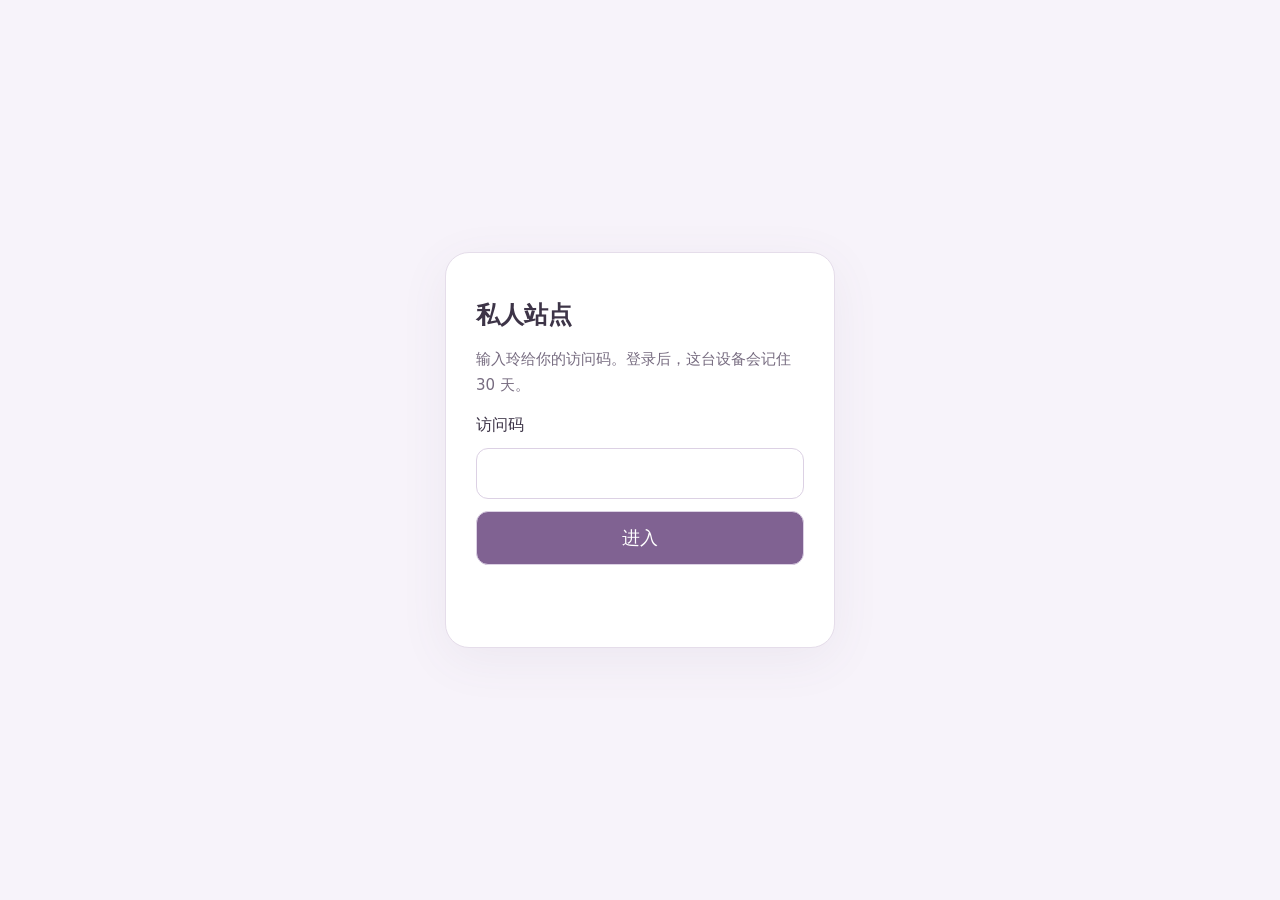
<file: index.html>
<!doctype html><html lang="zh-CN"><head><meta charset="utf-8"><meta name="viewport" content="width=device-width,initial-scale=1"><meta name="robots" content="noindex,nofollow"><title>私人站点 · 登录</title><style>*{box-sizing:border-box}body{margin:0;background:#f7f3fa;font:18px system-ui;color:#3d3447;display:grid;place-items:center;min-height:100dvh;padding:24px}main{width:min(100%,390px);background:white;border:1px solid #e5ddea;border-radius:24px;padding:30px;box-shadow:0 12px 50px #66507712}h1{font-size:24px}p{font-size:15px;line-height:1.7;color:#776c80}input,button{width:100%;font:inherit;padding:14px;border-radius:12px;border:1px solid #dcd1e4;margin-top:12px}button{background:#806292;color:white;cursor:pointer}button:disabled{opacity:.6}#error{color:#9d3654;min-height:24px;font-size:14px}label{font-size:16px}</style></head><body><main><h1>私人站点</h1><p>输入玲给你的访问码。登录后，这台设备会记住 30 天。</p><form id="gate"><label for="code">访问码</label><input id="code" type="password" autocomplete="current-password" required maxlength="120"><button id="enter">进入</button></form><p id="error" role="status">正在检查登录…</p></main><script>
const endpoint="https://ibpffxzdjvgydnhmvmvc.supabase.co/functions/v1/site-access",key="privateSitesSession",original="\u003c!doctype html>\n\u003chtml lang=\"zh-CN\">\n\u003chead>\u003cscript>(function(){const native=window.fetch.bind(window);window.fetch=function(input,init){const url=new URL(typeof input===\"string\"?input:input.url,location.href);if(url.origin===\"https://ibpffxzdjvgydnhmvmvc.supabase.co\"&&[\"site-sync\",\"english-sync\",\"code-models\"].includes(url.pathname.split(\"/\").pop())){const h=new Headers(init?.headers||(input instanceof Request?input.headers:undefined));h.set(\"x-site-access\",localStorage.getItem(\"privateSitesSession\")||\"\");init={...init,headers:h};}return native(input,init);};})();\u003c/script>\n\u003cmeta charset=\"utf-8\">\n\u003cmeta name=\"viewport\" content=\"width=device-width,initial-scale=1\">\n\u003ctitle>酒馆美化拼拼乐 · 素材拼图台\u003c/title>\n\u003cstyle>\n:root{--bg:#10131b;--panel:#171b26;--panel2:#1d2230;--line:#343b50;--text:#eef2fb;--muted:#98a3b9;--accent:#a994ff;--cyan:#7ad7ff;--danger:#ff7e99}\n*{box-sizing:border-box}html,body{height:100%;margin:0}body{overflow:hidden;background:var(--bg);color:var(--text);font-family:Inter,\"PingFang SC\",\"Microsoft YaHei\",system-ui,sans-serif}\nbutton,input,select{font:inherit}.app{height:100vh;display:grid;grid-template-columns:270px 1fr 290px;grid-template-rows:58px 1fr}\n.top{grid-column:1/4;display:flex;align-items:center;gap:8px;padding:0 12px;background:#11151ecf;border-bottom:1px solid var(--line);backdrop-filter:blur(15px);z-index:30}\n.brand{font-weight:800;margin-right:6px}.brand small{font-weight:500;color:var(--muted);margin-left:8px}.spacer{flex:1}\n.btn{border:1px solid var(--line);background:#1c2130;color:var(--text);border-radius:10px;padding:8px 10px;cursor:pointer}.btn:hover{background:#252b3d}.btn.primary{border:0;background:linear-gradient(135deg,#8f7dff,#68bfff);font-weight:750}.btn.danger{color:#ff9db0}.btn.active{border-color:#8f80ff;background:#292445}.btn.icon{width:36px;padding:8px 0}\n.side{background:#171b26f4;overflow:auto}.left{border-right:1px solid var(--line)}.right{border-left:1px solid var(--line)}\n.section{padding:13px;border-bottom:1px solid var(--line)}.section h3{font-size:12px;margin:0 0 10px;letter-spacing:.08em;color:#d4dbea}.hint{font-size:11px;line-height:1.55;color:var(--muted)}\n.dropzone{border:1px dashed #59647f;border-radius:14px;padding:16px 10px;text-align:center;background:#1b2030;cursor:pointer}.dropzone.drag{border-color:var(--cyan);background:#202a3a}.dropzone b{display:block;margin-bottom:5px}\n.assetgrid{display:grid;grid-template-columns:1fr 1fr;gap:8px;margin-top:10px}.asset{position:relative;border:1px solid var(--line);background:#121620;border-radius:11px;height:104px;overflow:hidden;cursor:grab}.asset img{width:100%;height:76px;object-fit:contain;background-image:linear-gradient(45deg,#252a38 25%,transparent 25%),linear-gradient(-45deg,#252a38 25%,transparent 25%),linear-gradient(45deg,transparent 75%,#252a38 75%),linear-gradient(-45deg,transparent 75%,#252a38 75%);background-size:14px 14px;background-position:0 0,0 7px,7px -7px,-7px 0}.asset span{position:absolute;left:7px;right:7px;bottom:6px;overflow:hidden;text-overflow:ellipsis;white-space:nowrap;font-size:10px;color:#cbd3e5}.asset .x{position:absolute;right:5px;top:5px;width:21px;height:21px;border-radius:7px;border:1px solid #4b536a;background:#11151edb;color:#fff;padding:0;cursor:pointer}\n.workspace{position:relative;overflow:auto;padding:28px;display:flex;justify-content:center;align-items:flex-start;background-image:linear-gradient(rgba(255,255,255,.025) 1px,transparent 1px),linear-gradient(90deg,rgba(255,255,255,.025) 1px,transparent 1px);background-size:24px 24px}\n.stageShell{position:relative}.stage{position:relative;width:1030px;height:460px;overflow:hidden;border:1px solid #4a536c;box-shadow:0 20px 70px rgba(0,0,0,.45);transform-origin:top left;background-color:transparent}\n.stage.checker{background-image:linear-gradient(45deg,#e7e7e7 25%,transparent 25%),linear-gradient(-45deg,#e7e7e7 25%,transparent 25%),linear-gradient(45deg,transparent 75%,#e7e7e7 75%),linear-gradient(-45deg,transparent 75%,#e7e7e7 75%);background-size:24px 24px;background-position:0 0,0 12px,12px -12px,-12px 0;background-color:#f7f7f7}\n.gridOverlay{position:absolute;inset:0;pointer-events:none;z-index:9997;background-image:linear-gradient(rgba(90,120,170,.16) 1px,transparent 1px),linear-gradient(90deg,rgba(90,120,170,.16) 1px,transparent 1px);background-size:20px 20px;display:none}.stage.grid .gridOverlay{display:block}\n.item{position:absolute;user-select:none;touch-action:none;transform-origin:center center}.item.hide{display:none}.item.selected{outline:2px solid #69cfff;outline-offset:2px}.item.locked:after{content:\"🔒\";position:absolute;right:-10px;top:-12px;font-size:14px}.item img{width:100%;height:100%;display:block;object-fit:fill;pointer-events:none}.handle{display:none;position:absolute;z-index:4}.selected .handle{display:block}.resize{right:-7px;bottom:-7px;width:13px;height:13px;border-radius:4px;background:#fff;border:2px solid #68cfff;cursor:nwse-resize}.rotate{left:50%;top:-29px;transform:translateX(-50%);width:13px;height:13px;border-radius:50%;background:#a994ff;border:2px solid white;cursor:grab}.rotate:after{content:\"\";position:absolute;width:1px;height:16px;background:#79d5ff;left:4px;top:10px}\n.guide{display:none;position:absolute;background:#5ed2ff;z-index:9999;pointer-events:none}.guide.v{top:0;bottom:0;width:1px}.guide.h{left:0;right:0;height:1px}\n.floater{position:absolute;left:50%;top:12px;transform:translateX(-50%);z-index:20;display:flex;gap:6px;padding:6px;border:1px solid #3c455b;border-radius:12px;background:#121722dd;backdrop-filter:blur(10px)}.zoom{padding:7px 8px;font-size:11px;color:#cfd7e9}\n.field{display:grid;grid-template-columns:82px 1fr;gap:8px;align-items:center;margin:8px 0}.field label{font-size:11px;color:#aeb8cc}.field input,.field select{width:100%;border:1px solid var(--line);background:#10141d;color:var(--text);border-radius:8px;padding:7px}.field input[type=color]{height:33px;padding:2px}.row2{display:grid;grid-template-columns:1fr 1fr;gap:8px}.tags{display:flex;gap:6px;flex-wrap:wrap}.tag{font-size:10px;border:1px solid var(--line);background:#151a25;color:#d4dbea;border-radius:999px;padding:6px 8px;cursor:pointer}.tag.on{border-color:#8d80ff;background:#292445}\n.empty{padding:28px 6px;text-align:center;color:var(--muted);font-size:11px;line-height:1.7}\n.layers{display:flex;flex-direction:column;gap:6px}.layer{display:grid;grid-template-columns:28px 1fr 28px 28px;align-items:center;gap:5px;padding:6px;border:1px solid var(--line);border-radius:9px;background:#151a25;font-size:10px;cursor:pointer}.layer.sel{border-color:#6ecfff;background:#1d2836}.layer button{border:0;background:transparent;color:#d9e1ef;cursor:pointer}.layer .thumb{width:28px;height:28px;object-fit:contain;background:#0f1219;border-radius:5px}.layer .name{overflow:hidden;text-overflow:ellipsis;white-space:nowrap}\n.toast{position:fixed;left:50%;bottom:22px;transform:translateX(-50%) translateY(16px);opacity:0;transition:.2s;background:#10141d;border:1px solid #3f4960;border-radius:11px;padding:9px 13px;z-index:99999}.toast.show{opacity:1;transform:translateX(-50%) translateY(0)}\n.modal{position:fixed;inset:0;display:none;align-items:center;justify-content:center;background:rgba(0,0,0,.58);z-index:99990}.modal.show{display:flex}.card{width:min(660px,90vw);background:#171c28;border:1px solid #414a60;border-radius:16px;padding:16px;box-shadow:0 20px 70px rgba(0,0,0,.45)}.card h2{font-size:15px;margin:0 0 12px}.presets{display:grid;grid-template-columns:repeat(3,1fr);gap:8px}.preset{padding:10px;border:1px solid var(--line);border-radius:10px;background:#131823;color:#fff;cursor:pointer}.preset b{display:block;font-size:11px}.preset small{font-size:9px;color:var(--muted)}\n@media(max-width:1050px){.app{grid-template-columns:230px 1fr}.right{position:fixed;right:0;top:58px;bottom:0;width:285px;z-index:40;box-shadow:-18px 0 50px rgba(0,0,0,.35)}}\n\u003c/style>\n\u003c/head>\n\u003cbody>\n\u003cdiv class=\"app\">\n\u003cheader class=\"top\">\n  \u003cdiv class=\"brand\">酒馆美化拼拼乐 \u003csmall>素材拼图台\u003c/small>\u003c/div>\n  \u003cbutton class=\"btn icon\" id=\"undo\">↶\u003c/button>\u003cbutton class=\"btn icon\" id=\"redo\">↷\u003c/button>\n  \u003cbutton class=\"btn\" id=\"dup\">复制\u003c/button>\u003cbutton class=\"btn danger\" id=\"del\">删除\u003c/button>\n  \u003cdiv class=\"spacer\">\u003c/div>\n  \u003cbutton class=\"btn\" id=\"projectOut\">保存工程\u003c/button>\u003cbutton class=\"btn\" id=\"projectIn\">读取工程\u003c/button>\n  \u003cbutton class=\"btn primary\" id=\"pngOut\">导出 PNG\u003c/button>\n\u003c/header>\n\n\u003caside class=\"side left\">\n  \u003csection class=\"section\">\n    \u003ch3>导入你的素材\u003c/h3>\n    \u003cdiv class=\"dropzone\" id=\"dropzone\">\u003cb>＋ 扔素材进来\u003c/b>\u003cdiv class=\"hint\">PNG / WebP / JPG / SVG / GIF\u003cbr>可多选，也可直接拖文件到这里\u003c/div>\u003c/div>\n    \u003cinput id=\"fileInput\" type=\"file\" accept=\"image/*,.svg\" multiple hidden>\n    \u003cdiv class=\"assetgrid\" id=\"assetgrid\">\u003c/div>\n  \u003c/section>\n  \u003csection class=\"section\">\n    \u003ch3>画布预设\u003c/h3>\n    \u003cdiv class=\"presets\">\n      \u003cbutton class=\"preset\" data-size=\"1030,460\">\u003cb>横幅\u003c/b>\u003csmall>1030×460\u003c/small>\u003c/button>\n      \u003cbutton class=\"preset\" data-size=\"700,860\">\u003cb>聊天区\u003c/b>\u003csmall>700×860\u003c/small>\u003c/button>\n      \u003cbutton class=\"preset\" data-size=\"440,700\">\u003cb>手机\u003c/b>\u003csmall>440×700\u003c/small>\u003c/button>\n    \u003c/div>\n    \u003cdiv class=\"row2\" style=\"margin-top:8px\">\n      \u003cdiv class=\"field\">\u003clabel>宽\u003c/label>\u003cinput id=\"cw\" type=\"number\" value=\"1030\">\u003c/div>\n      \u003cdiv class=\"field\">\u003clabel>高\u003c/label>\u003cinput id=\"ch\" type=\"number\" value=\"460\">\u003c/div>\n    \u003c/div>\n  \u003c/section>\n  \u003csection class=\"section\">\n    \u003ch3>玩法\u003c/h3>\n    \u003cdiv class=\"hint\">把左侧缩略图拖到画布，也可以直接点素材添加。选中后拖动；右下角缩放；顶部紫点旋转。\u003cbr>\u003cbr>Del 删除，Ctrl/Cmd+D 复制，方向键微调，Shift+方向键每次 8px。\u003c/div>\n  \u003c/section>\n\u003c/aside>\n\n\u003cmain class=\"workspace\" id=\"workspace\">\n  \u003cdiv class=\"stageShell\">\n    \u003cdiv class=\"floater\">\n      \u003cbutton class=\"btn icon\" id=\"zoomMinus\">−\u003c/button>\u003cspan class=\"zoom\" id=\"zoomText\">100%\u003c/span>\u003cbutton class=\"btn icon\" id=\"zoomPlus\">＋\u003c/button>\n      \u003cbutton class=\"btn\" id=\"fit\">适配\u003c/button>\u003cbutton class=\"btn\" id=\"gridBtn\">网格\u003c/button>\u003cbutton class=\"btn active\" id=\"snapBtn\">吸附\u003c/button>\n    \u003c/div>\n    \u003cdiv class=\"stage checker\" id=\"stage\">\n      \u003cdiv class=\"gridOverlay\">\u003c/div>\u003cdiv class=\"guide v\" id=\"gv\">\u003c/div>\u003cdiv class=\"guide h\" id=\"gh\">\u003c/div>\n    \u003c/div>\n  \u003c/div>\n\u003c/main>\n\n\u003caside class=\"side right\">\n  \u003csection class=\"section\">\n    \u003ch3>画布\u003c/h3>\n    \u003cdiv class=\"field\">\u003clabel>底色\u003c/label>\u003cinput id=\"bgColor\" type=\"color\" value=\"#ffffff\">\u003c/div>\n    \u003cdiv class=\"tags\">\u003cbutton class=\"tag on\" id=\"transparentBtn\">透明底\u003c/button>\u003cbutton class=\"tag\" id=\"checkerBtn\">棋盘预览\u003c/button>\u003c/div>\n  \u003c/section>\n  \u003csection class=\"section\">\n    \u003ch3>选中素材\u003c/h3>\n    \u003cdiv class=\"empty\" id=\"empty\">抓一个素材过来。\u003cbr>让它接受图层社会的残酷教育。\u003c/div>\n    \u003cdiv id=\"props\" style=\"display:none\">\n      \u003cdiv class=\"field\">\u003clabel>名称\u003c/label>\u003cinput id=\"pname\">\u003c/div>\n      \u003cdiv class=\"row2\">\u003cdiv class=\"field\">\u003clabel>X\u003c/label>\u003cinput id=\"px\" type=\"number\">\u003c/div>\u003cdiv class=\"field\">\u003clabel>Y\u003c/label>\u003cinput id=\"py\" type=\"number\">\u003c/div>\u003c/div>\n      \u003cdiv class=\"row2\">\u003cdiv class=\"field\">\u003clabel>宽\u003c/label>\u003cinput id=\"pw\" type=\"number\">\u003c/div>\u003cdiv class=\"field\">\u003clabel>高\u003c/label>\u003cinput id=\"ph\" type=\"number\">\u003c/div>\u003c/div>\n      \u003cdiv class=\"row2\">\u003cdiv class=\"field\">\u003clabel>旋转\u003c/label>\u003cinput id=\"prot\" type=\"number\">\u003c/div>\u003cdiv class=\"field\">\u003clabel>透明\u003c/label>\u003cinput id=\"pop\" type=\"number\" min=\"0\" max=\"1\" step=\".05\">\u003c/div>\u003c/div>\n      \u003cdiv class=\"field\">\u003clabel>混合\u003c/label>\u003cselect id=\"blend\">\u003coption>normal\u003c/option>\u003coption>multiply\u003c/option>\u003coption>screen\u003c/option>\u003coption>overlay\u003c/option>\u003coption>soft-light\u003c/option>\u003coption>hard-light\u003c/option>\u003coption>lighten\u003c/option>\u003coption>darken\u003c/option>\u003c/select>\u003c/div>\n      \u003cdiv class=\"tags\">\n        \u003cbutton class=\"tag\" id=\"flipX\">水平镜像\u003c/button>\u003cbutton class=\"tag\" id=\"flipY\">垂直镜像\u003c/button>\u003cbutton class=\"tag\" id=\"lock\">锁定\u003c/button>\n        \u003cbutton class=\"tag\" id=\"up\">上移一层\u003c/button>\u003cbutton class=\"tag\" id=\"down\">下移一层\u003c/button>\n      \u003c/div>\n    \u003c/div>\n  \u003c/section>\n  \u003csection class=\"section\">\n    \u003ch3>图层\u003c/h3>\n    \u003cdiv class=\"layers\" id=\"layers\">\u003c/div>\n  \u003c/section>\n\u003c/aside>\n\u003c/div>\n\n\u003cdiv class=\"toast\" id=\"toast\">\u003c/div>\n\u003cdiv class=\"modal\" id=\"sizeModal\">\u003cdiv class=\"card\">\u003ch2>工程文件\u003c/h2>\u003cdiv class=\"hint\">工程会把素材本体一起存进 JSON，所以文件可能会胖得相当坦率。\u003c/div>\u003cdiv style=\"height:12px\">\u003c/div>\u003cbutton class=\"btn primary\" id=\"exportProjectNow\">下载 .json 工程\u003c/button>\u003cbutton class=\"btn\" id=\"closeModal\">关闭\u003c/button>\u003c/div>\u003c/div>\n\u003cinput id=\"projectFile\" type=\"file\" accept=\".json,application/json\" hidden>\n\n\u003cscript>\n(function(){\n'use strict';\nvar $=function(s){return document.querySelector(s)}, $$=function(s){return Array.prototype.slice.call(document.querySelectorAll(s))};\nvar stage=$('#stage'),workspace=$('#workspace');\nvar st={assets:[],items:[],selected:null,w:1030,h:460,zoom:1,bg:'#ffffff',transparent:true,checker:true,grid:false,snap:true,history:[],future:[],counter:1};\nfunction id(p){return p+'_'+Date.now().toString(36)+'_'+(st.counter++)}\nfunction toast(m){var t=$('#toast');t.textContent=m;t.classList.add('show');clearTimeout(toast.t);toast.t=setTimeout(function(){t.classList.remove('show')},1600)}\nfunction snap(n){return st.snap?Math.round(n/8)*8:n}\nfunction clamp(n,a,b){return Math.max(a,Math.min(b,n))}\nfunction snapshot(){return JSON.stringify({assets:st.assets,items:st.items,w:st.w,h:st.h,bg:st.bg,transparent:st.transparent,checker:st.checker,grid:st.grid,counter:st.counter})}\nfunction remember(){st.history.push(snapshot());if(st.history.length>60)st.history.shift();st.future=[]}\nfunction restore(s){var d=JSON.parse(s);st.assets=d.assets||[];st.items=d.items||[];st.w=d.w||1030;st.h=d.h||460;st.bg=d.bg||'#ffffff';st.transparent=d.transparent!==false;st.checker=d.checker!==false;st.grid=!!d.grid;st.counter=d.counter||1;st.selected=null;render()}\nfunction undo(){if(!st.history.length)return toast('已经退到底了');st.future.push(snapshot());restore(st.history.pop())}\nfunction redo(){if(!st.future.length)return toast('没有下一步');st.history.push(snapshot());restore(st.future.pop())}\nfunction assetById(aid){return st.assets.find(function(a){return a.id===aid})}\nfunction itemById(iid){return st.items.find(function(i){return i.id===iid})}\nfunction fileToData(file){return new Promise(function(resolve,reject){var r=new FileReader();r.onload=function(){resolve(r.result)};r.onerror=reject;r.readAsDataURL(file)})}\nasync function importFiles(files){\n  var list=Array.prototype.slice.call(files).filter(function(f){return f.type.indexOf('image/')===0||/\\.svg$/i.test(f.name)});\n  if(!list.length)return;\n  remember();\n  for(var i=0;i\u003clist.length;i++){\n    var f=list[i],src=await fileToData(f);\n    var dims=await imageSize(src);\n    st.assets.push({id:id('asset'),name:f.name,src:src,nw:dims.w,nh:dims.h});\n  }\n  render();toast('导入 '+list.length+' 个素材');\n}\nfunction imageSize(src){return new Promise(function(resolve){var im=new Image();im.onload=function(){resolve({w:im.naturalWidth||300,h:im.naturalHeight||300})};im.onerror=function(){resolve({w:300,h:300})};im.src=src})}\nfunction addAsset(aid,x,y){\n  var a=assetById(aid);if(!a)return;remember();\n  var max=260,scale=Math.min(1,max/Math.max(a.nw,a.nh)),w=Math.max(24,Math.round(a.nw*scale)),h=Math.max(24,Math.round(a.nh*scale));\n  var it={id:id('item'),assetId:aid,name:a.name,x:x==null?Math.round((st.w-w)/2):x,y:y==null?Math.round((st.h-h)/2):y,w:w,h:h,rot:0,opacity:1,flipX:false,flipY:false,locked:false,hidden:false,blend:'normal'};\n  st.items.push(it);st.selected=it.id;render();\n}\nfunction render(){\n  $('#cw').value=st.w;$('#ch').value=st.h;$('#bgColor').value=st.bg;\n  stage.style.width=st.w+'px';stage.style.height=st.h+'px';\n  stage.style.transform='scale('+st.zoom+')';stage.style.backgroundColor=st.transparent?'transparent':st.bg;\n  stage.classList.toggle('checker',st.checker);stage.classList.toggle('grid',st.grid);\n  $('.stageShell').style.width=(st.w*st.zoom)+'px';$('.stageShell').style.height=(st.h*st.zoom)+'px';\n  stage.querySelectorAll('.item').forEach(function(n){n.remove()});\n  st.items.forEach(function(it,idx){stage.appendChild(renderItem(it,idx))});\n  renderAssets();renderProps();renderLayers();syncButtons();\n}\nfunction renderAssets(){\n  var g=$('#assetgrid');g.innerHTML='';\n  st.assets.forEach(function(a){\n    var d=document.createElement('div');d.className='asset';d.draggable=true;d.dataset.id=a.id;\n    var im=document.createElement('img');im.src=a.src;var s=document.createElement('span');s.textContent=a.name;var x=document.createElement('button');x.className='x';x.textContent='×';\n    x.onclick=function(e){e.stopPropagation();removeAsset(a.id)};d.onclick=function(){addAsset(a.id)};\n    d.ondragstart=function(e){e.dataTransfer.setData('text/asset-id',a.id)};\n    d.appendChild(im);d.appendChild(s);d.appendChild(x);g.appendChild(d);\n  });\n}\nfunction removeAsset(aid){\n  var used=st.items.some(function(i){return i.assetId===aid});if(used)return toast('这张还在画布上，先删实例');\n  remember();st.assets=st.assets.filter(function(a){return a.id!==aid});render();\n}\nfunction renderItem(it,idx){\n  var a=assetById(it.assetId),d=document.createElement('div');d.className='item'+(st.selected===it.id?' selected':'')+(it.locked?' locked':'')+(it.hidden?' hide':'');d.dataset.id=it.id;\n  d.style.left=it.x+'px';d.style.top=it.y+'px';d.style.width=it.w+'px';d.style.height=it.h+'px';d.style.zIndex=idx+1;d.style.opacity=it.opacity;d.style.mixBlendMode=it.blend;\n  d.style.transform='rotate('+it.rot+'deg) scaleX('+(it.flipX?-1:1)+') scaleY('+(it.flipY?-1:1)+')';\n  var im=document.createElement('img');im.src=a?a.src:'';d.appendChild(im);\n  var rz=document.createElement('div');rz.className='handle resize';var rt=document.createElement('div');rt.className='handle rotate';d.appendChild(rz);d.appendChild(rt);\n  d.onpointerdown=function(e){\n    if(e.target.classList.contains('handle'))return;\n    choose(it.id);if(it.locked)return;\n    var before=snapshot(),sx=e.clientX,sy=e.clientY,ox=it.x,oy=it.y;d.setPointerCapture(e.pointerId);\n    function mv(ev){it.x=clamp(snap(ox+(ev.clientX-sx)/st.zoom),-it.w+12,st.w-12);it.y=clamp(snap(oy+(ev.clientY-sy)/st.zoom),-it.h+12,st.h-12);d.style.left=it.x+'px';d.style.top=it.y+'px';guides(it);renderProps(false)}\n    function up(){d.removeEventListener('pointermove',mv);hideGuides();if(before!==snapshot())st.history.push(before);renderLayers()}\n    d.addEventListener('pointermove',mv);d.addEventListener('pointerup',up,{once:true});\n  };\n  rz.onpointerdown=function(e){\n    e.stopPropagation();if(it.locked)return;choose(it.id);var before=snapshot(),sx=e.clientX,sy=e.clientY,ow=it.w,oh=it.h,ratio=ow/oh;rz.setPointerCapture(e.pointerId);\n    function mv(ev){var nw=Math.max(16,snap(ow+(ev.clientX-sx)/st.zoom));var nh=e.shiftKey?Math.max(16,nw/ratio):Math.max(16,snap(oh+(ev.clientY-sy)/st.zoom));it.w=nw;it.h=nh;d.style.width=nw+'px';d.style.height=nh+'px';renderProps(false)}\n    function up(){rz.removeEventListener('pointermove',mv);if(before!==snapshot())st.history.push(before)}\n    rz.addEventListener('pointermove',mv);rz.addEventListener('pointerup',up,{once:true});\n  };\n  rt.onpointerdown=function(e){\n    e.stopPropagation();if(it.locked)return;choose(it.id);var before=snapshot(),r=d.getBoundingClientRect(),cx=r.left+r.width/2,cy=r.top+r.height/2;rt.setPointerCapture(e.pointerId);\n    function mv(ev){it.rot=Math.round(Math.atan2(ev.clientY-cy,ev.clientX-cx)*180/Math.PI+90);d.style.transform='rotate('+it.rot+'deg) scaleX('+(it.flipX?-1:1)+') scaleY('+(it.flipY?-1:1)+')';renderProps(false)}\n    function up(){rt.removeEventListener('pointermove',mv);if(before!==snapshot())st.history.push(before)}\n    rt.addEventListener('pointermove',mv);rt.addEventListener('pointerup',up,{once:true});\n  };\n  return d;\n}\nfunction choose(iid){st.selected=iid;stage.querySelectorAll('.item').forEach(function(n){n.classList.toggle('selected',n.dataset.id===iid)});renderProps();renderLayers()}\nfunction current(){return itemById(st.selected)}\nfunction renderProps(fill){\n  var i=current();$('#empty').style.display=i?'none':'block';$('#props').style.display=i?'block':'none';if(!i||fill===false)return;\n  $('#pname').value=i.name;$('#px').value=Math.round(i.x);$('#py').value=Math.round(i.y);$('#pw').value=Math.round(i.w);$('#ph').value=Math.round(i.h);$('#prot').value=i.rot;$('#pop').value=i.opacity;$('#blend').value=i.blend;\n  $('#flipX').classList.toggle('on',i.flipX);$('#flipY').classList.toggle('on',i.flipY);$('#lock').classList.toggle('on',i.locked);\n}\nfunction renderLayers(){\n  var box=$('#layers');box.innerHTML='';\n  st.items.slice().reverse().forEach(function(i){\n    var a=assetById(i.assetId),d=document.createElement('div');d.className='layer'+(i.id===st.selected?' sel':'');d.onclick=function(){choose(i.id)};\n    var im=document.createElement('img');im.className='thumb';im.src=a?a.src:'';var n=document.createElement('div');n.className='name';n.textContent=i.name;\n    var vis=document.createElement('button');vis.textContent=i.hidden?'○':'◉';vis.title='显示/隐藏';vis.onclick=function(e){e.stopPropagation();remember();i.hidden=!i.hidden;render()};\n    var lk=document.createElement('button');lk.textContent=i.locked?'🔒':'◇';lk.title='锁定';lk.onclick=function(e){e.stopPropagation();remember();i.locked=!i.locked;render()};\n    d.appendChild(im);d.appendChild(n);d.appendChild(vis);d.appendChild(lk);box.appendChild(d);\n  });\n}\nfunction syncButtons(){\n  $('#gridBtn').classList.toggle('active',st.grid);$('#snapBtn').classList.toggle('active',st.snap);$('#transparentBtn').classList.toggle('on',st.transparent);$('#checkerBtn').classList.toggle('on',st.checker);$('#zoomText').textContent=Math.round(st.zoom*100)+'%';\n}\nfunction bind(id,key,num){\n  $(id).oninput=function(){var i=current();if(!i)return;if(!this.dataset.old)this.dataset.old=snapshot();i[key]=num?Number(this.value):this.value;render()};\n  $(id).onchange=function(){if(this.dataset.old){st.history.push(this.dataset.old);delete this.dataset.old}}\n}\nbind('#pname','name',false);bind('#px','x',true);bind('#py','y',true);bind('#pw','w',true);bind('#ph','h',true);bind('#prot','rot',true);bind('#pop','opacity',true);bind('#blend','blend',false);\nfunction toggle(k){var i=current();if(!i)return;remember();i[k]=!i[k];render()}\n$('#flipX').onclick=function(){toggle('flipX')};$('#flipY').onclick=function(){toggle('flipY')};$('#lock').onclick=function(){toggle('locked')};\nfunction moveLayer(dir){var i=current();if(!i)return;var idx=st.items.indexOf(i),ni=idx+dir;if(ni\u003c0||ni>=st.items.length)return;remember();var t=st.items[idx];st.items[idx]=st.items[ni];st.items[ni]=t;render()}\n$('#up').onclick=function(){moveLayer(1)};$('#down').onclick=function(){moveLayer(-1)};\nfunction del(){var i=current();if(!i)return;remember();st.items=st.items.filter(function(x){return x.id!==i.id});st.selected=null;render()}\nfunction dup(){var i=current();if(!i)return;remember();var n=JSON.parse(JSON.stringify(i));n.id=id('item');n.x+=16;n.y+=16;n.locked=false;st.items.push(n);st.selected=n.id;render()}\n$('#del').onclick=del;$('#dup').onclick=dup;$('#undo').onclick=undo;$('#redo').onclick=redo;\n$('#dropzone').onclick=function(){$('#fileInput').click()};$('#fileInput').onchange=function(){importFiles(this.files);this.value=''};\n['dragenter','dragover'].forEach(function(ev){$('#dropzone').addEventListener(ev,function(e){e.preventDefault();this.classList.add('drag')})});\n['dragleave','drop'].forEach(function(ev){$('#dropzone').addEventListener(ev,function(e){e.preventDefault();this.classList.remove('drag')})});\n$('#dropzone').addEventListener('drop',function(e){importFiles(e.dataTransfer.files)});\nwindow.addEventListener('dragover',function(e){if(e.dataTransfer&&e.dataTransfer.types&&Array.prototype.indexOf.call(e.dataTransfer.types,'Files')>=0)e.preventDefault()});\nwindow.addEventListener('drop',function(e){if(e.target.closest&&e.target.closest('#dropzone'))return;if(e.dataTransfer&&e.dataTransfer.files&&e.dataTransfer.files.length){e.preventDefault();importFiles(e.dataTransfer.files)}});\nstage.ondragover=function(e){e.preventDefault()};\nstage.ondrop=function(e){e.preventDefault();var aid=e.dataTransfer.getData('text/asset-id');if(!aid)return;var r=stage.getBoundingClientRect(),a=assetById(aid),max=260,scale=Math.min(1,max/Math.max(a.nw,a.nh)),w=a.nw*scale,h=a.nh*scale;addAsset(aid,(e.clientX-r.left)/st.zoom-w/2,(e.clientY-r.top)/st.zoom-h/2)};\nstage.onpointerdown=function(e){if(e.target===stage||e.target.classList.contains('gridOverlay')){st.selected=null;render()}};\n$$('.preset').forEach(function(b){b.onclick=function(){var p=this.dataset.size.split(',');remember();st.w=Number(p[0]);st.h=Number(p[1]);render();fit()}});\n$('#cw').onchange=function(){remember();st.w=clamp(Number(this.value)||1030,200,2400);render()};$('#ch').onchange=function(){remember();st.h=clamp(Number(this.value)||460,200,1800);render()};\n$('#bgColor').oninput=function(){st.bg=this.value;if(!st.transparent)stage.style.backgroundColor=st.bg};$('#bgColor').onchange=remember;\n$('#transparentBtn').onclick=function(){remember();st.transparent=!st.transparent;render()};$('#checkerBtn').onclick=function(){st.checker=!st.checker;render()};$('#gridBtn').onclick=function(){st.grid=!st.grid;render()};$('#snapBtn').onclick=function(){st.snap=!st.snap;render()};\nfunction setZoom(z){st.zoom=clamp(z,.2,1.5);render()}function fit(){var z=Math.min((workspace.clientWidth-60)/st.w,(workspace.clientHeight-60)/st.h,1);setZoom(z)}\n$('#zoomPlus').onclick=function(){setZoom(st.zoom+.1)};$('#zoomMinus').onclick=function(){setZoom(st.zoom-.1)};$('#fit').onclick=fit;\nfunction guides(i){var cx=i.x+i.w/2,cy=i.y+i.h/2,gv=$('#gv'),gh=$('#gh');if(Math.abs(cx-st.w/2)\u003c7){gv.style.left=st.w/2+'px';gv.style.display='block'}else gv.style.display='none';if(Math.abs(cy-st.h/2)\u003c7){gh.style.top=st.h/2+'px';gh.style.display='block'}else gh.style.display='none'}\nfunction hideGuides(){$('#gv').style.display='none';$('#gh').style.display='none'}\ndocument.addEventListener('keydown',function(e){\n  if(['INPUT','SELECT','TEXTAREA'].indexOf(document.activeElement.tagName)>=0)return;\n  if(e.key==='Delete'||e.key==='Backspace')del();\n  if((e.ctrlKey||e.metaKey)&&e.key.toLowerCase()==='d'){e.preventDefault();dup()}\n  if((e.ctrlKey||e.metaKey)&&e.key.toLowerCase()==='z'){e.preventDefault();e.shiftKey?redo():undo()}\n  var i=current();if(!i||i.locked)return;var s=e.shiftKey?8:1;\n  if(e.key==='ArrowLeft'){remember();i.x-=s;render()}if(e.key==='ArrowRight'){remember();i.x+=s;render()}if(e.key==='ArrowUp'){remember();i.y-=s;render()}if(e.key==='ArrowDown'){remember();i.y+=s;render()}\n});\nfunction download(name,blob){var a=document.createElement('a');a.href=URL.createObjectURL(blob);a.download=name;a.click();setTimeout(function(){URL.revokeObjectURL(a.href)},1500)}\n$('#projectOut').onclick=function(){$('#sizeModal').classList.add('show')};$('#closeModal').onclick=function(){$('#sizeModal').classList.remove('show')};\n$('#exportProjectNow').onclick=function(){download('tavern-beauty-project.json',new Blob([snapshot()],{type:'application/json'}));$('#sizeModal').classList.remove('show')};\n$('#projectIn').onclick=function(){$('#projectFile').click()};$('#projectFile').onchange=function(){var f=this.files[0];if(!f)return;var r=new FileReader();r.onload=function(){try{remember();restore(r.result);toast('工程读入完成')}catch(e){toast('工程文件读坏了')}};r.readAsText(f);this.value=''};\n$('#pngOut').onclick=async function(){\n  var c=document.createElement('canvas');c.width=st.w;c.height=st.h;var ctx=c.getContext('2d');\n  if(!st.transparent){ctx.fillStyle=st.bg;ctx.fillRect(0,0,st.w,st.h)}\n  for(var k=0;k\u003cst.items.length;k++){\n    var i=st.items[k];if(i.hidden)continue;var a=assetById(i.assetId);if(!a)continue;\n    var im=await loadImg(a.src);ctx.save();ctx.globalAlpha=i.opacity;ctx.globalCompositeOperation=canvasBlend(i.blend);ctx.translate(i.x+i.w/2,i.y+i.h/2);ctx.rotate(i.rot*Math.PI/180);ctx.scale(i.flipX?-1:1,i.flipY?-1:1);ctx.drawImage(im,-i.w/2,-i.h/2,i.w,i.h);ctx.restore();\n  }\n  c.toBlob(function(b){download('tavern-beauty.png',b);toast('PNG 导出完成')},'image/png');\n};\nfunction loadImg(src){return new Promise(function(resolve,reject){var i=new Image();i.onload=function(){resolve(i)};i.onerror=reject;i.src=src})}\nfunction canvasBlend(b){var m={'normal':'source-over','multiply':'multiply','screen':'screen','overlay':'overlay','soft-light':'soft-light','hard-light':'hard-light','lighten':'lighten','darken':'darken'};return m[b]||'source-over'}\nwindow.addEventListener('resize',fit);\nrender();setTimeout(fit,60);\n})();\n\u003c/script>\n\u003c/body>\n\u003c/html>";
async function request(body){const r=await fetch(endpoint,{method:"POST",headers:{"Content-Type":"application/json"},body:JSON.stringify(body),signal:AbortSignal.timeout(15000)});const d=await r.json();if(!r.ok)throw new Error(d.error||"暂时无法登录");return d;}
function openSite(token){localStorage.setItem(key,token);document.open();document.write(original);document.close();}
document.getElementById("gate").onsubmit=async e=>{e.preventDefault();const b=document.getElementById("enter"),error=document.getElementById("error");b.disabled=true;error.textContent="正在登录…";try{const d=await request({action:"login",code:document.getElementById("code").value});openSite(d.token);}catch(e){error.textContent=e.name==="TimeoutError"?"连接超时，请再试一次":e.message;b.disabled=false;}};
(async()=>{const token=localStorage.getItem(key);if(!token){document.getElementById("error").textContent="";return;}try{await request({action:"verify",token});openSite(token);}catch(e){if(e.message.includes("过期"))localStorage.removeItem(key);document.getElementById("error").textContent="请重新输入访问码，或检查网络后刷新。";}})();
</script></body></html>
</file>
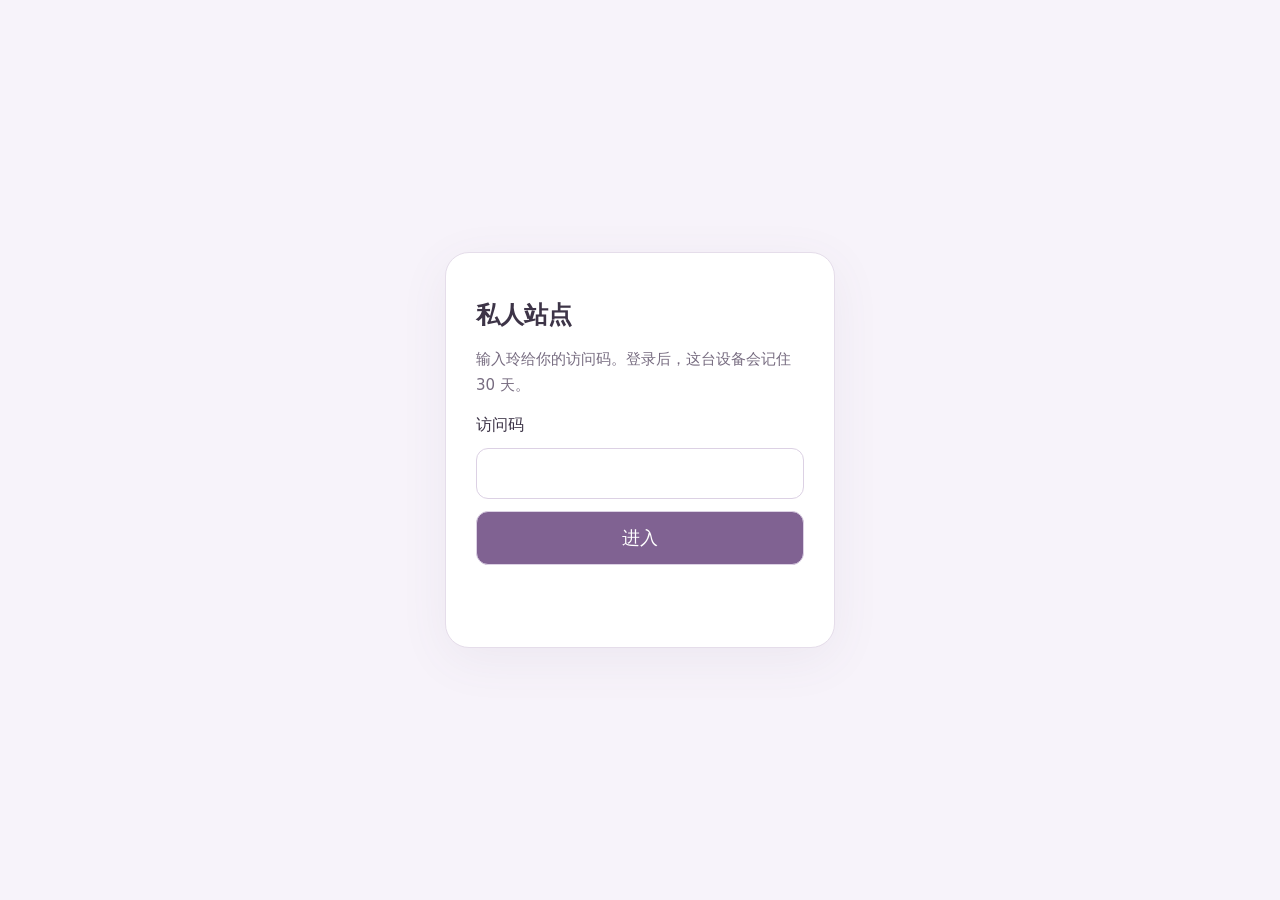
<file: code/index.html>
<!doctype html><html lang="zh-CN"><head><meta charset="utf-8"><meta name="viewport" content="width=device-width,initial-scale=1"><meta name="robots" content="noindex,nofollow"><title>私人站点 · 登录</title><style>*{box-sizing:border-box}body{margin:0;background:#f7f3fa;font:18px system-ui;color:#3d3447;display:grid;place-items:center;min-height:100dvh;padding:24px}main{width:min(100%,390px);background:white;border:1px solid #e5ddea;border-radius:24px;padding:30px;box-shadow:0 12px 50px #66507712}h1{font-size:24px}p{font-size:15px;line-height:1.7;color:#776c80}input,button{width:100%;font:inherit;padding:14px;border-radius:12px;border:1px solid #dcd1e4;margin-top:12px}button{background:#806292;color:white;cursor:pointer}button:disabled{opacity:.6}#error{color:#9d3654;min-height:24px;font-size:14px}label{font-size:16px}</style></head><body><main><h1>私人站点</h1><p>输入玲给你的访问码。登录后，这台设备会记住 30 天。</p><form id="gate"><label for="code">访问码</label><input id="code" type="password" autocomplete="current-password" required maxlength="120"><button id="enter">进入</button></form><p id="error" role="status">正在检查登录…</p></main><script>
const endpoint="https://ibpffxzdjvgydnhmvmvc.supabase.co/functions/v1/site-access",key="privateSitesSession",original="\u003c!doctype html>\n\u003chtml lang=\"zh-CN\">\n\u003chead>\u003cscript>(function(){const native=window.fetch.bind(window);window.fetch=function(input,init){const url=new URL(typeof input===\"string\"?input:input.url,location.href);if(url.origin===\"https://ibpffxzdjvgydnhmvmvc.supabase.co\"&&[\"site-sync\",\"english-sync\",\"code-models\"].includes(url.pathname.split(\"/\").pop())){const h=new Headers(init?.headers||(input instanceof Request?input.headers:undefined));h.set(\"x-site-access\",localStorage.getItem(\"privateSitesSession\")||\"\");init={...init,headers:h};}return native(input,init);};})();\u003c/script>\n  \u003cmeta charset=\"utf-8\" />\n  \u003cmeta name=\"viewport\" content=\"width=device-width, initial-scale=1, viewport-fit=cover\" />\n  \u003cmeta name=\"theme-color\" content=\"#15121c\" />\n  \u003cmeta name=\"color-scheme\" content=\"dark light\" />\n  \u003ctitle>玲七 Code\u003c/title>\n  \u003clink rel=\"manifest\" href=\"./manifest.webmanifest\" />\n  \u003clink rel=\"icon\" href=\"./icon.svg\" type=\"image/svg+xml\" />\n  \u003clink rel=\"stylesheet\" href=\"./styles.css\" />\n\u003c/head>\n\u003cbody>\n  \u003cdiv class=\"app-shell\">\n    \u003cheader class=\"topbar\">\n      \u003cbutton id=\"menuBtn\" class=\"icon-btn\" aria-label=\"打开项目面板\">☰\u003c/button>\n      \u003cdiv class=\"brand\">\n        \u003cstrong>玲七 Code\u003c/strong>\n        \u003cspan id=\"statusText\">未连接\u003c/span>\n      \u003c/div>\n      \u003cbutton id=\"settingsBtn\" class=\"icon-btn\" aria-label=\"设置\">⚙\u003c/button>\n    \u003c/header>\n\n    \u003cmain class=\"chat-pane\" id=\"chatPane\">\n      \u003csection class=\"hero\" id=\"hero\">\n        \u003cdiv class=\"hero-mark\">7\u003c/div>\n        \u003ch1>像聊天一样改仓库\u003c/h1>\n        \u003cp>选仓库，描述你想改什么。先看 Diff，再决定要不要提交。人类终于不用在六寸屏幕里假装自己有三块显示器了。\u003c/p>\n        \u003cdiv class=\"hero-actions\">\n          \u003cbutton id=\"quickSetupBtn\" class=\"primary-btn\">先连接仓库\u003c/button>\n          \u003cbutton id=\"openFilesBtn\" class=\"ghost-btn\">看看文件\u003c/button>\n        \u003c/div>\n      \u003c/section>\n      \u003cdiv id=\"messages\" class=\"messages\" aria-live=\"polite\">\u003c/div>\n    \u003c/main>\n\n    \u003cfooter class=\"composer-wrap\">\n      \u003cdiv id=\"contextBar\" class=\"context-bar hidden\">\u003c/div>\n      \u003cdiv class=\"composer\">\n        \u003ctextarea id=\"promptInput\" rows=\"1\" placeholder=\"比如：修一下手机端追问输入框，别动其他成熟功能\">\u003c/textarea>\n        \u003cbutton id=\"sendBtn\" class=\"send-btn\" aria-label=\"发送\">➤\u003c/button>\n      \u003c/div>\n      \u003cdiv class=\"composer-meta\">\n        \u003clabel>\u003cinput id=\"autoLocate\" type=\"checkbox\" checked /> 自动找相关文件\u003c/label>\n        \u003cspan id=\"modelBadge\">未选模型\u003c/span>\n      \u003c/div>\n    \u003c/footer>\n  \u003c/div>\n\n  \u003caside id=\"projectDrawer\" class=\"drawer left-drawer\" aria-hidden=\"true\">\n    \u003cdiv class=\"drawer-head\">\n      \u003cdiv>\n        \u003cstrong>项目\u003c/strong>\n        \u003csmall id=\"repoLabel\">未连接仓库\u003c/small>\n      \u003c/div>\n      \u003cbutton class=\"icon-btn close-drawer\" data-close=\"projectDrawer\">×\u003c/button>\n    \u003c/div>\n    \u003cdiv class=\"drawer-tools\">\n      \u003cinput id=\"fileSearch\" type=\"search\" placeholder=\"搜索文件…\" />\n      \u003cbutton id=\"refreshTreeBtn\" class=\"small-btn\">刷新\u003c/button>\n    \u003c/div>\n    \u003cdiv class=\"project-tabs\">\n      \u003cbutton class=\"tab-btn active\" data-project-tab=\"files\">文件\u003c/button>\n      \u003cbutton class=\"tab-btn\" data-project-tab=\"changes\">改动 \u003cspan id=\"changeCount\">0\u003c/span>\u003c/button>\n      \u003cbutton class=\"tab-btn\" data-project-tab=\"git\">Git\u003c/button>\n    \u003c/div>\n    \u003cdiv id=\"filesTab\" class=\"project-tab active\">\n      \u003cdiv id=\"fileList\" class=\"file-list empty-state\">连接仓库后显示文件\u003c/div>\n    \u003c/div>\n    \u003cdiv id=\"changesTab\" class=\"project-tab\">\n      \u003cdiv id=\"changesList\" class=\"changes-list empty-state\">还没有待应用改动\u003c/div>\n      \u003cdiv class=\"drawer-bottom-actions\">\n        \u003cbutton id=\"discardChangesBtn\" class=\"danger-ghost\">全部丢弃\u003c/button>\n        \u003cbutton id=\"applyChangesBtn\" class=\"primary-btn\" disabled>应用到分支\u003c/button>\n      \u003c/div>\n    \u003c/div>\n    \u003cdiv id=\"gitTab\" class=\"project-tab\">\n      \u003clabel class=\"field\">工作分支\u003cinput id=\"workBranch\" placeholder=\"ai/mobile-workbench\" />\u003c/label>\n      \u003clabel class=\"field\">提交说明\u003cinput id=\"commitMessage\" value=\"feat: apply AI code changes\" />\u003c/label>\n      \u003cbutton id=\"createPrBtn\" class=\"primary-btn full\" disabled>创建 Draft Pull Request\u003c/button>\n      \u003cdiv id=\"gitLog\" class=\"git-log\">\u003c/div>\n    \u003c/div>\n  \u003c/aside>\n\n  \u003caside id=\"detailDrawer\" class=\"drawer right-drawer\" aria-hidden=\"true\">\n    \u003cdiv class=\"drawer-head\">\n      \u003cdiv>\n        \u003cstrong id=\"detailTitle\">文件\u003c/strong>\n        \u003csmall id=\"detailSubtitle\">\u003c/small>\n      \u003c/div>\n      \u003cbutton class=\"icon-btn close-drawer\" data-close=\"detailDrawer\">×\u003c/button>\n    \u003c/div>\n    \u003cdiv class=\"detail-toolbar\">\n      \u003cbutton id=\"addContextBtn\" class=\"small-btn\">加入上下文\u003c/button>\n      \u003cbutton id=\"removeContextBtn\" class=\"small-btn hidden\">移出上下文\u003c/button>\n    \u003c/div>\n    \u003cpre id=\"detailContent\" class=\"code-view\">\u003c/pre>\n  \u003c/aside>\n\n  \u003cdialog id=\"settingsDialog\" class=\"settings-dialog\">\n    \u003cform method=\"dialog\" id=\"settingsForm\">\n      \u003cdiv class=\"settings-head\">\n        \u003cdiv>\u003cstrong>连接设置\u003c/strong>\u003csmall>浏览器只保存工作台会话，不保存 API 密钥\u003c/small>\u003c/div>\n        \u003cbutton class=\"icon-btn\" value=\"cancel\">×\u003c/button>\n      \u003c/div>\n\n      \u003csection class=\"settings-section\">\n        \u003ch2>GitHub\u003c/h2>\n        \u003clabel class=\"field\">仓库\u003cinput id=\"repoInput\" placeholder=\"owner/repo，例如 h675786161-prog/myself\" autocomplete=\"off\" />\u003c/label>\n        \u003clabel class=\"field\">基础分支\u003cinput id=\"baseBranchInput\" value=\"main\" autocomplete=\"off\" />\u003c/label>\n        \u003clabel class=\"field\">GitHub Token\u003cinput id=\"githubTokenInput\" type=\"password\" placeholder=\"首次连接必填；之后留空即可\" autocomplete=\"off\" />\u003c/label>\n      \u003c/section>\n\n      \u003csection class=\"settings-section\">\n        \u003ch2>AI 接口\u003c/h2>\n        \u003clabel class=\"field\">Base URL\u003cinput id=\"aiBaseUrlInput\" placeholder=\"https://gensoukyou.xyz/ 或 https://example.com/v1\" autocomplete=\"off\" />\u003c/label>\n        \u003clabel class=\"field\">API Key\u003cinput id=\"aiKeyInput\" type=\"password\" placeholder=\"首次配置或换 Key 时填写\" autocomplete=\"off\" />\u003c/label>\n        \u003cdiv class=\"field-row\">\n          \u003clabel class=\"field grow\">模型\u003cselect id=\"modelSelect\">\u003coption value=\"\">先拉取模型\u003c/option>\u003c/select>\u003c/label>\n          \u003cbutton id=\"loadModelsBtn\" type=\"button\" class=\"small-btn align-end\">拉取模型\u003c/button>\n        \u003c/div>\n        \u003clabel class=\"field\">手动模型 ID\u003cinput id=\"manualModelInput\" placeholder=\"接口菜单抽风时可以直接手填\" autocomplete=\"off\" />\u003c/label>\n      \u003c/section>\n\n      \u003cp class=\"security-note\">Token 和 API Key 会发送到你自己的 Supabase 私有后端，由服务端代替手机访问 GitHub 与模型接口。建议 GitHub 使用 Fine-grained Token，只授权需要修改的仓库和最小权限。浏览器端只留下签名会话。\u003c/p>\n\n      \u003cdiv class=\"settings-actions\">\n        \u003cbutton value=\"cancel\" class=\"ghost-btn\">取消\u003c/button>\n        \u003cbutton id=\"saveSettingsBtn\" value=\"default\" class=\"primary-btn\">保存并连接\u003c/button>\n      \u003c/div>\n    \u003c/form>\n  \u003c/dialog>\n\n  \u003cdialog id=\"diffDialog\" class=\"diff-dialog\">\n    \u003cdiv class=\"diff-head\">\n      \u003cdiv>\u003cstrong id=\"diffTitle\">改动预览\u003c/strong>\u003csmall id=\"diffMeta\">\u003c/small>\u003c/div>\n      \u003cbutton id=\"closeDiffBtn\" class=\"icon-btn\">×\u003c/button>\n    \u003c/div>\n    \u003cpre id=\"diffContent\" class=\"diff-view\">\u003c/pre>\n  \u003c/dialog>\n\n  \u003cdiv id=\"toast\" class=\"toast\" role=\"status\">\u003c/div>\n  \u003cscript>\n  (() => {\n    const MODELS_API = 'https://ibpffxzdjvgydnhmvmvc.supabase.co/functions/v1/code-models';\n    const showToast = (message, ms = 3200) => {\n      const el = document.querySelector('#toast');\n      if (!el) return;\n      el.textContent = message;\n      el.classList.add('show');\n      clearTimeout(showToast.timer);\n      showToast.timer = setTimeout(() => el.classList.remove('show'), ms);\n    };\n\n    document.addEventListener('click', async (event) => {\n      const button = event.target?.closest?.('#loadModelsBtn');\n      if (!button) return;\n\n      const baseInput = document.querySelector('#aiBaseUrlInput');\n      const keyInput = document.querySelector('#aiKeyInput');\n      const select = document.querySelector('#modelSelect');\n      const baseUrl = baseInput?.value?.trim() || '';\n      const apiKey = keyInput?.value?.trim() || '';\n\n      // 已经登录且没有临时填写新接口时，交回主程序使用服务端已保存配置。\n      if (!baseUrl && !apiKey) return;\n\n      event.preventDefault();\n      event.stopPropagation();\n      event.stopImmediatePropagation();\n\n      if (!baseUrl || !apiKey) {\n        showToast('拉取模型只需要填 AI Base URL 和 API Key，两项都要有');\n        return;\n      }\n\n      const oldText = button.textContent;\n      button.disabled = true;\n      button.textContent = '拉取中…';\n      try {\n        const res = await fetch(MODELS_API, {\n          method: 'POST',\n          headers: {'Content-Type': 'application/json'},\n          body: JSON.stringify({base_url: baseUrl, api_key: apiKey})\n        });\n        const data = await res.json().catch(() => ({}));\n        if (!res.ok) throw new Error(data?.message || data?.error || `HTTP ${res.status}`);\n        const models = Array.isArray(data.models) ? data.models : [];\n        select.innerHTML = '\u003coption value=\"\">选择模型\u003c/option>';\n        for (const id of models) {\n          const option = document.createElement('option');\n          option.value = id;\n          option.textContent = id;\n          select.appendChild(option);\n        }\n        showToast(models.length ? `拉到 ${models.length} 个模型` : '接口返回成功，但模型列表是空的');\n      } catch (err) {\n        showToast(`拉取失败：${err?.message || err}`, 4200);\n      } finally {\n        button.disabled = false;\n        button.textContent = oldText || '拉取模型';\n      }\n    }, true);\n  })();\n  \u003c/script>\n  \u003cscript type=\"module\" src=\"./app-server.js\">\u003c/script>\n\u003c/body>\n\u003c/html>\n";
async function request(body){const r=await fetch(endpoint,{method:"POST",headers:{"Content-Type":"application/json"},body:JSON.stringify(body),signal:AbortSignal.timeout(15000)});const d=await r.json();if(!r.ok)throw new Error(d.error||"暂时无法登录");return d;}
function openSite(token){localStorage.setItem(key,token);document.open();document.write(original);document.close();}
document.getElementById("gate").onsubmit=async e=>{e.preventDefault();const b=document.getElementById("enter"),error=document.getElementById("error");b.disabled=true;error.textContent="正在登录…";try{const d=await request({action:"login",code:document.getElementById("code").value});openSite(d.token);}catch(e){error.textContent=e.name==="TimeoutError"?"连接超时，请再试一次":e.message;b.disabled=false;}};
(async()=>{const token=localStorage.getItem(key);if(!token){document.getElementById("error").textContent="";return;}try{await request({action:"verify",token});openSite(token);}catch(e){if(e.message.includes("过期"))localStorage.removeItem(key);document.getElementById("error").textContent="请重新输入访问码，或检查网络后刷新。";}})();
</script></body></html>
</file>
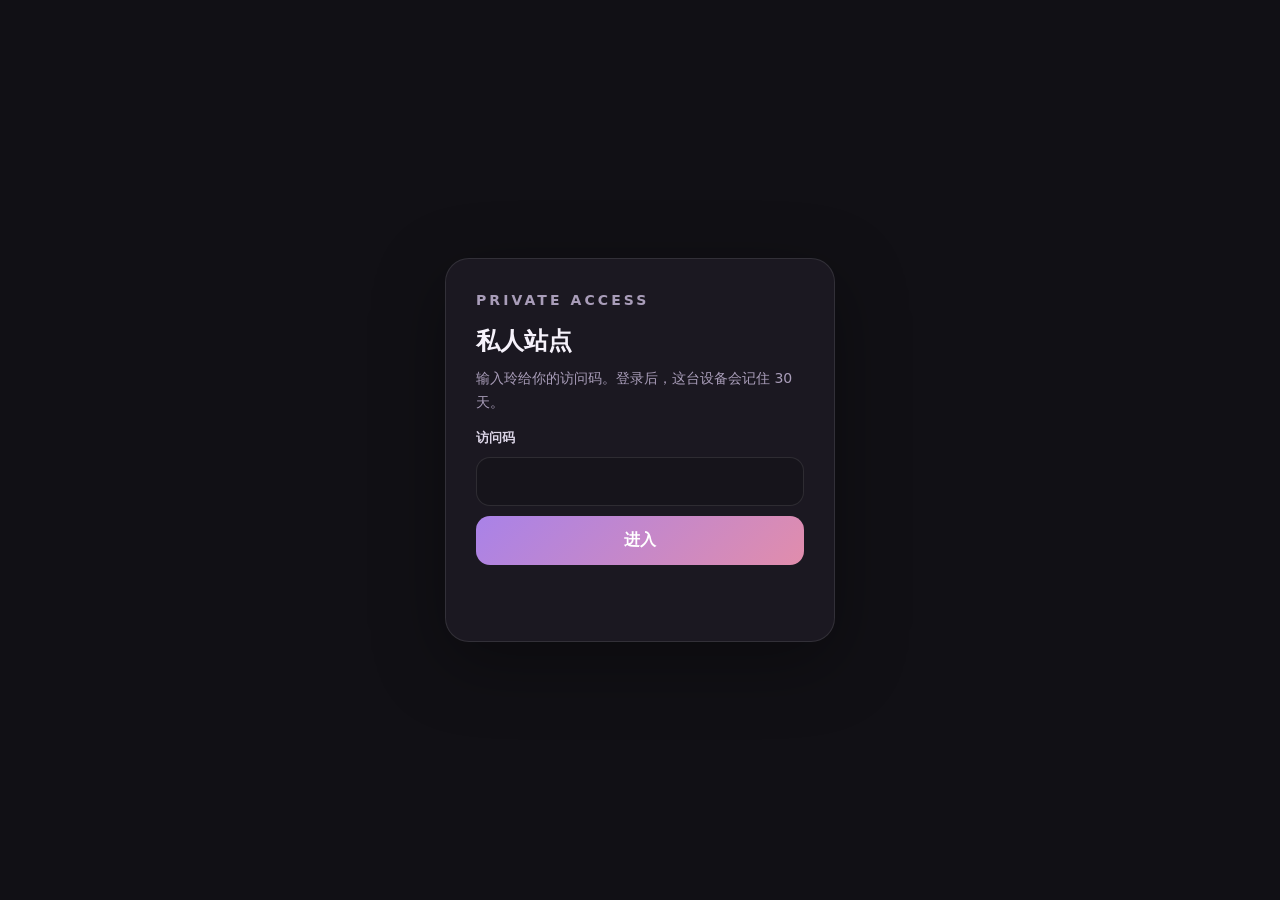
<file: image-lab/index.html>
<!doctype html>
<html lang="zh-CN">
<head>
  <meta charset="utf-8" />
  <meta name="viewport" content="width=device-width,initial-scale=1,viewport-fit=cover" />
  <meta name="theme-color" content="#17151d" />
  <meta name="robots" content="noindex,nofollow,noarchive" />
  <title>玲的跑图台</title>
  <link rel="stylesheet" href="./style.css?v=20261004-reference-url-v5" />
  <style>
    #accessGate{min-height:100dvh;display:grid;place-items:center;padding:24px;background:#111015;color:#f6f2fb;font-family:Inter,ui-sans-serif,system-ui,-apple-system,BlinkMacSystemFont,"Segoe UI",sans-serif}
    .access-card{width:min(100%,390px);background:#1b1821;border:1px solid rgba(255,255,255,.1);border-radius:24px;padding:30px;box-shadow:0 20px 70px rgba(0,0,0,.34)}
    .access-card h1{font-size:24px;margin:0 0 10px}.access-card p{font-size:14px;line-height:1.7;color:#a99db9;margin:0 0 12px}.access-card label{font-size:13px;font-weight:700;color:#dcd5e7}.access-card input,.access-card button{width:100%;font:inherit;padding:14px;border-radius:14px;margin-top:10px}.access-card input{border:1px solid rgba(255,255,255,.1);background:#16141b;color:#f6f2fb;outline:none}.access-card input:focus{border-color:#a886e8;box-shadow:0 0 0 3px rgba(168,134,232,.12)}.access-card button{border:0;background:linear-gradient(135deg,#a982e8,#e18dac);color:#fff;font-weight:800;cursor:pointer}.access-card button:disabled{opacity:.55}.access-error{min-height:22px;margin-top:12px!important;color:#ff9d9d!important;font-size:13px!important}
    #appRoot{display:none}.access-granted #accessGate{display:none!important}.access-granted #appRoot{display:block!important}
  </style>
</head>
<body>
  <section id="accessGate">
    <main class="access-card">
      <p class="eyebrow">PRIVATE ACCESS</p>
      <h1>私人站点</h1>
      <p>输入玲给你的访问码。登录后，这台设备会记住 30 天。</p>
      <form id="gateForm">
        <label for="accessCode">访问码</label>
        <input id="accessCode" type="password" autocomplete="current-password" required maxlength="120" />
        <button id="gateEnter" type="submit">进入</button>
      </form>
      <p id="gateError" class="access-error" role="status">正在检查登录…</p>
    </main>
  </section>

  <main id="appRoot" class="shell" hidden>
    <header class="topbar">
      <div><p class="eyebrow">IMAGE LAB</p><h1>玲的跑图台</h1></div>
      <button id="settingsBtn" class="icon-btn" aria-label="API 设置">⚙</button>
    </header>

    <nav class="workspace-tabs" id="workspaceTabs" aria-label="工作区"><button type="button" data-view="editor" class="active" aria-pressed="true">编辑</button><button type="button" data-view="gallery" aria-pressed="false">出图 <span id="historyCount">0</span></button></nav>
    <section class="workspace" data-view="editor">
      <div class="panel controls">
        <div class="section-title"><h2>生成</h2><button id="randomPromptBtn" class="ghost-btn">灵感骰子</button></div>
        <button id="promptWriterBtn" class="writer-entry" type="button"><span>✦</span><div><strong>AI 帮我写提示词</strong><small>说说你想画什么，我来整理画面</small></div><span>→</span></button>

        <label class="field"><span class="prompt-label">提示词 <small id="draftStatus" role="status">草稿自动保存</small></span><textarea id="prompt" rows="7" placeholder="写主体和场景就行，画风、气质、光影可以交给下面的懒人按钮……"></textarea></label>

        <div class="lazy-tools" aria-label="懒人提示词工具">
          <button id="recipeBtn" class="lazy-main" type="button">✨ 一键配方</button>
          <button id="libraryBtn" type="button">🐱 关键词库</button>
          <button id="undoPromptBtn" type="button">↶ 撤一条</button>
          <button id="dedupeBtn" type="button">🧹 去重</button>
          <button id="clearPromptBtn" type="button">清空</button>
        </div>
        <p id="recipeHint" class="micro-hint">不想挑就点“一键配方”，会自动塞一套彼此比较搭的画风、脸、气质、光影和色调。</p>
        <div class="prompt-actions"><span id="promptCount">0 字</span><button id="copyPromptBtn" class="ghost-btn" type="button">复制完整提示词</button></div>

        <div class="quick-row" id="presetChips">
          <button data-text="二次元平涂，画面干净，线条流畅，低饱和配色">二次元平涂</button>
          <button data-text="韩式CG厚涂，清透柔光，高级插画质感">韩系CG</button>
          <button data-text="全身构图，成年女性，自然体态，非男性向">成年体</button>
          <button data-text="干净、平滑、统一，大色块叙事，无细碎噪点，无脏污颗粒">干净画面</button>
        </div>

        <section class="reference-box" id="referenceBox">
          <div class="reference-head">
            <div><strong>参考图</strong><span id="referenceModeHint">可选 · 上传后自动切换参考图生成</span></div>
            <button id="clearReferenceBtn" class="mini-btn" type="button" hidden>移除</button>
          </div>
          <input id="referenceInput" type="file" accept="image/*" hidden />
          <button id="referenceDrop" class="reference-drop" type="button">
            <span class="reference-plus">＋</span>
            <span><b>上传参考图</b><small>点这里选图，也支持拖进来 / 粘贴截图</small></span>
          </button>
          <div id="referencePreview" class="reference-preview" hidden>
            <img id="referenceImage" alt="参考图预览" />
            <div class="reference-meta"><b id="referenceName"></b><span id="referenceInfo"></span></div>
            <button id="replaceReferenceBtn" class="ghost-btn" type="button">换一张</button>
          </div>
        </section>

        <label class="field"><span>负面词 <small>可选</small></span><textarea id="negativePrompt" rows="3" placeholder="低质量，畸形手，多余手指……"></textarea></label>

        <div class="grid two">
          <label class="field compact"><span>模型</span><select id="model"><option value="">先连接 API</option></select></label>
          <label class="field compact"><span>数量</span><select id="count"><option value="1">1 张</option><option value="2">2 张</option><option value="4">4 张</option></select></label>
        </div>
        <div class="grid two">
          <label class="field compact"><span>比例</span><select id="size"><option value="1024x1024">1:1 · 1024×1024</option><option value="1024x1536">2:3 · 1024×1536</option><option value="1536x1024">3:2 · 1536×1024</option><option value="768x1344">4:7 · 768×1344</option><option value="1344x768">7:4 · 1344×768</option></select></label>
          <label class="field compact"><span>质量</span><select id="quality"><option value="auto">自动（推荐）</option><option value="standard">标准</option><option value="high">高质量</option><option value="hd">HD</option></select></label>
        </div>

        <details class="advanced"><summary>高级参数</summary><div class="grid two inner-grid"><label class="field compact"><span>Seed</span><input id="seed" type="number" placeholder="随机" /></label><label class="field compact"><span>CFG</span><input id="cfg" type="number" step="0.5" min="1" max="30" placeholder="留空" /></label><label class="field compact"><span>Steps</span><input id="steps" type="number" min="1" max="100" placeholder="留空" /></label><label class="field compact"><span>风格</span><input id="style" placeholder="natural / vivid" /></label></div></details>

        <div class="generate-dock"><div class="generate-actions"><button id="generateBtn" class="primary-btn">生成图片</button><button id="stopBtn" class="ghost-btn" type="button" hidden>停止</button></div><p id="status" class="status" role="status" aria-live="polite">尚未连接 API</p><details id="connectionDiagnostic" class="connection-diagnostic" hidden><summary>查看连接诊断</summary><p id="connectionDiagnosticText"></p></details><button id="retryBtn" class="ghost-btn" type="button" hidden>重试刚才的请求</button></div>
      </div>

      <div class="panel gallery-panel">
        <div class="section-title"><h2>出图</h2><div class="gallery-actions"><button id="clearBtn" class="ghost-btn">清空历史</button></div></div>
        <p id="galleryNotice" class="micro-hint" role="status">图片和生成参数保存在这台设备。</p>
        <div id="gallery" class="gallery empty"><div class="empty-state"><div class="empty-icon">✦</div><p>图片会出现在这里。</p><span>点历史图可以复用参数，或接着当参考图修改。</span></div></div>
      </div>
    </section>
  </main>

  <dialog id="libraryDialog" class="library-dialog">
    <div class="library-card">
      <div class="dialog-head library-head"><div><p class="eyebrow">LAZY PROMPT KIT</p><h2>🐱 关键词库</h2></div><button id="libraryCloseBtn" class="icon-btn" type="button" aria-label="关闭">×</button></div>
      <div class="library-top-actions"><button id="libraryWriterBtn" class="primary-btn small" type="button">✦ AI 帮写提示词</button><button id="smartRecipeBtn" class="ghost-btn" type="button">✨ 配一套关键词</button><button id="randomWordsBtn" class="ghost-btn" type="button">🎲 随机</button></div>
      <input id="librarySearch" class="library-search" type="search" placeholder="搜索：冷白皮 / 厚涂 / 港风 / 破碎感……" autocomplete="off" />
      <div class="library-tabs" id="libraryTabs"><button type="button" class="active" data-library-mode="all">全部</button><button type="button" data-library-mode="favorites">★ 收藏</button><button type="button" data-library-mode="recent">最近用过</button></div>
      <div id="libraryGroups" class="library-groups" aria-label="关键词分类"></div>
      <div class="library-footer"><p id="librarySelection" class="micro-hint" aria-live="polite">点关键词加入，点 ☆ 收藏</p><button id="libraryDoneBtn" class="ghost-btn" type="button">返回编辑</button></div>
    </div>
  </dialog>

  <dialog id="settingsDialog">
    <form method="dialog" class="settings-card">
      <div class="dialog-head"><div><p class="eyebrow">CONNECTION</p><h2>API 方案</h2></div><button value="cancel" class="icon-btn" aria-label="关闭设置">×</button></div>
      <section class="scheme-manager"><label class="field"><span>已保存的方案</span><select id="schemeSelect"><option value="">尚未保存方案</option></select></label><div class="scheme-actions"><button id="newSchemeBtn" class="ghost-btn" type="button">另存新方案</button><button id="deleteSchemeBtn" class="ghost-btn" type="button" disabled>删除方案</button></div><label class="field"><span>方案名称</span><input id="schemeName" maxlength="80" placeholder="例如：常用 / 备用 / 公益站" /></label></section>
      <label class="field"><span>连接方式</span><select id="connectionMode"><option value="auto">自动 · 按接口适配</option><option value="direct">浏览器直连</option><option value="proxy">后端转发 · 需要先保存方案</option></select></label><h3 class="settings-section-title">生图接口</h3>
      <label class="field"><span>API Base URL</span><input id="apiBase" type="url" inputmode="url" autocomplete="off" spellcheck="false" placeholder="https://example.com/v1" /></label>
      <label class="field"><span>API Key</span><input id="apiKey" type="password" autocomplete="off" spellcheck="false" placeholder="sk-..." /></label>
      <label class="field"><span>模型名 <small>可拉取，也可手动填写</small></span><input id="manualModel" autocomplete="off" placeholder="模型列表不可用时，直接填模型名" /></label>
      <label class="field"><span>文生图路径</span><input id="imagePath" placeholder="/images/generations" /></label>
      <label class="field"><span>参考图路径</span><input id="editPath" placeholder="/images/edits" /></label>
      <div class="grid two"><label class="field"><span>参考图上传格式</span><select id="referenceFormat"><option value="auto">自动兼容</option><option value="json">JSON · Base64 图片</option><option value="url">JSON · 临时图片链接</option><option value="multipart">表单 · 文件上传</option></select></label><label class="field"><span>JSON 图片格式</span><select id="referenceField"><option value="openai">标准格式 · 推荐</option><option value="url-object">Grok 兼容 · images / url</option><option value="image">兼容格式 · image</option><option value="images">兼容格式 · images 字符串数组</option></select></label></div>
      <section class="writer-settings"><h3 class="settings-section-title">AI 写词接口</h3><label class="check-field"><input id="writerSameApi" type="checkbox" checked />共用上面的地址和 Key</label><div id="writerConnectionFields" hidden><label class="field"><span>写词 API Base URL</span><input id="writerBase" type="url" autocomplete="off" placeholder="https://example.com/v1" /></label><label class="field"><span>写词 API Key</span><input id="writerKey" type="password" autocomplete="off" placeholder="sk-..." /></label></div><label class="field"><span>文字模型 <small>选择支持聊天的模型</small></span><input id="writerModel" list="writerModels" autocomplete="off" placeholder="拉取模型后选择，也可以手填" /><datalist id="writerModels"></datalist></label><button id="writerModelsBtn" class="ghost-btn" type="button">拉取写词模型</button><details class="writer-advanced"><summary>自定义写词路径</summary><label class="field"><input id="writerPath" placeholder="/chat/completions" aria-label="写词请求路径" /></label></details></section>
      <div class="dialog-note">自动模式会按接口要求切换上传格式。支持文件、Base64 和临时图片链接。需要后端转发时，先保存方案。JSON 默认使用标准格式。API 配置加密同步，出图和草稿保存在本机。</div>
      <p id="configStatus" class="status" role="status">正在检查云端配置…</p>
      <button id="restoreSettingsBtn" class="ghost-btn" type="button">读取云端方案</button>
      <div class="dialog-actions"><button id="testBtn" type="button" class="ghost-btn">拉取生图模型</button><button id="saveSettingsBtn" type="button" class="primary-btn small">保存方案</button></div>
    </form>
  </dialog>

  <dialog id="writerDialog" class="writer-dialog"><div class="writer-card"><div class="dialog-head"><div><p class="eyebrow">PROMPT ASSISTANT</p><h2>把画面说给我听</h2></div><button id="writerCloseBtn" type="button" class="icon-btn" aria-label="关闭 AI 写词">×</button></div><div class="writer-scroll"><div class="writer-connection"><span id="writerConnectionHint">先在 API 方案中选择文字模型</span><button id="writerSettingsBtn" type="button" class="mini-btn">设置</button></div><label class="field"><span>你想画什么？</span><textarea id="writerBrief" rows="5" placeholder="比如：她在雨后的街边买饮料，蹲在发光的贩卖机前，有点发呆，粉色头发。画面要干净，灯光冷一点，别看镜头。"></textarea><small>直接用白话写，也可以用键盘语音输入。</small></label><div class="grid two"><label class="field"><span>输出语言</span><select id="writerLanguage"><option value="zh">中文</option><option value="en">英文</option></select></label><label class="field"><span>详细程度</span><select id="writerDetail"><option value="balanced">适中 · 抓住画面</option><option value="concise">简短 · 少堆词</option><option value="detailed">详细 · 细化构图</option></select></label></div><label class="check-field"><input id="writerUseCurrent" type="checkbox" checked />结合编辑器里现有的提示词</label><div class="writer-generate-actions"><button id="writerGenerateBtn" class="primary-btn" type="button">整理成提示词</button><button id="writerStopBtn" class="ghost-btn" type="button" hidden>停止</button></div><p id="writerStatus" class="status" role="status" aria-live="polite">整理结果会先显示在这里，你可以改完再用。</p><section id="writerResult" class="writer-result" hidden><h3>整理好了</h3><label class="field"><span>提示词 <small>可以直接修改</small></span><textarea id="writerPromptResult" rows="7"></textarea></label><label class="field"><span>负面词</span><textarea id="writerNegativeResult" rows="3"></textarea></label><div class="writer-result-actions"><button id="writerApplyBtn" class="primary-btn" type="button">填入编辑器</button><button id="writerAppendBtn" class="ghost-btn" type="button">追加到原提示词</button><button id="writerCopyBtn" class="ghost-btn" type="button">复制</button></div></section></div></div></dialog>

  <template id="imageCardTemplate"><article class="image-card"><button class="image-wrap preview-btn" type="button" aria-label="放大查看图片"><img alt="生成图片" loading="lazy" /></button><div class="card-meta"><div class="image-info"></div><div class="meta-copy"></div><div class="card-buttons"><button class="mini-btn reuse-btn">复用参数</button><button class="mini-btn reference-btn">当参考图</button><button class="mini-btn download-btn">保存图片</button><button class="mini-btn copy-btn">复制提示词</button></div></div></article></template>
  <dialog id="previewDialog" class="preview-dialog"><div class="preview-card"><div class="dialog-head"><h2>原图预览</h2><button id="previewCloseBtn" type="button" class="icon-btn" aria-label="关闭预览">×</button></div><img id="previewFullImage" alt="生成图片预览" /><p id="previewPrompt" class="preview-prompt"></p><a id="previewOriginal" class="mini-btn" target="_blank" rel="noreferrer">打开原图</a></div></dialog>

  <script>
    (() => {
      const endpoint='https://ibpffxzdjvgydnhmvmvc.supabase.co/functions/v1/site-access';
      const tokenKey='privateSitesSession';
      const gate=document.getElementById('accessGate'),root=document.getElementById('appRoot'),form=document.getElementById('gateForm'),code=document.getElementById('accessCode'),enter=document.getElementById('gateEnter'),error=document.getElementById('gateError');
      let appLoaded=false;
      function readToken(){try{return localStorage.getItem(tokenKey)||''}catch{return''}}
      function saveToken(token){try{localStorage.setItem(tokenKey,token)}catch{}}
      function clearToken(){try{localStorage.removeItem(tokenKey)}catch{}}
      function request(body){return new Promise((resolve,reject)=>{const xhr=new XMLHttpRequest();xhr.open('POST',endpoint,true);xhr.timeout=15000;xhr.setRequestHeader('Content-Type','application/json');xhr.onload=()=>{let data={};try{data=JSON.parse(xhr.responseText||'{}')}catch{}if(xhr.status>=200&&xhr.status<300){if(body.action==='login'&&!data.token){const e=new Error('登录响应缺少会话令牌，请刷新后重试');e.status=xhr.status;reject(e);return}resolve(data);return}const e=new Error(data.error||`登录失败（HTTP ${xhr.status||0}）`);e.status=xhr.status;reject(e)};xhr.onerror=()=>reject(new Error('网络连接失败，请再试一次'));xhr.ontimeout=()=>reject(new Error('连接超时，请再试一次'));xhr.send(JSON.stringify(body))})}
      function loadApp(){
        if(appLoaded)return;appLoaded=true;
        const script=document.createElement('script');script.src='./app.js?v=20261004-reference-url-v5';
        script.onload=()=>{
          const addon=document.createElement('script');addon.src='./reference-cache.js?v=20261005-reference-cache-v1';
          addon.onload=()=>{document.documentElement.dataset.imageLabReady='1'};
          addon.onerror=()=>{document.documentElement.dataset.imageLabReady='1';const status=document.getElementById('status');if(status){status.textContent='参考图 URL 适配模块加载失败；普通生图还能用，刷新页面再试';status.className='status bad'}};
          document.body.appendChild(addon);
        };
        script.onerror=()=>{const status=document.getElementById('status');if(status){status.textContent='跑图脚本加载失败，请刷新页面';status.className='status bad'}};
        document.body.appendChild(script);
      }
      function openSite(token){if(token)saveToken(token);document.body.classList.add('access-granted');gate.hidden=true;gate.style.display='none';root.hidden=false;root.style.display='block';loadApp()}
      form.addEventListener('submit',async(event)=>{event.preventDefault();enter.disabled=true;error.textContent='正在登录…';try{const data=await request({action:'login',code:code.value});openSite(data.token)}catch(err){error.textContent=err&&err.message?err.message:'登录失败，请再试一次'}finally{enter.disabled=false}});
      (async()=>{const token=readToken();if(!token){error.textContent='';return}try{await request({action:'verify',token});openSite(token)}catch(err){if(err&&err.status===401)clearToken();error.textContent=err&&err.status===401?'登录已过期，请重新输入访问码。':'自动登录失败，可以重新输入访问码。'}})();
    })();
  </script>
</body>
</html>
</file>
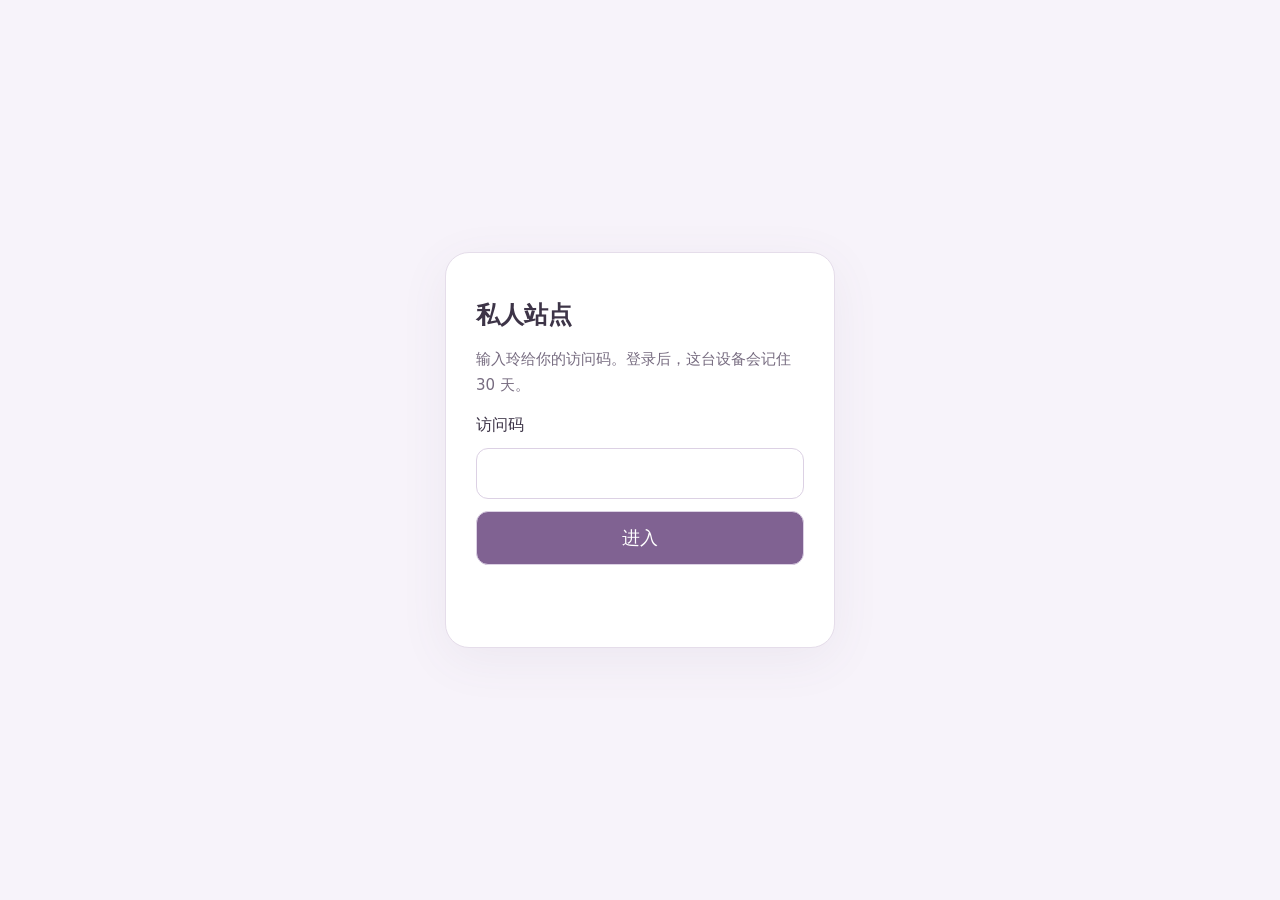
<file: japanese/index.html>
<!doctype html><html lang="zh-CN"><head><meta charset="utf-8"><meta name="viewport" content="width=device-width,initial-scale=1"><meta name="robots" content="noindex,nofollow"><title>私人站点 · 登录</title><style>*{box-sizing:border-box}body{margin:0;background:#f7f3fa;font:18px system-ui;color:#3d3447;display:grid;place-items:center;min-height:100dvh;padding:24px}main{width:min(100%,390px);background:white;border:1px solid #e5ddea;border-radius:24px;padding:30px;box-shadow:0 12px 50px #66507712}h1{font-size:24px}p{font-size:15px;line-height:1.7;color:#776c80}input,button{width:100%;font:inherit;padding:14px;border-radius:12px;border:1px solid #dcd1e4;margin-top:12px}button{background:#806292;color:white;cursor:pointer}button:disabled{opacity:.6}#error{color:#9d3654;min-height:24px;font-size:14px}label{font-size:16px}</style></head><body><main><h1>私人站点</h1><p>输入玲给你的访问码。登录后，这台设备会记住 30 天。</p><form id="gate"><label for="code">访问码</label><input id="code" type="password" autocomplete="current-password" required maxlength="120"><button id="enter">进入</button></form><p id="error" role="status">正在检查登录…</p></main><script>
const endpoint="https://ibpffxzdjvgydnhmvmvc.supabase.co/functions/v1/site-access",key="privateSitesSession",original="\u003c!doctype html>\n\u003chtml lang=\"zh-CN\">\n\u003chead>\u003cscript>(function(){\nconst boot=window.__apiConfigBoot;if(!boot)return;\nconst endpoint=\"https://ibpffxzdjvgydnhmvmvc.supabase.co/functions/v1/api-settings\";\nlet version=boot.version,busy=false,dirty=false,timer,queued=false,message=boot.message||\"API 配置已从云端同步\";\nconst set=Storage.prototype.setItem,remove=Storage.prototype.removeItem;\nfunction show(text){message=text;let n=document.getElementById(\"apiCloudStatus\");if(n)n.textContent=text;}\nfunction mount(){if(document.getElementById(\"apiCloudStatus\"))return;const anchor=document.getElementById(\"apiKey\")||document.getElementById(\"apiStatus\");if(!anchor)return;const n=document.createElement(\"div\");n.id=\"apiCloudStatus\";n.setAttribute(\"role\",\"status\");n.style.cssText=\"font:13px system-ui;line-height:1.6;color:#765886;margin:8px 0;overflow-wrap:anywhere\";anchor.parentElement.appendChild(n);n.textContent=message;}\nasync function request(body){const r=await fetch(endpoint,{method:\"POST\",headers:{\"Content-Type\":\"application/json\",\"x-site-access\":localStorage.getItem(\"privateSitesSession\")||\"\"},body:JSON.stringify({profile:boot.profile,...body}),signal:AbortSignal.timeout(15000)});const d=await r.json();if(!r.ok){const e=new Error(d.error);e.status=r.status;throw e;}return d;}\nasync function push(){if(busy){queued=true;return;}busy=true;show(\"API 配置正在同步…\");try{if(version===null){const d=await request({action:\"load\"});version=d.version;}let config={};try{config=JSON.parse(localStorage.getItem(boot.key)||\"{}\");}catch{}const d=await request({action:\"save\",version,config});version=d.version;dirty=false;show(\"API 配置已同步，换设备登录即可使用\");}catch(e){show(e.status===409?\"另一台设备更新了配置；请刷新读取，再修改保存\":e.status===401?\"登录已过期，请刷新后重新登录\":\"API 配置仅保存并同步，云同步失败；联网后会重试\");}finally{busy=false;if(queued){queued=false;push();}}}\nStorage.prototype.setItem=function(k,v){set.call(this,k,v);if(this===localStorage&&k===boot.key){dirty=true;clearTimeout(timer);timer=setTimeout(push,250);}};\nStorage.prototype.removeItem=function(k){remove.call(this,k);if(this===localStorage&&k===boot.key){clearTimeout(timer);timer=setTimeout(push,250);}};\nwindow.addEventListener(\"online\",()=>{if(dirty)push();});document.addEventListener(\"DOMContentLoaded\",mount);if(document.readyState!==\"loading\")mount();\nwindow.apiConfigCloud={save:push};\n})();\u003c/script>\u003cscript>(function(){const native=window.fetch.bind(window);window.fetch=function(input,init){const url=new URL(typeof input===\"string\"?input:input.url,location.href);if(url.origin===\"https://ibpffxzdjvgydnhmvmvc.supabase.co\"&&[\"site-sync\",\"english-sync\",\"code-models\"].includes(url.pathname.split(\"/\").pop())){const h=new Headers(init?.headers||(input instanceof Request?input.headers:undefined));h.set(\"x-site-access\",localStorage.getItem(\"privateSitesSession\")||\"\");init={...init,headers:h};}return native(input,init);};})();\u003c/script>\n\u003cmeta charset=\"utf-8\">\n\u003cmeta name=\"viewport\" content=\"width=device-width,initial-scale=1,viewport-fit=cover\">\n\u003cmeta name=\"theme-color\" content=\"#f5efff\">\n\u003cmeta name=\"robots\" content=\"noindex,nofollow,noarchive\">\n\u003ctitle>玲的日语庭\u003c/title>\n\u003cstyle>\n:root{--bg:#f8f6fb;--card:#fff;--ink:#302a36;--muted:#817789;--line:#ebe5ef;--accent:#9577c7;--accent2:#eee5fb;--pink:#f7e9f0;--blue:#eaf2fb;--ok:#e2f4e9;--bad:#fde8ec;--shadow:0 14px 40px rgba(72,50,91,.10)}\n*{box-sizing:border-box}html{background:var(--bg)}body{margin:0;color:var(--ink);font-family:system-ui,-apple-system,\"PingFang SC\",\"Microsoft YaHei\",sans-serif;background:radial-gradient(circle at 8% 0%,#f0e6ff 0,transparent 30%),radial-gradient(circle at 100% 12%,#edf4ff 0,transparent 27%),var(--bg);min-height:100dvh}\nbutton,input,select,textarea{font:inherit}button{touch-action:manipulation}.wrap{max-width:720px;margin:0 auto;padding:16px 14px calc(104px + env(safe-area-inset-bottom))}.top{display:flex;justify-content:space-between;gap:12px;align-items:flex-start}.brand h1{font-size:24px;margin:0}.brand p{font-size:12px;color:var(--muted);margin:5px 0 0}.pill{border:1px solid var(--line);background:rgba(255,255,255,.92);border-radius:999px;padding:8px 11px;font-size:12px;color:var(--ink);font-weight:750}.topActions{display:flex;gap:6px;flex-wrap:wrap;justify-content:flex-end}.hero{margin-top:14px;background:linear-gradient(135deg,#f7f0ff,#eef6ff);border:1px solid #e8def2;border-radius:20px;padding:15px;box-shadow:0 8px 24px rgba(70,50,90,.06)}.heroTop{display:flex;justify-content:space-between;gap:12px}.heroTitle{font-weight:850;font-size:16px}.heroSub{color:var(--muted);font-size:11px;margin-top:4px;line-height:1.45}.heroScore{font-size:24px;font-weight:900;color:var(--accent)}.bar{height:9px;background:#fff;border:1px solid #ece5f2;border-radius:999px;overflow:hidden;margin-top:12px}.bar>i{display:block;height:100%;width:0;background:linear-gradient(90deg,#a484d5,#84a9d8);transition:.25s}.metrics{display:grid;grid-template-columns:repeat(3,1fr);gap:8px;margin-top:10px}.metric{background:#fff;border:1px solid #eee8f4;border-radius:13px;padding:9px}.metric b{display:block;font-size:14px}.metric span{font-size:10px;color:var(--muted)}.tabs{display:flex;gap:8px;overflow:auto;padding:13px 1px 10px;scrollbar-width:none}.tabs::-webkit-scrollbar{display:none}.tab{border:0;background:#fff;color:var(--muted);padding:9px 13px;border-radius:999px;white-space:nowrap;box-shadow:0 4px 14px rgba(60,40,80,.05);font-size:12px;font-weight:750}.tab.active{background:var(--accent);color:#fff}.view{display:none}.view.active{display:block}.card{background:rgba(255,255,255,.96);border:1px solid var(--line);border-radius:22px;padding:17px;box-shadow:var(--shadow);margin-bottom:12px}.card h2,.card h3{margin:0}.sectionHead{display:flex;justify-content:space-between;gap:12px;align-items:flex-start;margin-bottom:12px}.sectionHead h2{font-size:17px}.sectionHead p{margin:4px 0 0;color:var(--muted);font-size:11px;line-height:1.45}.badge{font-size:10px;color:#6d5984;background:#f2ebfa;border:1px solid #e7ddf0;border-radius:999px;padding:6px 8px;white-space:nowrap}.btn{border:1px solid #e7dfed;background:#fff;color:var(--ink);border-radius:13px;padding:10px 12px;font-weight:750}.btn.primary{border-color:var(--accent);background:var(--accent);color:#fff}.btn.soft{background:#f8f4fc}.btn.ok{background:var(--ok);border-color:#cbe7d5}.btn.bad{background:var(--bad);border-color:#f0ccd4}.btn:disabled{opacity:.5}.actionRow{display:flex;gap:8px;flex-wrap:wrap;margin-top:12px}.actionRow>.btn{flex:1;min-width:110px}.field{margin-top:10px}.field label{display:block;color:var(--muted);font-size:11px;margin-bottom:5px}.field input,.field select,.field textarea{width:100%;border:1px solid #e4ddea;background:#fff;border-radius:13px;padding:11px 12px;color:var(--ink);outline:none}.field input:focus,.field select:focus,.field textarea:focus{border-color:#b79add;box-shadow:0 0 0 3px #f0e8fa}.field textarea{min-height:108px;resize:vertical}.questionCard{min-height:340px;display:flex;flex-direction:column}.qMeta{display:flex;justify-content:space-between;gap:8px;color:var(--muted);font-size:11px}.prompt{font-size:clamp(28px,8vw,42px);font-weight:900;line-height:1.3;margin:24px 0 8px;overflow-wrap:anywhere}.prompt.small{font-size:clamp(21px,6vw,30px)}.ruby{font-size:14px;color:var(--muted);min-height:20px}.hint{color:var(--muted);font-size:11px;line-height:1.5}.options{display:grid;grid-template-columns:1fr 1fr;gap:9px;margin-top:18px}.option{border:1px solid #e8e1ed;background:#fbfafc;border-radius:15px;padding:12px;text-align:left;color:var(--ink);min-height:50px}.option.correct{background:var(--ok);border-color:#bddfc9}.option.wrong{background:var(--bad);border-color:#efc5cf}.feedback{margin-top:12px;border-radius:13px;padding:10px 11px;font-size:12px;line-height:1.5}.feedback.good{background:var(--ok)}.feedback.bad{background:var(--bad)}.nextBig{margin-top:auto;padding-top:16px}.nextBig .btn{width:100%;min-height:52px;font-size:15px}.miniGrid{display:grid;grid-template-columns:1fr 1fr;gap:9px}.modeChip{border:1px solid #e7dfed;background:#fff;border-radius:13px;padding:10px;text-align:left}.modeChip b{display:block;font-size:12px}.modeChip span{display:block;font-size:10px;color:var(--muted);margin-top:3px}.modeChip.active{background:#f0e8fa;border-color:#cbb7e5}.kanaGrid{display:grid;grid-template-columns:repeat(5,1fr);gap:7px}.kanaCell{border:1px solid #e8e1ed;background:#fff;border-radius:12px;padding:9px 2px;text-align:center}.kanaCell b{display:block;font-size:20px}.kanaCell span{font-size:9px;color:var(--muted)}.grammarList,.readingList{display:grid;gap:9px}.grammarItem,.readingItem{border:1px solid #e9e3ed;background:#fff;border-radius:15px;padding:12px}.grammarItem b,.readingItem b{font-size:15px}.grammarItem p,.readingItem p{margin:6px 0 0;color:var(--muted);font-size:12px;line-height:1.55}.grammarItem button,.readingItem button{margin-top:9px}.verbTable{width:100%;border-collapse:collapse;font-size:12px}.verbTable th,.verbTable td{padding:9px 6px;border-bottom:1px solid var(--line);text-align:left}.verbTable th{color:var(--muted);font-weight:700}.jpToken{display:inline;border:0;border-bottom:1px dotted #b29acb;background:transparent;color:inherit;padding:0 1px;margin:0;font:inherit}.jpToken:active{background:#f0e8fa}.sheet{position:fixed;z-index:70;inset:auto 10px calc(14px + env(safe-area-inset-bottom));max-width:700px;width:calc(100% - 20px);margin:auto;border:1px solid #e5dcea;border-radius:20px;padding:17px;background:rgba(255,255,255,.985);box-shadow:0 20px 70px rgba(55,35,75,.2);max-height:72dvh;overflow:auto}.sheet::backdrop{background:rgba(45,39,52,.25);backdrop-filter:blur(3px)}.sheetTop{display:flex;justify-content:space-between;gap:10px}.sheetTop strong{font-size:20px}.sheetClose{width:34px;height:34px;border:0;border-radius:50%;background:#f0ebf4}.sheetText{margin-top:8px;font-size:13px;line-height:1.6;white-space:pre-wrap}.settings{display:none}.settings.show{display:block}.notice{font-size:11px;color:var(--muted);line-height:1.55;padding:10px;background:#faf8fc;border-radius:13px}.levelRow{display:flex;gap:7px;overflow:auto;padding-bottom:2px}.levelBtn{border:1px solid #e6deea;background:#fff;border-radius:999px;padding:8px 11px;font-size:12px;font-weight:800}.levelBtn.active{background:var(--accent);color:#fff;border-color:var(--accent)}.subtitleOutput{margin-top:10px;background:#f8f4fc;border:1px solid #ebe2f1;border-radius:14px;padding:12px;line-height:1.65;font-size:13px}.subtitleOutput:empty{display:none}.markdown h1,.markdown h2,.markdown h3{font-size:15px;margin:12px 0 6px}.markdown p{margin:7px 0}.markdown ul{padding-left:18px;margin:7px 0}.markdown code{background:#eee9f3;border-radius:6px;padding:1px 4px}.cloudLine{display:flex;justify-content:space-between;gap:10px;align-items:center;background:#f8f4fc;border:1px solid #ebe3f0;border-radius:13px;padding:10px;margin-bottom:9px}.cloudLine b{font-size:12px}.cloudLine span{font-size:10px;color:var(--muted)}.toast{position:fixed;z-index:100;left:50%;bottom:calc(82px + env(safe-area-inset-bottom));transform:translate(-50%,18px);opacity:0;pointer-events:none;background:#342d3b;color:white;border-radius:999px;padding:9px 13px;font-size:11px;transition:.2s;max-width:88vw;text-align:center}.toast.show{opacity:1;transform:translate(-50%,0)}\n/* AI floating assistant */\n.aiRoot{position:fixed;z-index:90;right:14px;bottom:calc(20px + env(safe-area-inset-bottom));--vvh:100dvh}.aiFab{width:58px;height:58px;border:0;border-radius:50%;background:linear-gradient(145deg,#9e7ed2,#7f9fd1);color:#fff;box-shadow:0 12px 35px rgba(87,61,118,.32);font-weight:900;font-size:16px}.aiPanel{position:fixed;display:none;left:10px;right:10px;bottom:calc(10px + env(safe-area-inset-bottom));margin:auto;max-width:700px;max-height:min(78dvh,calc(var(--vvh) - 20px));background:rgba(255,255,255,.985);border:1px solid #e5dcea;border-radius:22px;box-shadow:0 20px 80px rgba(50,35,70,.22);overflow:hidden}.aiPanel.show{display:flex;flex-direction:column}.aiHead{display:flex;justify-content:space-between;align-items:flex-start;gap:10px;padding:13px 14px;border-bottom:1px solid #eee7f1}.aiHead b{font-size:13px}.aiHead span{display:block;color:var(--muted);font-size:10px;margin-top:2px}.aiClose{border:0;background:#f0ebf4;width:34px;height:34px;border-radius:50%}.aiBody{padding:12px;overflow:auto}.aiContext{font-size:10px;color:var(--muted);background:#f8f4fc;border-radius:11px;padding:8px}.aiQuick{display:flex;gap:6px;overflow:auto;padding:9px 0}.aiQuick button{white-space:nowrap;border:1px solid #e5ddec;background:#fff;border-radius:999px;padding:7px 9px;font-size:10px}.aiThread{display:grid;gap:9px;max-height:34dvh;overflow:auto}.aiMsg{border-radius:13px;background:#faf8fc;padding:9px 10px}.aiQ{font-size:11px;font-weight:800;color:#6e5688}.aiA{font-size:12px;line-height:1.6;margin-top:4px}.aiComposer{display:grid;grid-template-columns:1fr auto;gap:7px;margin-top:9px;align-items:end}.aiComposer textarea{min-height:42px;max-height:110px;resize:none;border:1px solid #e3daea;border-radius:13px;padding:10px 11px;outline:none}.aiComposer button{border:0;background:var(--accent);color:#fff;border-radius:12px;padding:10px 13px;height:42px;font-weight:800}.aiSettings{margin-top:8px;border-top:1px solid #eee7f1;padding-top:8px}.aiSettings summary{font-size:11px;color:var(--muted);cursor:pointer}.aiSettings .field{margin-top:8px}.tiny{font-size:10px;color:var(--muted);line-height:1.45}.two{display:grid;grid-template-columns:1fr 1fr;gap:8px}@media(max-width:480px){.options,.miniGrid,.two{grid-template-columns:1fr}.metrics{grid-template-columns:repeat(3,1fr)}.top{align-items:flex-start}.prompt{margin-top:20px}.kanaGrid{gap:5px}.kanaCell{padding:8px 1px}.kanaCell b{font-size:18px}}\n\u003c/style>\n\u003c/head>\n\u003cbody>\n\u003cdiv class=\"wrap\">\n  \u003cdiv class=\"top\">\n    \u003cdiv class=\"brand\">\u003ch1>玲的日语庭\u003c/h1>\u003cp>不用端坐背书。做着做着，把它们磨熟。\u003c/p>\u003c/div>\n    \u003cdiv class=\"topActions\">\u003cbutton class=\"pill\" id=\"speechBtn\">🔊 发音\u003c/button>\u003cbutton class=\"pill\" id=\"settingsBtn\">⚙ 设置\u003c/button>\u003c/div>\n  \u003c/div>\n\n  \u003csection class=\"hero\">\n    \u003cdiv class=\"heroTop\">\u003cdiv>\u003cdiv class=\"heroTitle\" id=\"heroTitle\">JLPT N5 · 今日训练\u003c/div>\u003cdiv class=\"heroSub\" id=\"heroSub\">错的会换个问法再回来。手动下一题也算“我认识了”。\u003c/div>\u003c/div>\u003cdiv class=\"heroScore\" id=\"heroScore\">0%\u003c/div>\u003c/div>\n    \u003cdiv class=\"bar\">\u003ci id=\"heroBar\">\u003c/i>\u003c/div>\n    \u003cdiv class=\"metrics\">\u003cdiv class=\"metric\">\u003cb id=\"todayCount\">0\u003c/b>\u003cspan>今日答题\u003c/span>\u003c/div>\u003cdiv class=\"metric\">\u003cb id=\"familiarCount\">0\u003c/b>\u003cspan>已磨熟\u003c/span>\u003c/div>\u003cdiv class=\"metric\">\u003cb id=\"weakCount\">0\u003c/b>\u003cspan>待回访\u003c/span>\u003c/div>\u003c/div>\n  \u003c/section>\n\n  \u003cdiv class=\"tabs\" id=\"tabs\">\n    \u003cbutton class=\"tab active\" data-view=\"practice\">词流\u003c/button>\u003cbutton class=\"tab\" data-view=\"kana\">五十音\u003c/button>\u003cbutton class=\"tab\" data-view=\"grammar\">语法\u003c/button>\u003cbutton class=\"tab\" data-view=\"verbs\">活用\u003c/button>\u003cbutton class=\"tab\" data-view=\"reading\">阅读/字幕\u003c/button>\u003cbutton class=\"tab\" data-view=\"jlpt\">JLPT\u003c/button>\n  \u003c/div>\n\n  \u003csection class=\"view active\" id=\"view-practice\">\n    \u003cdiv class=\"card questionCard\">\n      \u003cdiv class=\"qMeta\">\u003cspan id=\"qType\">双向词流\u003c/span>\u003cspan id=\"qProgress\">N5\u003c/span>\u003c/div>\n      \u003cdiv class=\"prompt\" id=\"qPrompt\">準備中\u003c/div>\u003cdiv class=\"ruby\" id=\"qRuby\">\u003c/div>\u003cdiv class=\"hint\" id=\"qHint\">题型会自动混合：日→中、中→日、假名、听音、例句补词。\u003c/div>\n      \u003cdiv class=\"options\" id=\"qOptions\">\u003c/div>\n      \u003cdiv class=\"field\" id=\"qInputWrap\" hidden>\u003clabel for=\"qInput\">输入答案\u003c/label>\u003cinput id=\"qInput\" autocomplete=\"off\" autocapitalize=\"off\" spellcheck=\"false\" enterkeyhint=\"done\">\u003cbutton class=\"btn primary\" id=\"qCheck\" style=\"width:100%;margin-top:8px\">核对答案\u003c/button>\u003c/div>\n      \u003cdiv id=\"qFeedback\">\u003c/div>\n      \u003cdiv class=\"actionRow\">\u003cbutton class=\"btn soft\" id=\"qSpeak\">🔊 听一下\u003c/button>\u003cbutton class=\"btn soft\" id=\"qAsk\">七，解释这题\u003c/button>\u003cbutton class=\"btn soft\" id=\"qReview\">记待复习\u003c/button>\u003c/div>\n      \u003cdiv class=\"nextBig\">\u003cbutton class=\"btn primary\" id=\"qNext\">认识了 → 下一题\u003c/button>\u003c/div>\n    \u003c/div>\n    \u003cdiv class=\"card\">\u003cdiv class=\"sectionHead\">\u003cdiv>\u003ch2>训练口味\u003c/h2>\u003cp>不想写就选，想练主动回忆再切输入。它不该因为你懒得手写就罢工。\u003c/p>\u003c/div>\u003c/div>\u003cdiv class=\"miniGrid\" id=\"modeGrid\">\u003cbutton class=\"modeChip active\" data-mode=\"mixed\">\u003cb>自动混合\u003c/b>\u003cspan>各种题型穿插\u003c/span>\u003c/button>\u003cbutton class=\"modeChip\" data-mode=\"choice\">\u003cb>只选一选\u003c/b>\u003cspan>全程选择题\u003c/span>\u003c/button>\u003cbutton class=\"modeChip\" data-mode=\"input\">\u003cb>输入训练\u003c/b>\u003cspan>主动回忆并核对\u003c/span>\u003c/button>\u003cbutton class=\"modeChip\" data-mode=\"audio\">\u003cb>听音模式\u003c/b>\u003cspan>听日语选中文\u003c/span>\u003c/button>\u003c/div>\u003c/div>\n  \u003c/section>\n\n  \u003csection class=\"view\" id=\"view-kana\">\n    \u003cdiv class=\"card questionCard\">\u003cdiv class=\"sectionHead\">\u003cdiv>\u003ch2>五十音反射\u003c/h2>\u003cp>平假名、片假名、罗马音和听音随机切换，不按教科书顺序排队受刑。\u003c/p>\u003c/div>\u003cspan class=\"badge\" id=\"kanaModeLabel\">平→音\u003c/span>\u003c/div>\u003cdiv class=\"prompt\" id=\"kanaPrompt\">あ\u003c/div>\u003cdiv class=\"hint\" id=\"kanaHint\">选出它的读音。\u003c/div>\u003cdiv class=\"options\" id=\"kanaOptions\">\u003c/div>\u003cdiv id=\"kanaFeedback\">\u003c/div>\u003cdiv class=\"actionRow\">\u003cbutton class=\"btn soft\" id=\"kanaSpeak\">🔊 听音\u003c/button>\u003cbutton class=\"btn primary\" id=\"kanaNext\">换一个\u003c/button>\u003c/div>\u003c/div>\n    \u003cdiv class=\"card\">\u003cdiv class=\"sectionHead\">\u003cdiv>\u003ch2>五十音表\u003c/h2>\u003cp>点任意一个直接听。先建立“看见就知道”的反射，再谈漂亮书写。\u003c/p>\u003c/div>\u003c/div>\u003cdiv class=\"kanaGrid\" id=\"kanaGrid\">\u003c/div>\u003c/div>\n  \u003c/section>\n\n  \u003csection class=\"view\" id=\"view-grammar\">\n    \u003cdiv class=\"card\">\u003cdiv class=\"sectionHead\">\u003cdiv>\u003ch2 id=\"grammarTitle\">N5 语法\u003c/h2>\u003cp>每条都能直接做题，也能扔给 AI 追问“为什么不是另一个”。\u003c/p>\u003c/div>\u003cspan class=\"badge\" id=\"grammarCount\">\u003c/span>\u003c/div>\u003cdiv class=\"grammarList\" id=\"grammarList\">\u003c/div>\u003c/div>\n  \u003c/section>\n\n  \u003csection class=\"view\" id=\"view-verbs\">\n    \u003cdiv class=\"card questionCard\">\u003cdiv class=\"sectionHead\">\u003cdiv>\u003ch2>动词活用快打\u003c/h2>\u003cp>辞书形 → ます / て / ない / た / 可能。只背表格非常符合人类把简单事做难的传统。\u003c/p>\u003c/div>\u003cspan class=\"badge\" id=\"verbType\">て形\u003c/span>\u003c/div>\u003cdiv class=\"prompt\" id=\"verbPrompt\">食べる\u003c/div>\u003cdiv class=\"hint\" id=\"verbHint\">请选择正确的て形。\u003c/div>\u003cdiv class=\"options\" id=\"verbOptions\">\u003c/div>\u003cdiv id=\"verbFeedback\">\u003c/div>\u003cdiv class=\"actionRow\">\u003cbutton class=\"btn soft\" id=\"verbSpeak\">🔊 听原形\u003c/button>\u003cbutton class=\"btn primary\" id=\"verbNext\">下一题\u003c/button>\u003c/div>\u003c/div>\n    \u003cdiv class=\"card\">\u003ctable class=\"verbTable\">\u003cthead>\u003ctr>\u003cth>辞书形\u003c/th>\u003cth>ます\u003c/th>\u003cth>て\u003c/th>\u003cth>ない\u003c/th>\u003cth>可能\u003c/th>\u003c/tr>\u003c/thead>\u003ctbody id=\"verbTable\">\u003c/tbody>\u003c/table>\u003c/div>\n  \u003c/section>\n\n  \u003csection class=\"view\" id=\"view-reading\">\n    \u003cdiv class=\"card\">\u003cdiv class=\"sectionHead\">\u003cdiv>\u003ch2>一句一句拆\u003c/h2>\u003cp>贴日剧、动漫、游戏台词都行。AI 会按读音、词、语法、自然语感拆，不先给你盖一栋术语大楼。\u003c/p>\u003c/div>\u003c/div>\u003cdiv class=\"field\">\u003clabel for=\"subtitleInput\">日语原句\u003c/label>\u003ctextarea id=\"subtitleInput\" placeholder=\"例：今日はちょっと疲れたから、早く寝ようかな。\">\u003c/textarea>\u003c/div>\u003cdiv class=\"actionRow\">\u003cbutton class=\"btn primary\" id=\"subtitleAnalyze\">拆给我看\u003c/button>\u003cbutton class=\"btn soft\" id=\"subtitleSpeak\">🔊 朗读\u003c/button>\u003cbutton class=\"btn soft\" id=\"subtitleSave\">加入记忆池\u003c/button>\u003c/div>\u003cdiv class=\"subtitleOutput markdown\" id=\"subtitleOutput\">\u003c/div>\u003c/div>\n    \u003cdiv class=\"card\">\u003cdiv class=\"sectionHead\">\u003cdiv>\u003ch2>短阅读\u003c/h2>\u003cp>点词会弹小卡；浏览器支持 `Intl.Segmenter` 时会自动按日语词切。\u003c/p>\u003c/div>\u003c/div>\u003cdiv class=\"readingList\" id=\"readingList\">\u003c/div>\u003c/div>\n  \u003c/section>\n\n  \u003csection class=\"view\" id=\"view-jlpt\">\n    \u003cdiv class=\"card\">\u003cdiv class=\"sectionHead\">\u003cdiv>\u003ch2>JLPT 目标\u003c/h2>\u003cp>切等级后，词流、语法、模拟题一起跟着换。\u003c/p>\u003c/div>\u003c/div>\u003cdiv class=\"levelRow\" id=\"levelRow\">\u003c/div>\u003c/div>\n    \u003cdiv class=\"card questionCard\">\u003cdiv class=\"qMeta\">\u003cspan>迷你模拟\u003c/span>\u003cspan id=\"mockIndex\">1 / 5\u003c/span>\u003c/div>\u003cdiv class=\"prompt small\" id=\"mockPrompt\">\u003c/div>\u003cdiv class=\"options\" id=\"mockOptions\">\u003c/div>\u003cdiv id=\"mockFeedback\">\u003c/div>\u003cdiv class=\"actionRow\">\u003cbutton class=\"btn soft\" id=\"mockExplain\">七，讲解析\u003c/button>\u003cbutton class=\"btn primary\" id=\"mockNext\">下一题\u003c/button>\u003c/div>\u003c/div>\n  \u003c/section>\n\n  \u003csection class=\"card settings\" id=\"settingsPanel\">\n    \u003cdiv class=\"sectionHead\">\u003cdiv>\u003ch2>设置\u003c/h2>\u003cp>API Key 只放你本机；学习进度可以用独立同步码进云端。\u003c/p>\u003c/div>\u003cbutton class=\"btn\" id=\"settingsClose\">收起\u003c/button>\u003c/div>\n    \u003cdiv class=\"two\">\u003cdiv class=\"field\">\u003clabel for=\"levelSelect\">JLPT 等级\u003c/label>\u003cselect id=\"levelSelect\">\u003coption>N5\u003c/option>\u003coption>N4\u003c/option>\u003coption>N3\u003c/option>\u003coption>N2\u003c/option>\u003coption>N1\u003c/option>\u003c/select>\u003c/div>\u003cdiv class=\"field\">\u003clabel for=\"dailyGoal\">每日题数\u003c/label>\u003cselect id=\"dailyGoal\">\u003coption value=\"10\">10\u003c/option>\u003coption value=\"20\">20\u003c/option>\u003coption value=\"30\">30\u003c/option>\u003coption value=\"50\">50\u003c/option>\u003c/select>\u003c/div>\u003c/div>\n    \u003ch3 style=\"margin-top:16px\">发音\u003c/h3>\u003cdiv class=\"two\">\u003cdiv class=\"field\">\u003clabel for=\"speechVoice\">日语声音\u003c/label>\u003cselect id=\"speechVoice\">\u003c/select>\u003c/div>\u003cdiv class=\"field\">\u003clabel for=\"speechRate\">语速\u003c/label>\u003cselect id=\"speechRate\">\u003coption value=\"0.82\">慢一点\u003c/option>\u003coption value=\"0.92\">自然偏慢\u003c/option>\u003coption value=\"1\">正常\u003c/option>\u003c/select>\u003c/div>\u003c/div>\u003cdiv class=\"actionRow\">\u003cbutton class=\"btn soft\" id=\"speechPreview\">试听「おはようございます」\u003c/button>\u003cbutton class=\"btn soft\" id=\"speechStop\">停止\u003c/button>\u003c/div>\n    \u003ch3 style=\"margin-top:16px\">云同步\u003c/h3>\u003cdiv class=\"cloudLine\">\u003cdiv>\u003cb id=\"cloudState\">未连接\u003c/b>\u003cspan id=\"cloudMeta\">英语和日语按 site_id 分开，不会串。\u003c/span>\u003c/div>\u003cspan>☁\u003c/span>\u003c/div>\u003cdiv class=\"field\">\u003clabel for=\"syncCode\">同步码\u003c/label>\u003cinput id=\"syncCode\" autocomplete=\"off\" spellcheck=\"false\" placeholder=\"至少 16 位\">\u003c/div>\u003cdiv class=\"actionRow\">\u003cbutton class=\"btn soft\" id=\"syncGenerate\">生成同步码\u003c/button>\u003cbutton class=\"btn primary\" id=\"syncNow\">立即同步\u003c/button>\u003cbutton class=\"btn soft\" id=\"syncPull\">强制拉云端\u003c/button>\u003c/div>\u003cdiv class=\"notice\">同一个同步码在不同设备填一次就行。这里只同步日语学习状态，不同步 API Key。\u003c/div>\n  \u003c/section>\n\u003c/div>\n\n\u003cdialog class=\"sheet\" id=\"wordSheet\">\u003cdiv class=\"sheetTop\">\u003cdiv>\u003cstrong id=\"wordMain\">\u003c/strong>\u003cdiv class=\"tiny\" id=\"wordReading\">\u003c/div>\u003c/div>\u003cbutton class=\"sheetClose\" id=\"wordClose\">×\u003c/button>\u003c/div>\u003cdiv class=\"sheetText\" id=\"wordMeaning\">\u003c/div>\u003cdiv class=\"actionRow\">\u003cbutton class=\"btn soft\" id=\"wordSpeak\">🔊 听词\u003c/button>\u003cbutton class=\"btn soft\" id=\"wordAsk\">问七这个词\u003c/button>\u003c/div>\u003c/dialog>\n\u003cdiv class=\"toast\" id=\"toast\">\u003c/div>\n\n\u003cdiv class=\"aiRoot\" id=\"aiRoot\">\u003cbutton class=\"aiFab\" id=\"aiFab\" aria-label=\"AI 答疑\">七\u003c/button>\u003cdiv class=\"aiPanel\" id=\"aiPanel\">\u003cdiv class=\"aiHead\">\u003cdiv>\u003cb>七 · 当前页面答疑\u003c/b>\u003cspan id=\"aiContextLabel\">正在读取当前内容\u003c/span>\u003c/div>\u003cbutton class=\"aiClose\" id=\"aiClose\">×\u003c/button>\u003c/div>\u003cdiv class=\"aiBody\">\u003cdiv class=\"aiContext\" id=\"aiContextPreview\">\u003c/div>\u003cdiv class=\"aiQuick\">\u003cbutton data-aiq=\"explain\">解释当前内容\u003c/button>\u003cbutton data-aiq=\"compare\">这个和相似用法差在哪\u003c/button>\u003cbutton data-aiq=\"quiz\">换个问法再考我\u003c/button>\u003c/div>\u003cdiv class=\"aiThread\" id=\"aiThread\">\u003c/div>\u003cdetails class=\"aiSettings\" id=\"aiSettings\">\u003csummary>⚙ API 设置 / 模型\u003c/summary>\u003cdiv class=\"field\">\u003clabel for=\"apiBase\">API Base\u003c/label>\u003cinput id=\"apiBase\" inputmode=\"url\" placeholder=\"https://.../v1\">\u003c/div>\u003cdiv class=\"field\">\u003clabel for=\"apiKey\">API Key\u003c/label>\u003cinput id=\"apiKey\" type=\"password\" autocomplete=\"off\">\u003c/div>\u003cdiv class=\"field\">\u003clabel for=\"apiModel\">模型\u003c/label>\u003cselect id=\"apiModel\">\u003c/select>\u003c/div>\u003cdiv class=\"actionRow\">\u003cbutton class=\"btn soft\" id=\"apiModels\">拉取模型\u003c/button>\u003cbutton class=\"btn primary\" id=\"apiSave\">保存配置\u003c/button>\u003c/div>\u003cdiv class=\"tiny\" id=\"apiStatus\">API 配置在登录后跨设备同步。\u003c/div>\u003c/details>\u003cdiv class=\"aiComposer\">\u003ctextarea id=\"aiInput\" rows=\"1\" placeholder=\"直接问你现在不懂的地方…\">\u003c/textarea>\u003cbutton id=\"aiSend\">发送\u003c/button>\u003c/div>\u003c/div>\u003c/div>\u003c/div>\n\n\u003cscript>\n'use strict';\nconst $=s=>document.querySelector(s), $$=s=>[...document.querySelectorAll(s)];\nconst esc=s=>String(s??'').replace(/[&\u003c>\"']/g,m=>({'&':'&amp;','\u003c':'&lt;','>':'&gt;','\"':'&quot;',\"'\":'&#39;'}[m]));\nconst dayKey=()=>new Date().toLocaleDateString('en-CA');\nlet toastTimer;function toast(t){const e=$('#toast');e.textContent=t;e.classList.add('show');clearTimeout(toastTimer);toastTimer=setTimeout(()=>e.classList.remove('show'),2200)}\nfunction shuffle(a){a=[...a];for(let i=a.length-1;i>0;i--){const j=Math.floor(Math.random()*(i+1));[a[i],a[j]]=[a[j],a[i]]}return a}\nfunction sample(a,n=1){const s=shuffle(a);return n===1?s[0]:s.slice(0,n)}\nfunction norm(s){return String(s||'').trim().replace(/[\\s。、，,.!?！？]/g,'').toLowerCase()}\n\nconst KANA=[\n['あ','ア','a'],['い','イ','i'],['う','ウ','u'],['え','エ','e'],['お','オ','o'],['か','カ','ka'],['き','キ','ki'],['く','ク','ku'],['け','ケ','ke'],['こ','コ','ko'],['さ','サ','sa'],['し','シ','shi'],['す','ス','su'],['せ','セ','se'],['そ','ソ','so'],['た','タ','ta'],['ち','チ','chi'],['つ','ツ','tsu'],['て','テ','te'],['と','ト','to'],['な','ナ','na'],['に','ニ','ni'],['ぬ','ヌ','nu'],['ね','ネ','ne'],['の','ノ','no'],['は','ハ','ha'],['ひ','ヒ','hi'],['ふ','フ','fu'],['へ','ヘ','he'],['ほ','ホ','ho'],['ま','マ','ma'],['み','ミ','mi'],['む','ム','mu'],['め','メ','me'],['も','モ','mo'],['や','ヤ','ya'],['ゆ','ユ','yu'],['よ','ヨ','yo'],['ら','ラ','ra'],['り','リ','ri'],['る','ル','ru'],['れ','レ','re'],['ろ','ロ','ro'],['わ','ワ','wa'],['を','ヲ','o'],['ん','ン','n']\n].map(([h,k,r])=>({h,k,r}));\nconst VOCAB={\nN5:[\n['水','みず','水','水を飲みます。','喝水。'],['食べる','たべる','吃','朝ご飯を食べる。','吃早饭。'],['見る','みる','看','映画を見る。','看电影。'],['行く','いく','去','学校へ行く。','去学校。'],['来る','くる','来','友達が家に来る。','朋友来家里。'],['帰る','かえる','回去','六時に家へ帰る。','六点回家。'],['今日','きょう','今天','今日は休みです。','今天休息。'],['明日','あした','明天','明日は雨です。','明天下雨。'],['昨日','きのう','昨天','昨日は忙しかった。','昨天很忙。'],['大きい','おおきい','大的','大きい猫ですね。','是只大猫呢。'],['小さい','ちいさい','小的','小さい店です。','是家小店。'],['新しい','あたらしい','新的','新しい靴を買った。','买了新鞋。'],['古い','ふるい','旧的；老的','古い写真を見つけた。','找到了旧照片。'],['好き','すき','喜欢','猫が好きです。','喜欢猫。'],['嫌い','きらい','讨厌；不喜欢','辛い物は嫌いです。','不喜欢辣的东西。'],['忙しい','いそがしい','忙','今日は少し忙しい。','今天有点忙。'],['暇','ひま','有空；闲','午後は暇です。','下午有空。'],['駅','えき','车站','駅で会いましょう。','在车站见吧。'],['電車','でんしゃ','电车','電車で行きます。','坐电车去。'],['時間','じかん','时间','時間がありません。','没有时间。'],['友達','ともだち','朋友','友達と話します。','和朋友说话。'],['仕事','しごと','工作','仕事が終わりました。','工作结束了。'],['寝る','ねる','睡觉','今日は早く寝る。','今天早点睡。'],['起きる','おきる','起床','七時に起きます。','七点起床。']\n],\nN4:[\n['続ける','つづける','继续','勉強を続けています。','一直在继续学习。'],['決める','きめる','决定','来月行くことに決めた。','决定下个月去。'],['慣れる','なれる','习惯','新しい生活に慣れた。','习惯了新生活。'],['間に合う','まにあう','赶得上','電車に間に合いました。','赶上电车了。'],['必要','ひつよう','必要','予約が必要です。','需要预约。'],['予定','よてい','计划；预定','週末の予定はまだない。','周末还没计划。'],['説明','せつめい','说明；解释','もう一度説明してください。','请再解释一次。'],['連絡','れんらく','联系','後で連絡します。','之后联系。'],['理由','りゆう','理由','理由を教えてください。','请告诉我理由。'],['経験','けいけん','经验','日本で働いた経験があります。','有在日本工作的经验。'],['最近','さいきん','最近','最近よく眠れます。','最近睡得很好。'],['途中','とちゅう','途中','帰る途中で雨が降った。','回去途中下雨了。'],['準備','じゅんび','准备','旅行の準備をする。','做旅行准备。'],['相談','そうだん','商量；咨询','先生に相談した。','和老师商量了。'],['残念','ざんねん','遗憾','行けなくて残念です。','不能去很遗憾。']\n],\nN3:[\n['確かめる','たしかめる','确认','時間をもう一度確かめる。','再确认一次时间。'],['影響','えいきょう','影响','生活に大きな影響がある。','对生活有很大影响。'],['意外','いがい','意外','結果は意外だった。','结果很意外。'],['状態','じょうたい','状态','機械の状態を確認する。','确认机器状态。'],['増える','ふえる','增加','外国人観光客が増えた。','外国游客增加了。'],['減る','へる','减少','最近、残業が減った。','最近加班减少了。'],['比べる','くらべる','比较','二つの商品を比べる。','比较两个商品。'],['期待','きたい','期待','新しい作品に期待している。','期待新作品。'],['判断','はんだん','判断','すぐに判断するのは難しい。','很难马上判断。'],['原因','げんいん','原因','遅れた原因を調べる。','调查迟到的原因。'],['結果','けっか','结果','結果をメールで知らせる。','通过邮件通知结果。'],['条件','じょうけん','条件','条件をよく確認してください。','请仔细确认条件。']\n],\nN2:[\n['維持','いじ','维持','品質を維持する。','维持品质。'],['傾向','けいこう','倾向','価格は上がる傾向にある。','价格有上涨倾向。'],['対応','たいおう','应对；处理','問題にすぐ対応した。','马上处理了问题。'],['負担','ふたん','负担','費用の負担が大きい。','费用负担很大。'],['伴う','ともなう','伴随','成長には変化が伴う。','成长伴随着变化。'],['適切','てきせつ','恰当','適切な方法を選ぶ。','选择恰当的方法。'],['把握','はあく','掌握','状況を正確に把握する。','准确掌握情况。'],['見直す','みなおす','重新审视','計画を見直す必要がある。','有必要重新审视计划。'],['促す','うながす','促使','参加を促す。','促进参与。'],['著しい','いちじるしい','显著的','技術の進歩が著しい。','技术进步显著。']\n],\nN1:[\n['踏まえる','ふまえる','基于；考虑到','調査結果を踏まえて判断する。','基于调查结果判断。'],['余儀なくされる','よぎなくされる','被迫','計画の変更を余儀なくされた。','被迫修改计划。'],['見込む','みこむ','预计','来年の増加を見込んでいる。','预计明年会增加。'],['顕著','けんちょ','显著','地域差が顕著に表れた。','地区差异显著呈现。'],['妥当','だとう','妥当；合理','その判断は妥当だ。','那个判断是合理的。'],['概ね','おおむね','大体上','結果は概ね良好だった。','结果总体良好。'],['免れる','まぬがれる','免于','責任を免れることはできない。','无法免除责任。'],['遂げる','とげる','完成；实现','大きな成長を遂げた。','取得了巨大成长。'],['著しく','いちじるしく','显著地','状況が著しく改善した。','情况显著改善。'],['鑑みる','かんがみる','鉴于；考虑到','事情に鑑みて延期した。','鉴于情况而延期。']\n]};\nfor(const [level,list] of Object.entries(VOCAB)) list.forEach((x,i)=>{x.id=level+'-v'+i;x.jp=x[0];x.kana=x[1];x.zh=x[2];x.ex=x[3];x.exZh=x[4]});\nconst GRAMMAR={\nN5:[['は','提示主题','私は玲です。','“说到我……”；重点在后面。'],['が','标记主语/新信息','猫がいます。','回答“谁/什么”的时候很常见。'],['を','动作对象','水を飲みます。','表示动作直接作用的对象。'],['に','时间/到达点/存在点','七時に起きます。','把动作钉在某个点上。'],['で','动作发生场所/手段','家で勉強します。','在某处做某动作，或用某种手段。'],['〜たい','想做……','日本へ行きたいです。','接动词ます形去ます。'],['〜てください','请做……','もう一度言ってください。','礼貌请求对方做某事。'],['〜てもいい','可以做……','ここに座ってもいいです。','询问或表示许可。'],['〜てはいけない','不可以……','ここで写真を撮ってはいけません。','表示禁止。']],\nN4:[['〜たことがある','曾经做过','京都へ行ったことがあります。','经历表达。'],['〜ながら','一边……一边……','音楽を聞きながら勉強します。','两个动作同时进行，后项通常是主要动作。'],['〜そうだ','看起来要……','雨が降りそうです。','根据眼前样子判断。'],['〜なければならない','必须……','薬を飲まなければなりません。','“不做不行”。'],['〜と思う','我觉得……','明日は寒いと思います。','表达判断、想法。']],\nN3:[['〜ようにする','尽量做到……','毎日日本語を読むようにしています。','把某行为变成习惯或努力目标。'],['〜ことになっている','规定/安排为……','ここでは靴を脱ぐことになっています。','不是个人临时决定，而是规则或安排。'],['〜ばかり','净是；刚刚','甘い物ばかり食べています。','强调偏多、偏向某一类。'],['〜わけではない','并不是说……','嫌いなわけではありません。','部分否定，避免把话说绝。'],['〜おかげで','多亏……','友達のおかげで助かりました。','通常接积极结果。']],\nN2:[['〜わけにはいかない','不能……（受立场/常识约束）','今日は休むわけにはいかない。','不是能力问题，而是情境上不能。'],['〜に違いない','一定……','彼は知っているに違いない。','把握较强的推断。'],['〜ものの','虽然……但是……','買ったものの、まだ使っていない。','书面感较强的转折。'],['〜に伴って','伴随……','人口の増加に伴って問題も増えた。','两个变化相伴发生。'],['〜ざるを得ない','不得不……','計画を変更せざるを得ない。','比“なければならない”更有被迫感。']],\nN1:[['〜に至るまで','甚至到……','細部に至るまで確認した。','范围扩展到极端或细小处。'],['〜を皮切りに','以……为开端','東京を皮切りに全国で開催する。','从一个起点展开到更多地方/事件。'],['〜ずにはおかない','必然会；一定会使……','この映画は人を感動させずにはおかない。','带强烈必然性。'],['〜かたわら','一面……一面……','会社で働くかたわら、小説を書いている。','两种长期活动并行。'],['〜に堪えない','不堪；非常值得','見るに堪えない。','既可“不忍看”，也有“感激不尽”等固定用法。']]};\nconst VERBS=[\n{d:'食べる',m:'食べます',te:'食べて',nai:'食べない',ta:'食べた',pot:'食べられる'},\n{d:'見る',m:'見ます',te:'見て',nai:'見ない',ta:'見た',pot:'見られる'},\n{d:'行く',m:'行きます',te:'行って',nai:'行かない',ta:'行った',pot:'行ける'},\n{d:'読む',m:'読みます',te:'読んで',nai:'読まない',ta:'読んだ',pot:'読める'},\n{d:'書く',m:'書きます',te:'書いて',nai:'書かない',ta:'書いた',pot:'書ける'},\n{d:'話す',m:'話します',te:'話して',nai:'話さない',ta:'話した',pot:'話せる'},\n{d:'待つ',m:'待ちます',te:'待って',nai:'待たない',ta:'待った',pot:'待てる'},\n{d:'遊ぶ',m:'遊びます',te:'遊んで',nai:'遊ばない',ta:'遊んだ',pot:'遊べる'},\n{d:'する',m:'します',te:'して',nai:'しない',ta:'した',pot:'できる'},\n{d:'来る',m:'来ます',te:'来て',nai:'来ない',ta:'来た',pot:'来られる'}];\nconst READINGS=[\n{t:'今日は少し疲れたので、晩ご飯を食べたら早く寝ようと思います。',zh:'今天有点累，所以吃完晚饭后打算早点睡。'},\n{t:'駅まで歩いている途中で、急に雨が降ってきました。傘を持っていなかったので、近くの店で少し待ちました。',zh:'走去车站的途中突然下起了雨。因为没带伞，就在附近的店里等了一会儿。'},\n{t:'新しいことを始めるときは、最初から完璧にしようとしないほうが続けやすい。',zh:'开始新事物时，不要一开始就追求完美，反而更容易坚持。'}];\nconst MOCK={\nN5:[['「毎朝七時___起きます。」',['を','に','で','が'],1,'具体时间点用 に。'],['「図書館で本を___。」',['読みます','あります','います','です'],0,'“在图书馆读书”，动作是 読みます。'],['「このりんごは___です。」',['あかい','あかく','あかくて','あか'],0,'い形容词作谓语直接用 あかいです。'],['「猫___好きです。」',['を','が','へ','から'],1,'好き 的对象常用 が。'],['「一緒に映画を見___か。」',['ます','ません','たい','て'],1,'〜ませんか 用于邀请。']],\nN4:[['「日本へ行ったことが___。」',['います','あります','します','なります'],1,'经历表达：〜たことがあります。'],['「音楽を聞き___勉強します。」',['まで','ながら','しか','より'],1,'同时进行两个动作：〜ながら。'],['「明日は雨が降り___です。」',['そう','よう','たい','ながら'],0,'根据样子判断：〜そうです。'],['「もっと早く寝___なりません。」',['なくては','ながら','そうで','たり'],0,'必须做：〜なくてはなりません。'],['「時間がない___、急ぎましょう。」',['ので','まで','しか','ほど'],0,'原因说明：ので。']],\nN3:[['「健康のため、毎日歩く___しています。」',['ことに','ように','ばかり','わけに'],1,'努力形成习惯：〜ようにする。'],['「ここでは帽子を取ることに___。」',['している','なっている','できる','みえる'],1,'规则/安排：〜ことになっている。'],['「嫌いな___ではない。」',['こと','もの','わけ','はず'],2,'部分否定：〜わけではない。'],['「友達の___、間に合った。」',['せいで','おかげで','わりに','ほど'],1,'积极结果常用 おかげで。'],['「さっき食べた___なのに、もうお腹がすいた。」',['ばかり','ところ','ほど','まま'],0,'刚刚做完：〜たばかり。']],\nN2:[['「責任者なので、途中で帰る___。」',['わけにはいかない','に違いない','ものの','に伴って'],0,'受立场约束不能做：〜わけにはいかない。'],['「電気がついている。彼は家にいる___。」',['ものの','に違いない','に伴って','ざるを得ない'],1,'把握较强推断：〜に違いない。'],['「買った___、ほとんど使っていない。」',['に伴って','ものの','に違いない','わけには'],1,'书面转折：〜ものの。'],['「人口増加___、住宅問題も深刻になった。」',['に伴って','に違いない','ものの','わけには'],0,'变化伴随：〜に伴って。'],['「事情が変わり、計画を見直さ___。」',['ずにはおかない','ざるを得ない','に堪えない','かたわら'],1,'被迫不得不：〜ざるを得ない。']],\nN1:[['「細部___至るまで確認した。」',['に','を','が','で'],0,'固定表达：〜に至るまで。'],['「東京___皮切りに全国公演が始まる。」',['に','を','が','へ'],1,'固定表达：〜を皮切りに。'],['「彼女の演説は聴衆を感動させ___。」',['ずにはおかない','ざるを得ない','に至らない','かたわら'],0,'必然会使……：〜ずにはおかない。'],['「会社員として働く___、翻訳もしている。」',['に堪えない','かたわら','ものの','に違いない'],1,'长期两种活动并行：〜かたわら。'],['「あの惨状は見る___。」',['に堪えない','を皮切りに','に伴って','わけにはいかない'],0,'見るに堪えない：不忍看。']]\n};\n\nconst STATE_KEY='lazyJapaneseState', LEVEL_KEY='lazyJapaneseLevel', API_KEY='lazyJapaneseApiSettings', SYNC_KEY='lazyJapaneseCloudSync', MODE_KEY='lazyJapanesePracticeMode', SPEECH_KEY='lazyJapaneseSpeech';\nlet state;try{state=JSON.parse(localStorage.getItem(STATE_KEY)||'{}')}catch{state={}}state.progress=state.progress||{};state.daily=state.daily||{};state.saved=state.saved||[];state.step=Number(state.step)||0;\nlet level=localStorage.getItem(LEVEL_KEY)||'N5'; if(!VOCAB[level])level='N5';\nlet practiceMode=localStorage.getItem(MODE_KEY)||'mixed';\nlet currentQ=null,kanaQ=null,verbQ=null,mockPos=0,mockOrder=[];let syncTimer=null,syncApplying=false;\nfunction save(){localStorage.setItem(STATE_KEY,JSON.stringify(state));markLocalChanged();renderStats()}\nfunction setLevel(x){if(!VOCAB[x])return;level=x;localStorage.setItem(LEVEL_KEY,x);$('#levelSelect').value=x;renderLevels();renderGrammar();newQuestion();newMock();renderStats();window.dispatchEvent(new Event('japanesecontextchange'))}\nfunction rec(id){return state.progress[id]=state.progress[id]||{right:0,wrong:0,familiar:0,seen:0,streak:0,due:0}}\nfunction touchDaily(){const d=dayKey();state.daily[d]=Number(state.daily[d]||0)+1}\nfunction mastery(r){const attempts=r.right+r.wrong+r.familiar;return attempts?Math.min(1,(r.right+r.familiar*.7)/(attempts+1)*1.25):0}\nfunction renderStats(){const list=VOCAB[level],rs=list.map(x=>rec(x.id)),pct=Math.round((rs.reduce((s,r)=>s+mastery(r),0)/Math.max(1,rs.length))*100);$('#heroTitle').textContent='JLPT '+level+' · 今日训练';$('#heroScore').textContent=pct+'%';$('#heroBar').style.width=pct+'%';$('#todayCount').textContent=state.daily[dayKey()]||0;$('#familiarCount').textContent=rs.filter(r=>mastery(r)>.66).length;$('#weakCount').textContent=rs.filter(r=>r.wrong>r.right||r.due>state.step).length;$('#qProgress').textContent=level;$('#grammarTitle').textContent=level+' 语法'}\nfunction pool(){const due=VOCAB[level].filter(v=>rec(v.id).due&&rec(v.id).due\u003c=state.step);if(due.length)return due;const weighted=[];for(const v of VOCAB[level]){const r=rec(v.id),w=1+Math.min(4,r.wrong*1.4)+Math.max(0,2-r.right*.3);for(let i=0;i\u003cMath.ceil(w);i++)weighted.push(v)}return weighted}\nfunction makeOptions(correct,field,item){const vals=VOCAB[level].filter(x=>x.id!==item.id).map(x=>x[field]).filter(Boolean);return shuffle([correct,...sample([...new Set(vals)],3)])}\nfunction chooseQType(){if(practiceMode==='choice')return sample(['jpzh','zhjp','kana']);if(practiceMode==='input')return sample(['inputjp','inputkana']);if(practiceMode==='audio')return 'audio';return sample(['jpzh','zhjp','kana','audio','cloze','inputkana'])}\nfunction newQuestion(){state.step++;const item=sample(pool());const type=chooseQType();currentQ={item,type,answered:false};const typeMap={jpzh:'日语 → 选中文',zhjp:'中文 → 选日语',kana:'汉字 → 选读音',audio:'听音 → 选中文',cloze:'例句补词',inputjp:'中文 → 输入日语',inputkana:'日语 → 输入读音'};$('#qType').textContent=typeMap[type];$('#qFeedback').innerHTML='';$('#qOptions').innerHTML='';$('#qInputWrap').hidden=true;$('#qInput').value='';$('#qRuby').textContent='';$('#qPrompt').classList.remove('small');let prompt='',correct='',field='';if(type==='jpzh'){prompt=item.jp;correct=item.zh;field='zh';$('#qRuby').textContent=item.kana}else if(type==='zhjp'){prompt=item.zh;correct=item.jp;field='jp'}else if(type==='kana'){prompt=item.jp;correct=item.kana;field='kana'}else if(type==='audio'){prompt='🔊 听一下，选意思';correct=item.zh;field='zh';setTimeout(()=>speak(item.jp),80)}else if(type==='cloze'){prompt=item.ex.replace(item.jp,'＿＿');if(prompt===item.ex)prompt=item.ex.replace(/[ぁ-んァ-ヶ一-龯々]+/, '＿＿');correct=item.jp;field='jp';$('#qPrompt').classList.add('small');$('#qRuby').textContent=item.exZh}else if(type==='inputjp'){prompt=item.zh;correct=item.jp;$('#qInputWrap').hidden=false}else{prompt=item.jp;correct=item.kana;$('#qInputWrap').hidden=false}$('#qPrompt').textContent=prompt;currentQ.correct=correct;currentQ.field=field;if(!$('#qInputWrap').hidden){$('#qHint').textContent='写完点核对。答错会安排回访，不会假装你已经会了。'}else{$('#qHint').textContent=type==='audio'?'没听清可以再点“听一下”。':'选一个就会立即核对。';for(const opt of makeOptions(correct,field,item)){const b=document.createElement('button');b.className='option';b.textContent=opt;b.onclick=()=>answerQuestion(opt,b);$('#qOptions').append(b)}}window.dispatchEvent(new Event('japanesecontextchange'))}\nfunction answerQuestion(value,button){if(currentQ.answered)return;const ok=norm(value)===norm(currentQ.correct),r=rec(currentQ.item.id);r.seen++;touchDaily();if(ok){r.right++;r.streak++;r.due=0;currentQ.answered=true;if(button)button.classList.add('correct');$('#qFeedback').innerHTML='\u003cdiv class=\"feedback good\">✓ 对。'+esc(currentQ.item.jp)+'（'+esc(currentQ.item.kana)+'）· '+esc(currentQ.item.zh)+'\u003c/div>';save();setTimeout(newQuestion,520)}else{r.wrong++;r.streak=0;r.due=state.step+3;if(button)button.classList.add('wrong');$('#qFeedback').innerHTML='\u003cdiv class=\"feedback bad\">还没对上。正确答案：\u003cb>'+esc(currentQ.correct)+'\u003c/b>\u003cbr>'+esc(currentQ.item.ex)+' · '+esc(currentQ.item.exZh)+'\u003c/div>';save()}}\n$('#qCheck').onclick=()=>answerQuestion($('#qInput').value);$('#qInput').addEventListener('keydown',e=>{if(e.key==='Enter'&&!e.isComposing){e.preventDefault();answerQuestion(e.currentTarget.value)}});\n$('#qNext').onclick=()=>{if(currentQ&&!currentQ.answered){const r=rec(currentQ.item.id);r.familiar++;r.seen++;r.streak++;touchDaily();save()}newQuestion()};$('#qReview').onclick=()=>{if(!currentQ)return;const r=rec(currentQ.item.id);r.wrong++;r.due=state.step+2;save();toast('记下了，过几题换个问法再撞回来')};$('#qSpeak').onclick=()=>currentQ&&speak(currentQ.item.jp);$('#qAsk').onclick=()=>{openAI();askAI('解释我当前这道题，特别说清为什么正确答案是这个，以及容易和什么混。')};\n$$('#modeGrid .modeChip').forEach(b=>b.onclick=()=>{practiceMode=b.dataset.mode;localStorage.setItem(MODE_KEY,practiceMode);$$('#modeGrid .modeChip').forEach(x=>x.classList.toggle('active',x===b));newQuestion()});$$('#modeGrid .modeChip').forEach(b=>b.classList.toggle('active',b.dataset.mode===practiceMode));\n\nfunction newKana(){const x=sample(KANA),mode=sample(['h-r','r-h','h-k','k-h']);kanaQ={x,mode};let prompt,correct,opts;if(mode==='h-r'){prompt=x.h;correct=x.r;opts=shuffle([correct,...sample(KANA.filter(y=>y!==x).map(y=>y.r),3)]);$('#kanaHint').textContent='选出平假名的读音。';$('#kanaModeLabel').textContent='平→音'}else if(mode==='r-h'){prompt=x.r;correct=x.h;opts=shuffle([correct,...sample(KANA.filter(y=>y!==x).map(y=>y.h),3)]);$('#kanaHint').textContent='选出对应的平假名。';$('#kanaModeLabel').textContent='音→平'}else if(mode==='h-k'){prompt=x.h;correct=x.k;opts=shuffle([correct,...sample(KANA.filter(y=>y!==x).map(y=>y.k),3)]);$('#kanaHint').textContent='找到同一个音的片假名。';$('#kanaModeLabel').textContent='平→片'}else{prompt=x.k;correct=x.h;opts=shuffle([correct,...sample(KANA.filter(y=>y!==x).map(y=>y.h),3)]);$('#kanaHint').textContent='找到同一个音的平假名。';$('#kanaModeLabel').textContent='片→平'}kanaQ.correct=correct;$('#kanaPrompt').textContent=prompt;$('#kanaFeedback').innerHTML='';$('#kanaOptions').innerHTML='';for(const o of opts){const b=document.createElement('button');b.className='option';b.textContent=o;b.onclick=()=>{const ok=o===correct;b.classList.add(ok?'correct':'wrong');$('#kanaFeedback').innerHTML='\u003cdiv class=\"feedback '+(ok?'good':'bad')+'\">'+(ok?'✓ '+x.h+' / '+x.k+' = '+x.r:'正确是 '+esc(correct))+'\u003c/div>';if(ok)setTimeout(newKana,450)};$('#kanaOptions').append(b)}}\n$('#kanaNext').onclick=newKana;$('#kanaSpeak').onclick=()=>kanaQ&&speak(kanaQ.x.h);$('#kanaGrid').innerHTML=KANA.map(x=>'\u003cbutton class=\"kanaCell\" data-k=\"'+esc(x.h)+'\">\u003cb>'+esc(x.h)+' '+esc(x.k)+'\u003c/b>\u003cspan>'+esc(x.r)+'\u003c/span>\u003c/button>').join('');$$('.kanaCell').forEach(b=>b.onclick=()=>speak(b.dataset.k));\n\nfunction renderGrammar(){const list=GRAMMAR[level]||[];$('#grammarCount').textContent=list.length+' 条起步';$('#grammarList').innerHTML=list.map((g,i)=>'\u003cdiv class=\"grammarItem\">\u003cb>'+esc(g[0])+' · '+esc(g[1])+'\u003c/b>\u003cp>'+tokenizeJapanese(g[2])+'\u003c/p>\u003cp>'+esc(g[3])+'\u003c/p>\u003cdiv class=\"actionRow\">\u003cbutton class=\"btn soft\" data-gs=\"'+i+'\">🔊 例句\u003c/button>\u003cbutton class=\"btn soft\" data-ga=\"'+i+'\">出题练这个\u003c/button>\u003c/div>\u003c/div>').join('');$$('[data-gs]').forEach(b=>b.onclick=()=>speak(list[Number(b.dataset.gs)][2]));$$('[data-ga]').forEach(b=>b.onclick=()=>{const g=list[Number(b.dataset.ga)];openAI();askAI('只围绕这个日语语法给我出1道小题，先不要给答案：'+g[0]+'，例句：'+g[2])})}\n\nfunction newVerb(){const v=sample(VERBS),map={m:'ます形',te:'て形',nai:'ない形',ta:'た形',pot:'可能形'},key=sample(Object.keys(map)),correct=v[key];verbQ={v,key,correct};$('#verbType').textContent=map[key];$('#verbPrompt').textContent=v.d;$('#verbHint').textContent='请选择正确的'+map[key]+'。';$('#verbFeedback').innerHTML='';$('#verbOptions').innerHTML='';const vals=VERBS.filter(x=>x!==v).map(x=>x[key]);for(const o of shuffle([correct,...sample(vals,3)])){const b=document.createElement('button');b.className='option';b.textContent=o;b.onclick=()=>{const ok=o===correct;b.classList.add(ok?'correct':'wrong');$('#verbFeedback').innerHTML='\u003cdiv class=\"feedback '+(ok?'good':'bad')+'\">'+(ok?'✓ '+v.d+' → '+correct:'正确是 '+correct)+'\u003c/div>';if(ok)setTimeout(newVerb,470)};$('#verbOptions').append(b)}}\n$('#verbNext').onclick=newVerb;$('#verbSpeak').onclick=()=>verbQ&&speak(verbQ.v.d);$('#verbTable').innerHTML=VERBS.map(v=>'\u003ctr>\u003ctd>'+v.d+'\u003c/td>\u003ctd>'+v.m+'\u003c/td>\u003ctd>'+v.te+'\u003c/td>\u003ctd>'+v.nai+'\u003c/td>\u003ctd>'+v.pot+'\u003c/td>\u003c/tr>').join('');\n\nfunction tokenizeJapanese(text){const raw=String(text||'');let segs=[];try{if(Intl.Segmenter){const seg=new Intl.Segmenter('ja',{granularity:'word'});segs=[...seg.segment(raw)].map(x=>x.segment)}}catch{}if(!segs.length)segs=raw.split(/([\\p{Script=Hiragana}\\p{Script=Katakana}\\p{Script=Han}]+)/u);return segs.map(s=>/[ぁ-んァ-ヶ一-龯々]/.test(s)?'\u003cbutton class=\"jpToken\" data-jp=\"'+esc(s)+'\">'+esc(s)+'\u003c/button>':esc(s)).join('')}\nfunction bindTokens(root){root.querySelectorAll('.jpToken').forEach(b=>b.onclick=e=>{e.stopPropagation();openWord(b.dataset.jp)})}\nfunction renderReadings(){$('#readingList').innerHTML=READINGS.map((r,i)=>'\u003cdiv class=\"readingItem\">\u003cb>短文 '+(i+1)+'\u003c/b>\u003cp class=\"readText\">'+tokenizeJapanese(r.t)+'\u003c/p>\u003cdetails>\u003csummary class=\"tiny\">看中文\u003c/summary>\u003cp>'+esc(r.zh)+'\u003c/p>\u003c/details>\u003cbutton class=\"btn soft\" data-rs=\"'+i+'\">🔊 朗读\u003c/button>\u003c/div>').join('');bindTokens($('#readingList'));$$('[data-rs]').forEach(b=>b.onclick=()=>speak(READINGS[Number(b.dataset.rs)].t))}\nfunction localLookup(word){for(const list of Object.values(VOCAB))for(const v of list){if(v.jp===word||v.kana===word)return v}return null}\nfunction openWord(word){const v=localLookup(word);$('#wordMain').textContent=word;$('#wordReading').textContent=v?v.kana:'点击“问七”可按当前语境解释';$('#wordMeaning').textContent=v?(v.zh+'\\n'+v.ex+' · '+v.exZh):'本地词库暂时没有这条。日语切词本来就比英语麻烦一点，人类发明黏着语的时候显然没考虑前端工程。';$('#wordSheet').showModal();$('#wordSpeak').onclick=()=>speak(word);$('#wordAsk').onclick=()=>{ $('#wordSheet').close();openAI();askAI('解释我刚点的日语词「'+word+'」，结合当前页面语境说明读音、意思、词性/活用和自然用法。') }}\n$('#wordClose').onclick=()=>$('#wordSheet').close();\n\n$('#subtitleSpeak').onclick=()=>speak($('#subtitleInput').value);$('#subtitleAnalyze').onclick=async()=>{const t=$('#subtitleInput').value.trim();if(!t){toast('先贴一句日语');return}const out=$('#subtitleOutput');out.textContent='正在拆……';try{const ans=await callAI('把这句日语按中文学习者最容易吸收的方式拆开：\\n'+t+'\\n\\n按以下顺序：1.自然中文 2.整句假名 3.词/词块拆解 4.语法结构 5.这句话的真实语感/场景 6.如果有更口语或更自然的替换。不要堆术语，解释要短而准。');renderMarkdown(out,ans)}catch(e){out.textContent='没接上：'+(e.message||e)}};$('#subtitleSave').onclick=()=>{const t=$('#subtitleInput').value.trim();if(!t)return toast('先贴一句');if(!state.saved.includes(t)){state.saved.push(t);save()}toast('丢进记忆池了')};\n\nfunction renderLevels(){$('#levelRow').innerHTML=['N5','N4','N3','N2','N1'].map(x=>'\u003cbutton class=\"levelBtn '+(x===level?'active':'')+'\" data-lv=\"'+x+'\">'+x+'\u003c/button>').join('');$$('[data-lv]').forEach(b=>b.onclick=()=>setLevel(b.dataset.lv))}\nfunction newMock(){mockOrder=shuffle(MOCK[level].map((_,i)=>i));mockPos=0;renderMock()}\nfunction renderMock(){const q=MOCK[level][mockOrder[mockPos]??0];$('#mockIndex').textContent=(mockPos+1)+' / '+mockOrder.length;$('#mockPrompt').textContent=q[0];$('#mockFeedback').innerHTML='';$('#mockOptions').innerHTML='';q[1].forEach((o,i)=>{const b=document.createElement('button');b.className='option';b.textContent=o;b.onclick=()=>{const ok=i===q[2];b.classList.add(ok?'correct':'wrong');$('#mockFeedback').innerHTML='\u003cdiv class=\"feedback '+(ok?'good':'bad')+'\">'+(ok?'✓ ':'正确答案：'+esc(q[1][q[2]])+'。')+esc(q[3])+'\u003c/div>'};$('#mockOptions').append(b)});window.dispatchEvent(new Event('japanesecontextchange'))}\n$('#mockNext').onclick=()=>{mockPos=(mockPos+1)%mockOrder.length;renderMock()};$('#mockExplain').onclick=()=>{openAI();askAI('详细解释当前 JLPT 迷你模拟题，说明考点、正确项和错误项为什么错。')};\n\n// Japanese speech\nlet speechSettings={voice:'',rate:.92};try{Object.assign(speechSettings,JSON.parse(localStorage.getItem(SPEECH_KEY)||'{}'))}catch{}let voices=[];function refreshVoices(){voices=(speechSynthesis?.getVoices?.()||[]).filter(v=>/^ja(?:-|_|$)/i.test(v.lang||''));const sel=$('#speechVoice');sel.replaceChildren(new Option('自动选择日语声音',''));voices.sort((a,b)=>(/natural|neural|premium/i.test(b.name)?1:0)-(/natural|neural|premium/i.test(a.name)?1:0));for(const v of voices)sel.add(new Option(v.name+' · '+v.lang,v.voiceURI||v.name));sel.value=voices.some(v=>(v.voiceURI||v.name)===speechSettings.voice)?speechSettings.voice:''}function speak(text){text=String(text||'').trim();if(!text)return;if(!('speechSynthesis'in window))return toast('当前浏览器不支持系统发音');speechSynthesis.cancel();const u=new SpeechSynthesisUtterance(text);const v=voices.find(x=>(x.voiceURI||x.name)===speechSettings.voice)||voices[0];if(v)u.voice=v;u.lang=v?.lang||'ja-JP';u.rate=Number(speechSettings.rate)||.92;speechSynthesis.speak(u)}window.speechSynthesis?.addEventListener?.('voiceschanged',refreshVoices);refreshVoices();$('#speechRate').value=String(speechSettings.rate);$('#speechVoice').onchange=()=>{speechSettings.voice=$('#speechVoice').value;localStorage.setItem(SPEECH_KEY,JSON.stringify(speechSettings))};$('#speechRate').onchange=()=>{speechSettings.rate=Number($('#speechRate').value);localStorage.setItem(SPEECH_KEY,JSON.stringify(speechSettings))};$('#speechPreview').onclick=()=>speak('おはようございます。今日も少しずつやりましょう。');$('#speechStop').onclick=()=>speechSynthesis.cancel();$('#speechBtn').onclick=()=>{$('#settingsPanel').classList.add('show');$('#settingsPanel').scrollIntoView({behavior:'smooth',block:'start'});setTimeout(()=>$('#speechVoice').focus({preventScroll:true}),200)};\n\n// API compatible with OpenAI-style endpoints\nfunction loadApi(){try{return JSON.parse(localStorage.getItem(API_KEY)||'{}')}catch{return {}}}function apiUrl(base,path){base=String(base||'').trim().replace(/\\/$/,'');if(/\\/chat\\/completions$/.test(base)&&path==='/chat/completions')return base;if(/\\/models$/.test(base)&&path==='/models')return base;if(!/\\/v\\d+$/.test(base)&&!/\\/v1$/.test(base))return base+path;return base+path}\nfunction fillApi(){const c=loadApi();$('#apiBase').value=c.base||'';$('#apiKey').value=c.key||'';const sel=$('#apiModel');sel.replaceChildren(new Option(c.model||'先拉取模型',c.model||''));sel.value=c.model||''}fillApi();$('#apiSave').onclick=()=>{const c={base:$('#apiBase').value.trim(),key:$('#apiKey').value.trim(),model:$('#apiModel').value.trim()};localStorage.setItem(API_KEY,JSON.stringify(c));$('#apiStatus').textContent='已保存，正在同步';toast('API 配置保存了')};$('#apiModels').onclick=async()=>{const base=$('#apiBase').value.trim(),key=$('#apiKey').value.trim();if(!base)return toast('先填 API Base');$('#apiStatus').textContent='正在拉模型…';try{const r=await fetch(apiUrl(base,'/models'),{headers:key?{Authorization:'Bearer '+key}:{}});const d=await r.json();if(!r.ok)throw new Error(d?.error?.message||('HTTP '+r.status));const ids=(d.data||d.models||[]).map(x=>x.id||x.name||x).filter(Boolean);if(!ids.length)throw new Error('没读到模型列表');const sel=$('#apiModel'),old=sel.value;sel.replaceChildren(...ids.map(id=>new Option(id,id)));sel.value=ids.includes(old)?old:ids[0];$('#apiStatus').textContent='拉到 '+ids.length+' 个模型'}catch(e){$('#apiStatus').textContent='拉取失败：'+(e.message||e)}};\nasync function callAI(prompt,{history=[],signal}={}){const c=loadApi();if(!c.base||!c.model)throw new Error('先在 AI 悬浮球里配置 API 和模型');const headers={'Content-Type':'application/json'};if(c.key)headers.Authorization='Bearer '+c.key;const messages=[{role:'system',content:'你是日语学习助手。主要用中文解释，必要时保留日文、假名和很短的例句。优先解释语感、结构和为什么，不要堆术语。'},...history,{role:'user',content:prompt}];const r=await fetch(apiUrl(c.base,'/chat/completions'),{method:'POST',headers,body:JSON.stringify({model:c.model,messages,temperature:.45}),signal});const d=await r.json().catch(()=>({}));if(!r.ok)throw new Error(d?.error?.message||d?.message||('HTTP '+r.status));const out=d?.choices?.[0]?.message?.content??d?.output_text??d?.text;if(!out)throw new Error('接口返回了空答案');return typeof out==='string'?out:JSON.stringify(out)}\nfunction renderMarkdown(el,text){let s=esc(text);s=s.replace(/^###\\s+(.+)$/gm,'\u003ch3>$1\u003c/h3>').replace(/^##\\s+(.+)$/gm,'\u003ch2>$1\u003c/h2>').replace(/^#\\s+(.+)$/gm,'\u003ch1>$1\u003c/h1>').replace(/\\*\\*(.+?)\\*\\*/g,'\u003cb>$1\u003c/b>').replace(/`([^`]+)`/g,'\u003ccode>$1\u003c/code>').replace(/^[-*]\\s+(.+)$/gm,'\u003cli>$1\u003c/li>');s=s.replace(/(?:\u003cli>.*?\u003c\\/li>\\n?)+/gs,m=>'\u003cul>'+m+'\u003c/ul>').replace(/\\n{2,}/g,'\u003c/p>\u003cp>').replace(/\\n/g,'\u003cbr>');el.innerHTML='\u003cp>'+s+'\u003c/p>'}\n\n// Floating assistant, stable DOM so mobile keyboard does not get destroyed by re-rendering.\nlet aiHistory=[],aiController=null,lastCtx='';function currentView(){return $('.tab.active')?.dataset.view||'practice'}function context(){const v=currentView();let label='',parts=[];if(v==='practice'&&currentQ){label=level+' 词流 · '+$('#qType').textContent;parts=['题型：'+$('#qType').textContent,'题面：'+$('#qPrompt').textContent,'读音提示：'+$('#qRuby').textContent,'目标词：'+currentQ.item.jp+' / '+currentQ.item.kana+' / '+currentQ.item.zh,'例句：'+currentQ.item.ex+' / '+currentQ.item.exZh,'页面反馈：'+$('#qFeedback').innerText]}else if(v==='kana'&&kanaQ){label='五十音 · '+$('#kanaModeLabel').textContent;parts=['题面：'+$('#kanaPrompt').textContent,'假名：'+kanaQ.x.h+' / '+kanaQ.x.k+' / '+kanaQ.x.r]}else if(v==='grammar'){label=level+' 语法';parts=[...$$('#grammarList .grammarItem')].slice(0,8).map(x=>x.innerText).join('\\n')}else if(v==='verbs'&&verbQ){label='动词活用 · '+$('#verbType').textContent;parts=['辞书形：'+verbQ.v.d,'目标：'+$('#verbType').textContent,'正确形：'+verbQ.correct]}else if(v==='reading'){label='阅读 / 字幕';parts=['字幕输入：'+$('#subtitleInput').value.trim(), '短阅读：'+$$('#readingList .readText').map(x=>x.innerText).join('\\n')]}else{label=level+' JLPT 模拟';parts=['题目：'+$('#mockPrompt').textContent,'反馈：'+$('#mockFeedback').innerText]}const sel=window.getSelection?.()?.toString().trim();if(sel&&!$('#aiPanel').contains(window.getSelection().anchorNode))parts.push('当前选中文字：'+sel);return{label,text:parts.filter(Boolean).join('\\n').slice(0,7000)}}\nfunction updateAIContext(){const c=context();$('#aiContextLabel').textContent=c.label;$('#aiContextPreview').textContent='📎 '+c.label+'\\n'+c.text.slice(0,900);lastCtx=c.text}function setVV(){const h=window.visualViewport?.height||window.innerHeight;document.documentElement.style.setProperty('--vvh',h+'px')}function openAI(settings=false){updateAIContext();setVV();$('#aiPanel').classList.add('show');if(settings)$('#aiSettings').open=true;requestAnimationFrame(()=>{if(!settings)$('#aiInput').focus({preventScroll:true})})}function closeAI(){aiController?.abort();$('#aiPanel').classList.remove('show')}$('#aiFab').onclick=()=>$('#aiPanel').classList.contains('show')?closeAI():openAI();$('#aiClose').onclick=closeAI;window.visualViewport?.addEventListener('resize',setVV);window.visualViewport?.addEventListener('scroll',setVV);window.addEventListener('resize',setVV);window.addEventListener('japanesecontextchange',()=>{if($('#aiPanel').classList.contains('show'))updateAIContext()});\nfunction addAI(q){const box=document.createElement('div');box.className='aiMsg';box.innerHTML='\u003cdiv class=\"aiQ\">\u003c/div>\u003cdiv class=\"aiA\">正在想…\u003c/div>';box.querySelector('.aiQ').textContent=q;$('#aiThread').append(box);return box.querySelector('.aiA')}async function askAI(q){q=String(q||'').trim();if(!q)return;aiController?.abort();aiController=new AbortController();const c=context(),a=addAI(q);$('#aiInput').value='';try{const prompt='【当前页面】\\n'+c.text+'\\n\\n【问题】\\n'+q;const out=await callAI(prompt,{history:aiHistory.slice(-8),signal:aiController.signal});aiHistory.push({role:'user',content:prompt},{role:'assistant',content:out});renderMarkdown(a,out)}catch(e){if(e.name==='AbortError')return;a.textContent='没接上：'+(e.message||e);if(String(e.message||e).includes('配置'))$('#aiSettings').open=true}finally{aiController=null}}\n$('#aiSend').onclick=()=>askAI($('#aiInput').value);$('#aiInput').addEventListener('keydown',e=>{if(e.key==='Enter'&&!e.shiftKey&&!e.isComposing){e.preventDefault();askAI(e.currentTarget.value)}});$('#aiInput').addEventListener('input',e=>{const x=e.currentTarget;x.style.height='auto';x.style.height=Math.min(110,x.scrollHeight)+'px'});$$('[data-aiq]').forEach(b=>b.onclick=()=>{const m={explain:'把我当前正在看的日语内容讲清楚。先说最重要的理解点，再说结构和语感。',compare:'结合当前内容，挑一个最容易混淆的相似表达，做非常清楚的对比。',quiz:'根据当前内容换一种问法考我1题，先不要给答案。'};askAI(m[b.dataset.aiq])});\n// draggable AI ball, tap vs drag separated\nlet drag=null,suppress=0;$('#aiFab').addEventListener('pointerdown',e=>{const r=$('#aiFab').getBoundingClientRect();drag={id:e.pointerId,x:e.clientX,y:e.clientY,l:r.left,t:r.top,m:false};$('#aiFab').setPointerCapture?.(e.pointerId)});$('#aiFab').addEventListener('pointermove',e=>{if(!drag||e.pointerId!==drag.id)return;const dx=e.clientX-drag.x,dy=e.clientY-drag.y;if(!drag.m&&Math.hypot(dx,dy)>5)drag.m=true;if(!drag.m)return;e.preventDefault();const w=58,h=58,nx=Math.max(8,Math.min(innerWidth-w-8,drag.l+dx)),ny=Math.max(8,Math.min(innerHeight-h-8,drag.t+dy));$('#aiRoot').style.left=nx+'px';$('#aiRoot').style.top=ny+'px';$('#aiRoot').style.right='auto';$('#aiRoot').style.bottom='auto'});$('#aiFab').addEventListener('pointerup',e=>{if(!drag||e.pointerId!==drag.id)return;if(drag.m)suppress=Date.now()+320;drag=null});$('#aiFab').addEventListener('click',e=>{if(Date.now()\u003csuppress){e.stopImmediatePropagation();return}},true);\n\n// Cloud sync via shared generic site-sync, isolated by site_id.\nconst SYNC_ENDPOINT='https://ibpffxzdjvgydnhmvmvc.supabase.co/functions/v1/site-sync',SITE_ID='japanese';function syncCfg(){try{return JSON.parse(localStorage.getItem(SYNC_KEY)||'{}')}catch{return {}}}function saveSync(c){localStorage.setItem(SYNC_KEY,JSON.stringify(c));renderCloud()}function markLocalChanged(){if(syncApplying)return;const c=syncCfg();c.localUpdatedAt=Date.now();localStorage.setItem(SYNC_KEY,JSON.stringify(c));if(c.code&&c.enabled!==false){clearTimeout(syncTimer);syncTimer=setTimeout(()=>pushCloud(false),1400)}}function payload(){return{version:1,clientUpdatedAt:syncCfg().localUpdatedAt||Date.now(),state,level,mode:practiceMode,saved:state.saved||[]}}function applyPayload(p){if(!p)return;syncApplying=true;try{if(p.state){state=p.state;state.progress=state.progress||{};state.daily=state.daily||{};state.saved=state.saved||[];localStorage.setItem(STATE_KEY,JSON.stringify(state))}if(p.level&&VOCAB[p.level]){level=p.level;localStorage.setItem(LEVEL_KEY,level)}if(p.mode){practiceMode=p.mode;localStorage.setItem(MODE_KEY,p.mode)}renderAll()}finally{syncApplying=false}}async function cloud(action,p,expected=0){const c=syncCfg(),code=(c.code||$('#syncCode').value||'').trim();if(code.length\u003c16)throw new Error('同步码至少 16 位');const r=await fetch(SYNC_ENDPOINT,{method:'POST',headers:{'Content-Type':'application/json'},body:JSON.stringify({site_id:SITE_ID,action,code,payload:p,expected_version:Number(expected||0)})});const d=await r.json().catch(()=>({}));if(!r.ok||d.error){const e=new Error(d.detail||d.error||('HTTP '+r.status));e.status=r.status;e.data=d;throw e}return d}async function pushCloud(show=true){let c=syncCfg();if(!c.code)return;$('#cloudState').textContent='正在上传…';const p=payload();try{let r;try{r=await cloud('push',p,c.remoteVersion||0)}catch(e){if(e.status!==409)throw e;const cur=e.data?.current;c.remoteVersion=Number(cur?.version||0);saveSync(c);if(Number(cur?.payload?.clientUpdatedAt||0)>Number(p.clientUpdatedAt||0)){applyPayload(cur.payload);r={version:cur.version,updated_at:cur.updated_at}}else r=await cloud('push',p,c.remoteVersion||0)}c=syncCfg();c.remoteVersion=Number(r.version||c.remoteVersion||0);c.lastSync=r.updated_at||new Date().toISOString();c.enabled=true;saveSync(c);if(show)toast('日语进度推到云端了 ☁')}catch(e){$('#cloudState').textContent='同步失败';if(show)toast('同步失败：'+(e.message||e))}}async function pullCloud(force=false){let c=syncCfg();if(!c.code)return;$('#cloudState').textContent='正在拉取…';try{const r=await cloud('pull',null,c.remoteVersion||0);if(!r.found){c.remoteVersion=0;saveSync(c);if(!force)await pushCloud(false);else toast('云端还没有日语进度');return}c.remoteVersion=Number(r.version||0);c.lastSync=r.updated_at;c.enabled=true;saveSync(c);if(force||Number(r.payload?.clientUpdatedAt||0)>Number(c.localUpdatedAt||0)){applyPayload(r.payload);c=syncCfg();c.remoteVersion=Number(r.version||0);c.localUpdatedAt=Number(r.payload?.clientUpdatedAt||Date.now());saveSync(c)}else await pushCloud(false);toast(force?'已拉下云端日语进度':'云端和本机对过账了 ☁')}catch(e){$('#cloudState').textContent='同步失败';toast('同步失败：'+(e.message||e))}}function renderCloud(){const c=syncCfg();$('#syncCode').value=c.code||'';$('#cloudState').textContent=c.code?(c.lastSync?'云同步已连接':'同步码已保存'):'未连接';$('#cloudMeta').textContent=c.lastSync?('上次 '+new Date(c.lastSync).toLocaleString()):'英语和日语按 site_id 分开，不会串。'}$('#syncGenerate').onclick=()=>{const bytes=crypto.getRandomValues(new Uint8Array(18));const code=[...bytes].map(x=>x.toString(36).padStart(2,'0')).join('').slice(0,28);const c=syncCfg();c.code=code;c.enabled=true;c.localUpdatedAt=Date.now();saveSync(c);toast('生成好了，另一台设备填同一个码')};$('#syncNow').onclick=async()=>{const code=$('#syncCode').value.trim();if(code.length\u003c16)return toast('同步码至少 16 位');const c=syncCfg();c.code=code;c.enabled=true;c.localUpdatedAt=c.localUpdatedAt||Date.now();saveSync(c);await pullCloud(false)};$('#syncPull').onclick=async()=>{const code=$('#syncCode').value.trim();if(code.length\u003c16)return toast('同步码至少 16 位');const c=syncCfg();c.code=code;c.enabled=true;saveSync(c);await pullCloud(true)};\n\n// navigation/settings\n$$('#tabs .tab').forEach(b=>b.onclick=()=>{$$('#tabs .tab').forEach(x=>x.classList.toggle('active',x===b));$$('.view').forEach(v=>v.classList.toggle('active',v.id==='view-'+b.dataset.view));window.dispatchEvent(new Event('japanesecontextchange'))});$('#settingsBtn').onclick=()=>{$('#settingsPanel').classList.toggle('show');if($('#settingsPanel').classList.contains('show'))$('#settingsPanel').scrollIntoView({behavior:'smooth',block:'start'})};$('#settingsClose').onclick=()=>$('#settingsPanel').classList.remove('show');$('#levelSelect').onchange=e=>setLevel(e.target.value);$('#dailyGoal').value=localStorage.getItem('lazyJapaneseDailyGoal')||'20';$('#dailyGoal').onchange=e=>localStorage.setItem('lazyJapaneseDailyGoal',e.target.value);\nfunction renderAll(){renderStats();renderLevels();renderGrammar();renderReadings();renderCloud();$('#levelSelect').value=level;newQuestion();newKana();newVerb();newMock();refreshVoices();fillApi()}\nrenderAll();const c0=syncCfg();if(c0.code)setTimeout(()=>pullCloud(false),300);\n\u003c/script>\n\u003c/body>\n\u003c/html>";
async function request(body){const r=await fetch(endpoint,{method:"POST",headers:{"Content-Type":"application/json"},body:JSON.stringify(body),signal:AbortSignal.timeout(15000)});const d=await r.json();if(!r.ok)throw new Error(d.error||"暂时无法登录");return d;}
async function prepareApiConfig(token){
const profile="japanese",key="lazyJapaneseApiSettings",endpoint="https://ibpffxzdjvgydnhmvmvc.supabase.co/functions/v1/api-settings";
const request=async body=>{const r=await fetch(endpoint,{method:"POST",headers:{"Content-Type":"application/json","x-site-access":token},body:JSON.stringify({profile,...body}),signal:AbortSignal.timeout(12000)});const d=await r.json();if(!r.ok)throw new Error(d.error);return d;};
let version=null,message="云配置暂时没连上，保留本机设置";
try{const d=await request({action:"load"});version=d.version;if(d.found){localStorage.setItem(key,JSON.stringify(d.config||{}));message="API 配置已从云端同步";}
else{const local=JSON.parse(localStorage.getItem(key)||"{}");if(local.base||local.key||local.model){const saved=await request({action:"save",version,config:local});version=saved.version;message="原有 API 配置已迁入云端";}else message="填写后保存，API 配置会跨设备同步";}}
catch{}
window.__apiConfigBoot={profile,key,version,message};
}
async function openSite(token){localStorage.setItem(key,token);await prepareApiConfig(token);document.open();document.write(original);document.close();}
document.getElementById("gate").onsubmit=async e=>{e.preventDefault();const b=document.getElementById("enter"),error=document.getElementById("error");b.disabled=true;error.textContent="正在登录…";try{const d=await request({action:"login",code:document.getElementById("code").value});openSite(d.token);}catch(e){error.textContent=e.name==="TimeoutError"?"连接超时，请再试一次":e.message;b.disabled=false;}};
(async()=>{const token=localStorage.getItem(key);if(!token){document.getElementById("error").textContent="";return;}try{await request({action:"verify",token});openSite(token);}catch(e){if(e.message.includes("过期"))localStorage.removeItem(key);document.getElementById("error").textContent="请重新输入访问码，或检查网络后刷新。";}})();
</script></body></html>
</file>
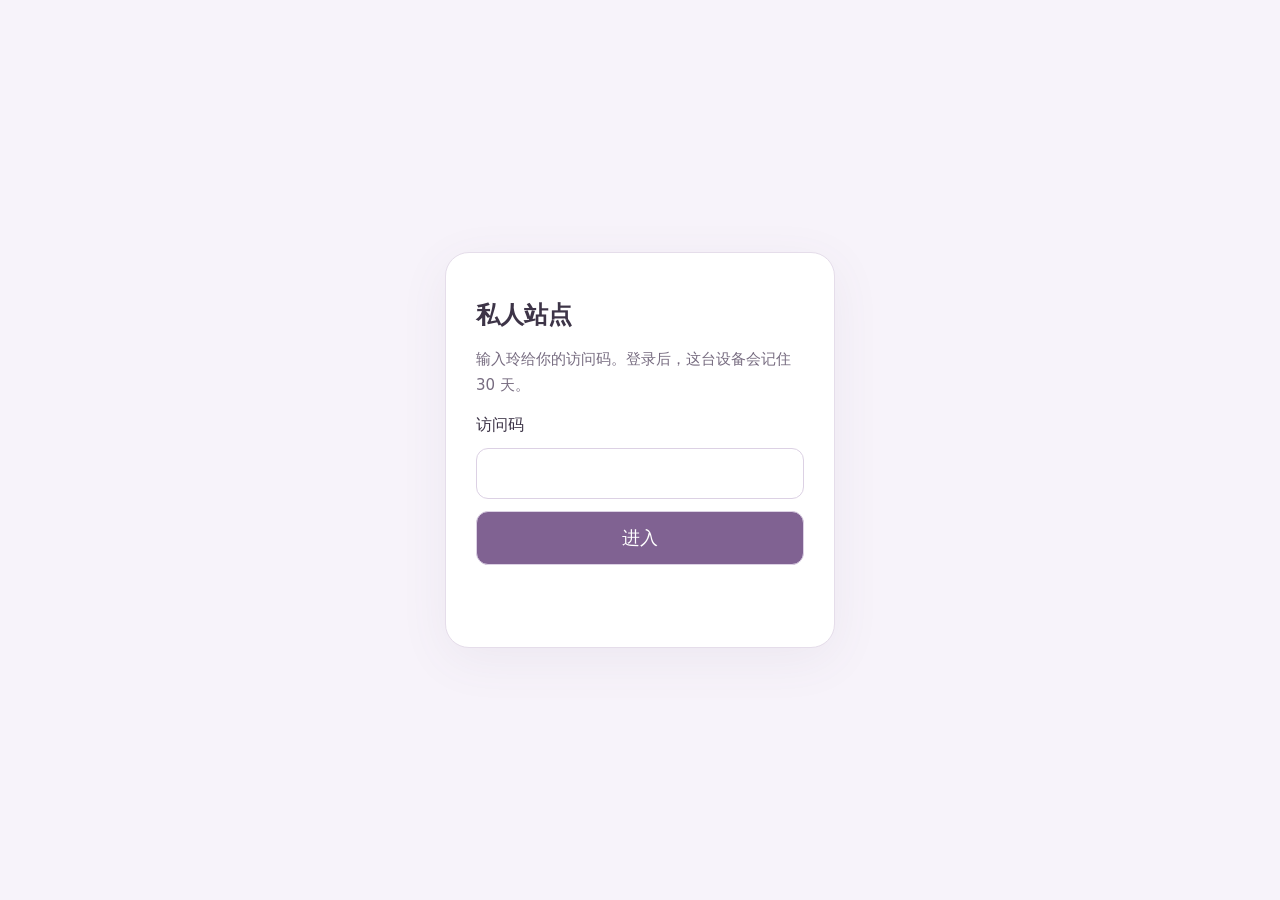
<file: mom-ai/index.html>
<!doctype html><html lang="zh-CN"><head><meta charset="utf-8"><meta name="viewport" content="width=device-width,initial-scale=1"><meta name="robots" content="noindex,nofollow"><title>私人站点 · 登录</title><style>*{box-sizing:border-box}body{margin:0;background:#f7f3fa;font:18px system-ui;color:#3d3447;display:grid;place-items:center;min-height:100dvh;padding:24px}main{width:min(100%,390px);background:white;border:1px solid #e5ddea;border-radius:24px;padding:30px;box-shadow:0 12px 50px #66507712}h1{font-size:24px}p{font-size:15px;line-height:1.7;color:#776c80}input,button{width:100%;font:inherit;padding:14px;border-radius:12px;border:1px solid #dcd1e4;margin-top:12px}button{background:#806292;color:white;cursor:pointer}button:disabled{opacity:.6}#error{color:#9d3654;min-height:24px;font-size:14px}label{font-size:16px}</style></head><body><main><h1>私人站点</h1><p>输入玲给你的访问码。登录后，这台设备会记住 30 天。</p><form id="gate"><label for="code">访问码</label><input id="code" type="password" autocomplete="current-password" required maxlength="120"><button id="enter">进入</button></form><p id="error" role="status">正在检查登录…</p></main><script>
const endpoint="https://ibpffxzdjvgydnhmvmvc.supabase.co/functions/v1/site-access",key="privateSitesSession",original="\u003c!doctype html>\n\u003chtml lang=\"zh-CN\">\n\u003chead>\u003cscript>(function(){const native=window.fetch.bind(window);window.fetch=function(input,init){const url=new URL(typeof input===\"string\"?input:input.url,location.href);if(url.origin===\"https://ibpffxzdjvgydnhmvmvc.supabase.co\"&&[\"site-sync\",\"english-sync\",\"code-models\"].includes(url.pathname.split(\"/\").pop())){const h=new Headers(init?.headers||(input instanceof Request?input.headers:undefined));h.set(\"x-site-access\",localStorage.getItem(\"privateSitesSession\")||\"\");init={...init,headers:h};}return native(input,init);};})();\u003c/script>\n  \u003cmeta charset=\"utf-8\">\n  \u003cmeta name=\"viewport\" content=\"width=device-width,initial-scale=1,viewport-fit=cover,interactive-widget=resizes-content\">\n  \u003cmeta name=\"theme-color\" content=\"#f7f3fa\">\n  \u003cmeta name=\"robots\" content=\"noindex,nofollow,noarchive\">\n  \u003cmeta name=\"description\" content=\"七｜妈妈专线\">\n  \u003clink rel=\"manifest\" href=\"./manifest.webmanifest\">\n  \u003clink rel=\"icon\" href=\"./icon.svg\" type=\"image/svg+xml\">\n  \u003clink rel=\"stylesheet\" href=\"./styles.css\">\n  \u003ctitle>七｜妈妈专线\u003c/title>\n\u003c/head>\n\u003cbody data-font-size=\"large\">\n  \u003cdiv class=\"app-shell\">\n    \u003cheader class=\"topbar\">\n      \u003cdiv class=\"identity\">\n        \u003cdiv class=\"avatar\" aria-hidden=\"true\">七\u003c/div>\n        \u003cdiv class=\"identity-text\">\n          \u003cdiv class=\"name-row\">\n            \u003ch1>七\u003c/h1>\n            \u003cspan class=\"tag\">妈妈专线\u003c/span>\n          \u003c/div>\n          \u003cdiv class=\"status-row\">\u003cspan class=\"dot\" data-kind=\"ok\">\u003c/span>\u003cspan id=\"statusText\">准备好了\u003c/span>\u003c/div>\n        \u003c/div>\n      \u003c/div>\n      \u003cdiv class=\"top-actions\">\n        \u003cbutton class=\"icon-button font-button\" id=\"fontBtn\" type=\"button\" aria-label=\"字号\" title=\"字号\">Aa\u003c/button>\n        \u003cbutton class=\"icon-button\" id=\"newChatBtn\" type=\"button\" aria-label=\"新对话\" title=\"新对话\">＋\u003c/button>\n        \u003cbutton class=\"icon-button menu-button\" id=\"historyBtn\" type=\"button\" aria-label=\"聊天记录\" title=\"聊天记录\">☰\u003c/button>\n      \u003c/div>\n    \u003c/header>\n\n    \u003cdiv class=\"connection-banner\" id=\"connectionBanner\" hidden>\u003c/div>\n\n    \u003cmain class=\"chat\" id=\"chat\" aria-live=\"polite\">\n      \u003cdiv class=\"date-pill\">妈妈专线\u003c/div>\n      \u003csection class=\"welcome-card\" id=\"welcomeCard\">\n        \u003cdiv class=\"welcome-icon\">七\u003c/div>\n        \u003ch2>阿姨你好，我是七\u003c/h2>\n        \u003cp>有什么想问的直接说就行。不会设置模型也没关系，那些麻烦东西已经藏起来了。\u003c/p>\n        \u003cdiv class=\"quick-actions\" aria-label=\"常用问法\">\n          \u003cbutton type=\"button\" data-quick=\"帮我看看这个事情该怎么办\">帮我出个主意\u003c/button>\n          \u003cbutton type=\"button\" data-quick=\"这个我没看懂，能不能说简单一点\">给我讲简单点\u003c/button>\n          \u003cbutton type=\"button\" data-quick=\"我想问个生活里的问题\">问个生活问题\u003c/button>\n        \u003c/div>\n      \u003c/section>\n      \u003cdiv id=\"messages\">\u003c/div>\n    \u003c/main>\n\n    \u003cfooter class=\"composer-wrap\">\n      \u003cdiv class=\"composer\">\n        \u003cbutton class=\"voice-button\" id=\"voiceBtn\" type=\"button\" aria-label=\"语音输入\" title=\"语音输入\">🎙\u003c/button>\n        \u003ctextarea id=\"input\" rows=\"1\" maxlength=\"8000\" placeholder=\"想问什么就直接说…\" enterkeyhint=\"send\" aria-label=\"消息输入框\">\u003c/textarea>\n        \u003cbutton class=\"stop-button\" id=\"stopBtn\" type=\"button\" aria-label=\"停止回答\" title=\"停止回答\" hidden>■\u003c/button>\n        \u003cbutton class=\"send-button\" id=\"sendBtn\" type=\"button\" aria-label=\"发送\">发送\u003c/button>\n      \u003c/div>\n      \u003cdiv class=\"composer-note\">重要的医疗、法律或大额金钱决定，最好再和专业人士确认一下。\u003c/div>\n    \u003c/footer>\n  \u003c/div>\n\n  \u003cdialog class=\"sheet\" id=\"historyDialog\">\n    \u003cdiv class=\"sheet-head\">\n      \u003cdiv>\n        \u003cstrong>聊天记录\u003c/strong>\n        \u003cspan>会自动保存在云端和这台手机\u003c/span>\n      \u003c/div>\n      \u003cbutton class=\"close-button\" data-close-dialog=\"historyDialog\" type=\"button\" aria-label=\"关闭\">×\u003c/button>\n    \u003c/div>\n    \u003cdiv class=\"history-search-wrap\">\n      \u003cspan aria-hidden=\"true\">⌕\u003c/span>\n      \u003cinput id=\"historySearch\" type=\"search\" placeholder=\"搜一搜以前聊过的内容\" autocomplete=\"off\">\n    \u003c/div>\n    \u003cdiv class=\"history-list\" id=\"historyList\">\u003c/div>\n    \u003cbutton class=\"sheet-primary\" id=\"historyNewBtn\" type=\"button\">＋ 新建对话\u003c/button>\u003ca href=\"./setup.html\" style=\"display:block;text-align:center;padding:15px;color:#7b6091\">接口设置（玲用）\u003c/a>\n  \u003c/dialog>\n\n  \u003cdialog class=\"confirm-dialog\" id=\"clearDialog\">\n    \u003ch3>新建一段对话？\u003c/h3>\n    \u003cp>现在这段聊天不会丢，会留在聊天记录里。\u003c/p>\n    \u003cdiv class=\"dialog-actions\">\n      \u003cbutton type=\"button\" data-close-dialog=\"clearDialog\">先不\u003c/button>\n      \u003cbutton class=\"danger-soft\" id=\"confirmNewBtn\" type=\"button\">新建\u003c/button>\n    \u003c/div>\n  \u003c/dialog>\n\n  \u003cdiv class=\"login-screen\" id=\"loginScreen\">\n    \u003cdiv class=\"login-card\">\n      \u003cdiv class=\"login-avatar\">七\u003c/div>\n      \u003ch2>妈妈专线\u003c/h2>\n      \u003cp>第一次打开输入一次口令，以后这台手机会记住。\u003c/p>\n      \u003clabel>\n        \u003cspan>访问口令\u003c/span>\n        \u003cinput id=\"accessCode\" type=\"password\" inputmode=\"text\" autocomplete=\"current-password\" placeholder=\"输入口令\">\n      \u003c/label>\n      \u003cbutton id=\"loginBtn\" type=\"button\">进入聊天\u003c/button>\n      \u003cdiv class=\"login-error\" id=\"loginError\">\u003c/div>\n    \u003c/div>\n  \u003c/div>\n\n  \u003cdiv class=\"toast\" id=\"toast\" role=\"status\">\u003c/div>\n  \u003cscript src=\"./app.js\" defer>\u003c/script>\n\u003c/body>\n\u003c/html>\n";
async function request(body){const r=await fetch(endpoint,{method:"POST",headers:{"Content-Type":"application/json"},body:JSON.stringify(body),signal:AbortSignal.timeout(15000)});const d=await r.json();if(!r.ok)throw new Error(d.error||"暂时无法登录");return d;}
function openSite(token){localStorage.setItem(key,token);document.open();document.write(original);document.close();}
document.getElementById("gate").onsubmit=async e=>{e.preventDefault();const b=document.getElementById("enter"),error=document.getElementById("error");b.disabled=true;error.textContent="正在登录…";try{const d=await request({action:"login",code:document.getElementById("code").value});openSite(d.token);}catch(e){error.textContent=e.name==="TimeoutError"?"连接超时，请再试一次":e.message;b.disabled=false;}};
(async()=>{const token=localStorage.getItem(key);if(!token){document.getElementById("error").textContent="";return;}try{await request({action:"verify",token});openSite(token);}catch(e){if(e.message.includes("过期"))localStorage.removeItem(key);document.getElementById("error").textContent="请重新输入访问码，或检查网络后刷新。";}})();
</script></body></html>
</file>
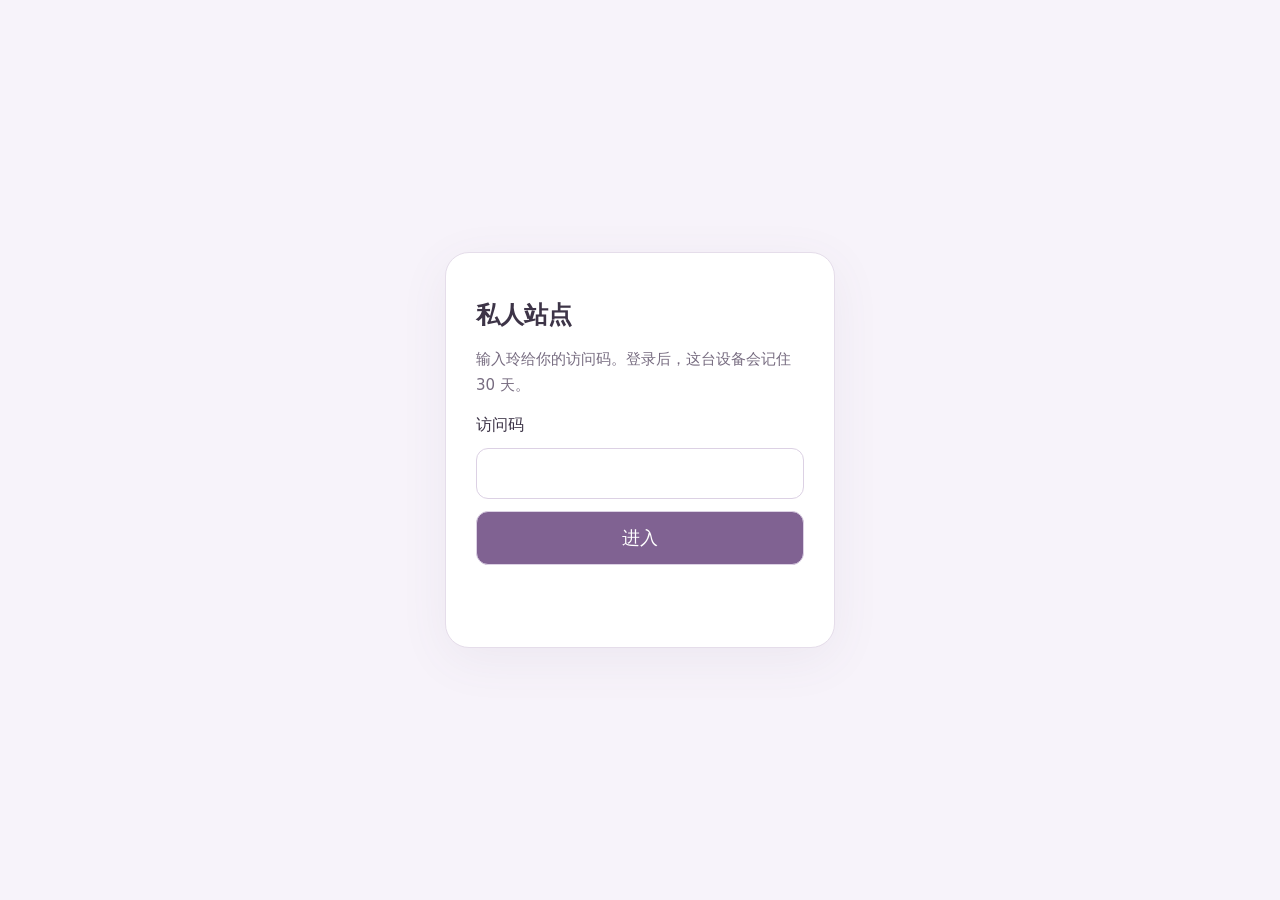
<file: tax/index.html>
<!doctype html><html lang="zh-CN"><head><meta charset="utf-8"><meta name="viewport" content="width=device-width,initial-scale=1"><meta name="robots" content="noindex,nofollow"><title>私人站点 · 登录</title><style>*{box-sizing:border-box}body{margin:0;background:#f7f3fa;font:18px system-ui;color:#3d3447;display:grid;place-items:center;min-height:100dvh;padding:24px}main{width:min(100%,390px);background:white;border:1px solid #e5ddea;border-radius:24px;padding:30px;box-shadow:0 12px 50px #66507712}h1{font-size:24px}p{font-size:15px;line-height:1.7;color:#776c80}input,button{width:100%;font:inherit;padding:14px;border-radius:12px;border:1px solid #dcd1e4;margin-top:12px}button{background:#806292;color:white;cursor:pointer}button:disabled{opacity:.6}#error{color:#9d3654;min-height:24px;font-size:14px}label{font-size:16px}</style></head><body><main><h1>私人站点</h1><p>输入玲给你的访问码。登录后，这台设备会记住 30 天。</p><form id="gate"><label for="code">访问码</label><input id="code" type="password" autocomplete="current-password" required maxlength="120"><button id="enter">进入</button></form><p id="error" role="status">正在检查登录…</p></main><script>
const endpoint="https://ibpffxzdjvgydnhmvmvc.supabase.co/functions/v1/site-access",key="privateSitesSession";
const COACH_UI=String.raw`(function(){
'use strict';
const ID='taxCoachSessionUI',q=id=>document.getElementById(id),safe=(fn,fallback='')=>{try{return fn()}catch{return fallback}};
function focusText(){
 const sid=q('chatSubject')?.value;
 const sname=safe(()=>SUBJECTS.find(s=>s.id===sid)?.name,'当前科目');
 const unit=safe(()=>guideUnit(ensureStudy().focusUnit),null);
 const title=unit&&(!sid||unit.subject===sid)?(unit.title||unit.section||unit.chapter):'由老师根据学习状态安排';
 return [sname,title].filter(Boolean).join(' · ');
}
function send(text){if(typeof sendChat==='function')sendChat(text)}
function mount(){
 const page=q('page-ai'),chat=page?.querySelector('.coach-chat'),tools=chat?.querySelector('.coach-tools');
 if(!page||!chat||!tools||q(ID))return;
 const style=document.createElement('style');style.textContent='.taxCoachBrief{display:grid;grid-template-columns:auto minmax(0,1fr) auto;gap:12px;align-items:center;padding:14px 15px;margin-bottom:12px;border:1px solid var(--line);border-radius:17px;background:linear-gradient(135deg,#fffdfd,#f5eef2)}.taxCoachAvatar{width:42px;height:42px;border-radius:14px;display:grid;place-items:center;background:var(--accent);color:#fff;font-weight:900}.taxCoachBriefText{min-width:0}.taxCoachBriefText b{display:block;font-size:15px}.taxCoachBriefText small{display:block;color:var(--muted);font-size:12px;margin-top:4px;white-space:nowrap;overflow:hidden;text-overflow:ellipsis}.taxCoachStart{white-space:nowrap}.taxCoachReplies{display:flex;gap:8px;flex-wrap:wrap;padding:0 0 12px}.taxCoachReplies button{border:1px solid var(--line);background:#fff;color:#665b63;border-radius:999px;padding:8px 11px;min-height:38px;font-size:12px;margin:0;width:auto}.taxCoachReplies [data-a=ok]{border-color:#cad9cf;color:#557260;background:#f5faf7}#page-ai .coach-tools>.btn{display:none}@media(max-width:720px){.taxCoachBrief{grid-template-columns:auto minmax(0,1fr)}.taxCoachStart{grid-column:1/-1;width:100%;min-height:44px}.taxCoachReplies{overflow-x:auto;flex-wrap:nowrap}.taxCoachReplies button{flex:0 0 auto}}';document.head.appendChild(style);
 const brief=document.createElement('div');brief.id=ID;brief.className='taxCoachBrief';brief.innerHTML='<div class="taxCoachAvatar">七</div><div class="taxCoachBriefText"><b>一对一课堂</b><small data-focus></small></div><button class="btn primary taxCoachStart" type="button">▶ 开始上课</button>';tools.before(brief);
 const replies=document.createElement('div');replies.className='taxCoachReplies';replies.innerHTML='<button type="button" data-a="simple">没听懂</button><button type="button" data-a="example">举个例子</button><button type="button" data-a="next">继续讲</button><button type="button" data-a="ok">这点懂了 ✓</button>';tools.after(replies);
 const refresh=()=>{brief.querySelector('[data-focus]').textContent=focusText();const has=typeof state!=='undefined'&&Array.isArray(state?.coachChat)&&state.coachChat.length;brief.querySelector('.taxCoachStart').textContent=has?'▶ 继续上课':'▶ 开始上课'};
 brief.querySelector('.taxCoachStart').onclick=()=>send('现在开始这节一对一带学。请根据我当前科目、最近学习状态和正在学的内容，主动选最合适的一小步开始讲。先讲一个小知识点，加一个很短的例子，这轮先别出题，等我回应。');
 replies.querySelector('[data-a=simple]').onclick=()=>send('这里我没听懂。先判断我可能卡在哪个前置概念，再换一种更简单、更生活化的说法讲一次，先别出题。');
 replies.querySelector('[data-a=example]').onclick=()=>send('给我换一个具体的小例子，把刚才这个点套进去讲清楚。不要扩展新知识，先把这一点讲透。');
 replies.querySelector('[data-a=next]').onclick=()=>send('接着刚才继续讲，仍然一次只走一小步。如果刚才这一点已经讲完，就自然进入最相邻的下一点。');
 replies.querySelector('[data-a=ok]').onclick=()=>send('这点我懂了。根据刚才的对话判断下一步：如果确实需要确认理解，只问我一个很小的问题；如果没必要，就直接衔接下一个最相关的小知识点。');
 q('chatSubject')?.addEventListener('change',refresh);document.querySelectorAll('[data-page="ai"]').forEach(b=>b.addEventListener('click',()=>setTimeout(refresh,0)));refresh();
}
if(document.readyState==='loading')document.addEventListener('DOMContentLoaded',mount,{once:true});else mount();
})();`;
async function request(body){const r=await fetch(endpoint,{method:"POST",headers:{"Content-Type":"application/json"},body:JSON.stringify(body),signal:AbortSignal.timeout(15000)});const d=await r.json();if(!r.ok){const e=new Error(d.error||"暂时无法登录");e.status=r.status;throw e;}return d;}
async function prepareApiConfig(token){
const profile="tax",key="ling_tax_api_v1",endpoint="https://ibpffxzdjvgydnhmvmvc.supabase.co/functions/v1/api-settings";
const request=async body=>{const r=await fetch(endpoint,{method:"POST",headers:{"Content-Type":"application/json","x-site-access":token},body:JSON.stringify({profile,...body}),signal:AbortSignal.timeout(12000)});const d=await r.json();if(!r.ok)throw new Error(d.error);return d;};
let version=null,message="云配置暂时没连上，保留本机设置";
try{const d=await request({action:"load"});version=d.version;if(d.found){localStorage.setItem(key,JSON.stringify(d.config||{}));message="API 配置已从云端同步";}
else{const local=JSON.parse(localStorage.getItem(key)||"{}");if(local.base||local.key||local.model){const saved=await request({action:"save",version,config:local});version=saved.version;message="原有 API 配置已迁入云端";}else message="填写后保存，API 配置会跨设备同步";}}
catch{}
window.__apiConfigBoot={profile,key,version,message};
}
async function openSite(token){
 const r=await fetch("https://ibpffxzdjvgydnhmvmvc.supabase.co/functions/v1/tax-site-content",{method:"POST",headers:{"Content-Type":"application/json"},body:JSON.stringify({token}),signal:AbortSignal.timeout(15000)});
 const d=await r.json();if(!r.ok){const e=new Error(r.status===401?"登录已过期，请重新输入访问码":d.error||"题本暂时无法载入");e.status=r.status;throw e;}
 if(!d.html||!d.html.includes('玲的三税学习路线'))throw new Error("没有拿到题本内容，请重试");
 localStorage.setItem(key,token);localStorage.setItem("ling_tax_private_token_v1",token);
 await prepareApiConfig(token);
 let html=d.html;
 if(!html.includes('taxCoachSessionUI')){const tag='<script>'+COACH_UI+'<\/script>';html=/<\/body>/i.test(html)?html.replace(/<\/body>/i,tag+'</body>'):html+tag;}
 document.open();document.write(html);document.close();
}
document.getElementById("gate").onsubmit=async e=>{e.preventDefault();const b=document.getElementById("enter"),error=document.getElementById("error");b.disabled=true;error.textContent="正在登录…";try{const d=await request({action:"login",code:document.getElementById("code").value});await openSite(d.token);}catch(e){error.textContent=e.name==="TimeoutError"?"连接超时，请再试一次":e.message;b.disabled=false;}};
(async()=>{const token=localStorage.getItem(key);if(!token){document.getElementById("error").textContent="";return;}try{await request({action:"verify",token});await openSite(token);}catch(e){if(e.status===401)localStorage.removeItem(key);document.getElementById("error").textContent="请重新输入访问码，或检查网络后刷新。";}})();
</script></body></html>
</file>
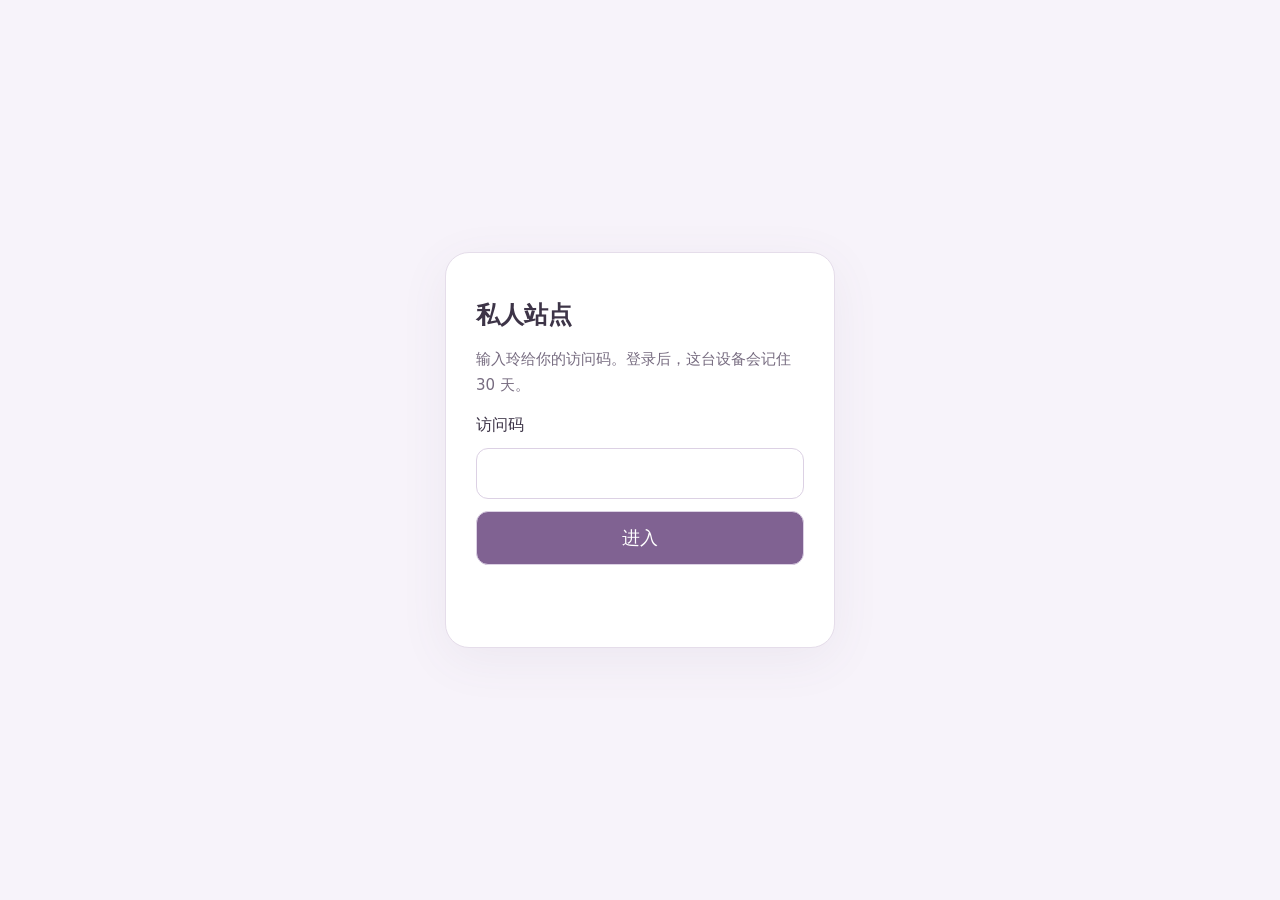
<file: mom-ai/setup.html>
<!doctype html><html lang="zh-CN"><head><meta charset="utf-8"><meta name="viewport" content="width=device-width,initial-scale=1"><meta name="robots" content="noindex,nofollow"><title>私人站点 · 登录</title><style>*{box-sizing:border-box}body{margin:0;background:#f7f3fa;font:18px system-ui;color:#3d3447;display:grid;place-items:center;min-height:100dvh;padding:24px}main{width:min(100%,390px);background:white;border:1px solid #e5ddea;border-radius:24px;padding:30px;box-shadow:0 12px 50px #66507712}h1{font-size:24px}p{font-size:15px;line-height:1.7;color:#776c80}input,button{width:100%;font:inherit;padding:14px;border-radius:12px;border:1px solid #dcd1e4;margin-top:12px}button{background:#806292;color:white;cursor:pointer}button:disabled{opacity:.6}#error{color:#9d3654;min-height:24px;font-size:14px}label{font-size:16px}</style></head><body><main><h1>私人站点</h1><p>输入玲给你的访问码。登录后，这台设备会记住 30 天。</p><form id="gate"><label for="code">访问码</label><input id="code" type="password" autocomplete="current-password" required maxlength="120"><button id="enter">进入</button></form><p id="error" role="status">正在检查登录…</p></main><script>
const endpoint="https://ibpffxzdjvgydnhmvmvc.supabase.co/functions/v1/site-access",key="privateSitesSession",original="\u003c!doctype html>\n\u003chtml lang=\"zh-CN\">\n\u003chead>\u003cscript>(function(){const native=window.fetch.bind(window);window.fetch=function(input,init){const url=new URL(typeof input===\"string\"?input:input.url,location.href);if(url.origin===\"https://ibpffxzdjvgydnhmvmvc.supabase.co\"&&[\"site-sync\",\"english-sync\",\"code-models\"].includes(url.pathname.split(\"/\").pop())){const h=new Headers(init?.headers||(input instanceof Request?input.headers:undefined));h.set(\"x-site-access\",localStorage.getItem(\"privateSitesSession\")||\"\");init={...init,headers:h};}return native(input,init);};})();\u003c/script>\n\u003cmeta charset=\"utf-8\">\n\u003cmeta name=\"viewport\" content=\"width=device-width,initial-scale=1,viewport-fit=cover,interactive-widget=resizes-content\">\n\u003cmeta name=\"robots\" content=\"noindex,nofollow,noarchive\">\n\u003cmeta name=\"theme-color\" content=\"#f7f3fa\">\n\u003ctitle>妈妈专线 · 配置\u003c/title>\n\u003cstyle>\n:root{--bg:#f5f1f7;--card:#fff;--ink:#342e38;--muted:#827986;--line:#e8e0eb;--accent:#8f73b7}\n*{box-sizing:border-box}body{margin:0;background:radial-gradient(circle at 20% 0,#e8ddf1,transparent 34%),var(--bg);font-family:system-ui,-apple-system,\"PingFang SC\",\"Microsoft YaHei\",sans-serif;color:var(--ink)}\n.wrap{width:min(100% - 24px,560px);margin:0 auto;padding:26px 0 50px}h1{font-size:22px;margin:0}.sub{font-size:12px;color:var(--muted);margin:6px 0 18px;line-height:1.6}.card{background:rgba(255,255,255,.95);border:1px solid var(--line);border-radius:24px;padding:18px;box-shadow:0 15px 44px rgba(70,56,80,.08)}label{display:block;margin:13px 0 0;font-size:12px;color:#756d79}input{display:block;width:100%;height:48px;margin-top:6px;padding:0 13px;border:1px solid #ded5e2;border-radius:14px;background:white;color:var(--ink);font:inherit}.actions{display:grid;grid-template-columns:1fr 1fr;gap:8px;margin-top:15px}button{border:0;border-radius:14px;min-height:46px;background:#eee8f1;color:#5f5367;font:inherit;font-weight:750}button.primary{background:var(--accent);color:white}.status{margin-top:14px;padding:11px 12px;border-radius:13px;background:#f7f3f9;color:#716778;font-size:12px;line-height:1.55;white-space:pre-wrap}.note{margin-top:14px;color:var(--muted);font-size:11px;line-height:1.7}\n\u003c/style>\n\u003c/head>\n\u003cbody>\n\u003cdiv class=\"wrap\">\n  \u003ch1>七｜妈妈专线 · 服务端配置\u003c/h1>\n  \u003cdiv class=\"sub\">这个页面只给玲用。阿姨的聊天页不会显示 API、模型或密钥。\u003c/div>\n  \u003cdiv class=\"card\">\n    \u003clabel>OpenAI 兼容 Base URL\u003cinput id=\"base\" placeholder=\"https://example.com/v1\" autocomplete=\"off\">\u003c/label>\n    \u003clabel>API Key\u003cinput id=\"key\" type=\"password\" placeholder=\"留空则保留服务端现有 Key\" autocomplete=\"off\">\u003c/label>\n    \u003clabel>模型\u003cinput list=\"models\" id=\"model\" placeholder=\"先拉取模型，也可手动填写\" autocomplete=\"off\">\u003c/label>\u003cdatalist id=\"models\">\u003c/datalist>\n    \u003cdiv class=\"actions\">\n      \u003cbutton id=\"load\">读取云端配置\u003c/button>\u003cbutton id=\"modelsBtn\">拉取模型\u003c/button>\n      \u003cbutton class=\"primary\" id=\"save\">保存配置\u003c/button>\n      \u003cbutton id=\"test\">测试连接\u003c/button>\n      \u003cbutton id=\"open\">打开妈妈专线\u003c/button>\n    \u003c/div>\n    \u003cdiv class=\"status\" id=\"status\">还没有读取。\u003c/div>\n    \u003cdiv class=\"note\">API Key 只发给你的 Supabase Edge Function 并保存在服务端私有状态，不写进网页源码，也不会出现在妈妈的浏览器设置里。\u003c/div>\n  \u003c/div>\n\u003c/div>\n\u003cscript>\nconst API='https://ibpffxzdjvgydnhmvmvc.supabase.co/functions/v1/mom-ai';\nconst $=s=>document.querySelector(s);\nlet loaded={};\nfunction status(s){$('#status').textContent=s}\nasync function call(action,extra={}){\n const site_token=localStorage.getItem('privateSitesSession')||'';\n if(!site_token)throw new Error('登录已过期，请刷新后重新登录');\n const r=await fetch(API,{method:'POST',headers:{'content-type':'application/json'},body:JSON.stringify({action,site_token,...extra}),signal:AbortSignal.timeout(action==='admin_test'?125000:35000)});\n const d=await r.json().catch(()=>({}));if(!r.ok)throw new Error(d.message||d.error||('HTTP '+r.status));return d;\n}\nasync function run(task){document.querySelectorAll('button').forEach(b=>b.disabled=true);try{await task();}catch(e){status('没有完成：'+e.message);}finally{document.querySelectorAll('button').forEach(b=>b.disabled=false);}}\nasync function load(){status('读取云端配置…');loaded=await call('admin_status');$('#base').value=loaded.base_url||'';$('#model').value=loaded.model||'';$('#key').placeholder=loaded.has_key?'已存云端；留空保留，填入则更换':'填写 API Key';status(loaded.configured?'云端配置已恢复 ✓\\n这套接口供妈妈所有设备使用。':'还没配置。填地址和 Key → 拉取模型 → 保存 → 测试连接。');}\n$('#load').onclick=()=>run(load);\n$('#modelsBtn').onclick=()=>run(async()=>{status('正在拉取模型…');const d=await call('admin_models',{base_url:$('#base').value.trim(),api_key:$('#key').value.trim()});const ids=d.models||[];$('#models').replaceChildren(...ids.map(id=>new Option(id,id)));if(!$('#model').value&&ids.length)$('#model').value=ids[0];status('拉到 '+ids.length+' 个模型。点模型输入框选择，也可以手动填写。');});\n$('#save').onclick=()=>run(async()=>{if(!$('#base').value.trim()||!$('#model').value.trim())throw new Error('填写接口地址和模型');status('保存到云端…');await call('admin_setup',{base_url:$('#base').value.trim(),api_key:$('#key').value.trim(),model:$('#model').value.trim()});$('#key').value='';loaded={base_url:$('#base').value.trim(),model:$('#model').value.trim()};status('云端保存好了 ✓\\n妈妈换设备也不用重填。接下来点测试连接。');});\n$('#test').onclick=()=>run(async()=>{if($('#key').value.trim()||$('#base').value.trim()!==loaded.base_url||$('#model').value.trim()!==loaded.model)throw new Error('配置有改动，请先保存');status('正在测试连接…');const d=await call('admin_test');status('连接正常 ✓\\n模型回复：'+d.reply);});\n$('#open').onclick=()=>location.href='./';\nrun(load);\n\u003c/script>\n\u003c/body>\n\u003c/html>\n";
async function request(body){const r=await fetch(endpoint,{method:"POST",headers:{"Content-Type":"application/json"},body:JSON.stringify(body),signal:AbortSignal.timeout(15000)});const d=await r.json();if(!r.ok)throw new Error(d.error||"暂时无法登录");return d;}
function openSite(token){localStorage.setItem(key,token);document.open();document.write(original);document.close();}
document.getElementById("gate").onsubmit=async e=>{e.preventDefault();const b=document.getElementById("enter"),error=document.getElementById("error");b.disabled=true;error.textContent="正在登录…";try{const d=await request({action:"login",code:document.getElementById("code").value});openSite(d.token);}catch(e){error.textContent=e.name==="TimeoutError"?"连接超时，请再试一次":e.message;b.disabled=false;}};
(async()=>{const token=localStorage.getItem(key);if(!token){document.getElementById("error").textContent="";return;}try{await request({action:"verify",token});openSite(token);}catch(e){if(e.message.includes("过期"))localStorage.removeItem(key);document.getElementById("error").textContent="请重新输入访问码，或检查网络后刷新。";}})();
</script></body></html>
</file>
<file: image-lab/style.css>
*{box-sizing:border-box}html{background:#111015;color:#f6f2fb;font-family:Inter,ui-sans-serif,system-ui,-apple-system,BlinkMacSystemFont,"Segoe UI",sans-serif}body{margin:0;min-height:100vh;background:radial-gradient(circle at 15% 10%,rgba(177,129,255,.16),transparent 30%),radial-gradient(circle at 90% 0,rgba(255,154,195,.11),transparent 26%),#111015}button,input,textarea,select{font:inherit}button{touch-action:manipulation}.shell{width:min(1480px,100%);margin:auto;padding:20px}.topbar{display:flex;align-items:center;justify-content:space-between;padding:10px 4px 18px}.eyebrow{margin:0 0 4px;color:#a99db9;font-size:11px;letter-spacing:.22em;font-weight:800}.topbar h1,.dialog-head h2{margin:0;font-size:clamp(24px,4vw,38px);letter-spacing:-.04em}.workspace{display:grid;grid-template-columns:minmax(320px,460px) 1fr;gap:16px}.panel{background:rgba(28,25,35,.86);border:1px solid rgba(255,255,255,.08);border-radius:24px;box-shadow:0 20px 70px rgba(0,0,0,.24);backdrop-filter:blur(18px)}.controls{padding:20px;position:sticky;top:12px;height:max-content}.gallery-panel{padding:20px;min-height:74vh}.section-title{display:flex;align-items:center;justify-content:space-between;gap:12px;margin-bottom:16px}.section-title h2{margin:0;font-size:20px}.field{display:flex;flex-direction:column;gap:7px;margin-bottom:14px}.field span{font-size:13px;font-weight:700;color:#dcd5e7}.field small{font-weight:500;color:#867d91}textarea,input,select{width:100%;border:1px solid rgba(255,255,255,.09);background:#16141b;color:#f6f2fb;border-radius:15px;padding:12px 13px;outline:none;transition:.18s}textarea{resize:vertical;line-height:1.5}textarea:focus,input:focus,select:focus{border-color:#a886e8;box-shadow:0 0 0 3px rgba(168,134,232,.12)}.grid.two{display:grid;grid-template-columns:1fr 1fr;gap:10px}.compact{margin-bottom:10px}.quick-row{display:flex;flex-wrap:wrap;gap:7px;margin:-2px 0 14px}.quick-row button,.ghost-btn,.mini-btn,.lazy-tools button,.library-tabs button{border:1px solid rgba(255,255,255,.09);background:#201d27;color:#dcd5e7;border-radius:999px;padding:8px 11px;font-size:12px;cursor:pointer}.quick-row button:hover,.ghost-btn:hover,.mini-btn:hover,.lazy-tools button:hover,.library-tabs button:hover{background:#2a2533}.lazy-tools{display:grid;grid-template-columns:repeat(5,minmax(0,1fr));gap:7px;margin:-2px 0 8px}.lazy-tools button{border-radius:12px;padding:10px 7px;white-space:nowrap}.lazy-tools .lazy-main{grid-column:span 2;background:linear-gradient(135deg,rgba(169,130,232,.25),rgba(225,141,172,.2));border-color:rgba(210,164,255,.25);color:#f5eaff;font-weight:800}.micro-hint{font-size:11px;color:#91879d;line-height:1.55;margin:0 2px 13px}.advanced{border-top:1px solid rgba(255,255,255,.07);border-bottom:1px solid rgba(255,255,255,.07);padding:12px 0;margin:5px 0 16px}.advanced summary{cursor:pointer;color:#c8bdd5;font-size:13px}.inner-grid{margin-top:13px}.primary-btn{width:100%;border:0;background:linear-gradient(135deg,#a982e8,#e18dac);color:#fff;border-radius:16px;padding:14px 16px;font-weight:850;font-size:15px;cursor:pointer;box-shadow:0 12px 30px rgba(169,130,232,.24)}.primary-btn:disabled{opacity:.5;cursor:not-allowed}.primary-btn.small{width:auto;padding:11px 16px}.status{margin:10px 2px 0;font-size:12px;color:#91879d}.status.ok{color:#95d8b0}.status.bad{color:#ff9d9d}.icon-btn{width:42px;height:42px;border-radius:14px;border:1px solid rgba(255,255,255,.09);background:#1d1a23;color:#f2edf7;font-size:20px;cursor:pointer}.reference-box{margin:0 0 14px;border:1px solid rgba(255,255,255,.08);border-radius:17px;padding:11px;background:rgba(19,17,24,.72);transition:.18s}.reference-box.dragover{border-color:#b596ef;box-shadow:0 0 0 3px rgba(168,134,232,.13)}.reference-box.has-reference{border-color:rgba(149,216,176,.25)}.reference-head{display:flex;align-items:center;justify-content:space-between;gap:10px;margin-bottom:9px}.reference-head>div{display:flex;flex-direction:column;gap:2px}.reference-head strong{font-size:13px}.reference-head span{font-size:10px;color:#8e8499}.reference-drop{width:100%;border:1px dashed rgba(196,172,224,.26);background:#17141c;color:#d8cfdf;border-radius:14px;padding:13px;display:flex;align-items:center;justify-content:center;gap:10px;cursor:pointer;text-align:left}.reference-drop:hover{background:#1e1a24}.reference-plus{width:34px;height:34px;border-radius:11px;display:grid;place-items:center;background:rgba(169,130,232,.13);font-size:22px;color:#b99be6}.reference-drop b{display:block;font-size:12px}.reference-drop small{display:block;margin-top:2px;color:#81778b;font-size:10px}.reference-preview{display:grid;grid-template-columns:70px minmax(0,1fr) auto;align-items:center;gap:10px}.reference-preview img{width:70px;height:70px;object-fit:cover;border-radius:12px;background:#0b0a0d;border:1px solid rgba(255,255,255,.08)}.reference-meta{min-width:0;display:flex;flex-direction:column;gap:4px}.reference-meta b{font-size:12px;white-space:nowrap;overflow:hidden;text-overflow:ellipsis}.reference-meta span{font-size:10px;color:#8f8499;white-space:nowrap;overflow:hidden;text-overflow:ellipsis}.gallery{display:grid;grid-template-columns:repeat(2,minmax(0,1fr));gap:14px}.gallery.empty{display:flex;align-items:center;justify-content:center;min-height:56vh}.empty-state{text-align:center;color:#807688;max-width:380px}.empty-icon{font-size:46px;color:#ad8cdd;margin-bottom:10px}.empty-state p{color:#d3cadc;font-size:17px;margin:0 0 8px}.empty-state span{font-size:12px;line-height:1.6}.image-card{overflow:hidden;background:#17141c;border:1px solid rgba(255,255,255,.08);border-radius:20px}.image-wrap{aspect-ratio:1/1;background:#0c0b0e;display:flex;align-items:center;justify-content:center}.image-wrap img{width:100%;height:100%;object-fit:contain;display:block}.card-meta{padding:12px}.meta-copy{font-size:12px;line-height:1.55;color:#a99fb3;display:-webkit-box;-webkit-line-clamp:2;-webkit-box-orient:vertical;overflow:hidden}.card-buttons{display:flex;gap:8px;margin-top:10px}.mini-btn{text-decoration:none;display:inline-flex;align-items:center;justify-content:center}.open-btn{margin-left:auto}dialog{border:0;padding:0;background:transparent;color:inherit;width:min(520px,calc(100vw - 24px))}dialog::backdrop{background:rgba(7,6,9,.74);backdrop-filter:blur(8px)}.settings-card,.library-card{background:#1b1821;border:1px solid rgba(255,255,255,.1);border-radius:24px;padding:20px;box-shadow:0 30px 90px rgba(0,0,0,.45)}.dialog-head{display:flex;justify-content:space-between;align-items:center;margin-bottom:18px}.dialog-note,.library-note{font-size:12px;line-height:1.6;color:#8f859a;background:#151219;padding:10px 12px;border-radius:12px}.dialog-actions{display:flex;justify-content:flex-end;gap:10px;margin-top:16px}.library-dialog{width:min(760px,calc(100vw - 20px));max-height:min(88dvh,900px)}.library-card{display:flex;flex-direction:column;max-height:min(88dvh,900px);padding:16px}.library-head{margin-bottom:10px}.library-top-actions{display:flex;gap:8px;margin-bottom:10px}.library-search{margin-bottom:10px}.library-tabs{display:flex;gap:7px;overflow:auto;padding-bottom:8px}.library-tabs button.active{background:#332b40;border-color:rgba(188,150,239,.35);color:#f4eaff}.library-groups{overflow:auto;padding:2px 2px 8px;display:flex;flex-direction:column;gap:8px;min-height:180px}.library-group{border:1px solid rgba(255,255,255,.07);border-radius:14px;background:#17141c;overflow:hidden}.library-group summary{list-style:none;cursor:pointer;padding:11px 12px;display:flex;align-items:center;justify-content:space-between;font-size:13px;font-weight:750}.library-group summary::-webkit-details-marker{display:none}.library-group summary small{font-weight:500;color:#84798f}.library-group-body{padding:0 10px 11px}.library-category-actions{display:flex;justify-content:flex-end;margin:0 0 8px}.library-chips{display:flex;flex-wrap:wrap;gap:7px}.library-chip-wrap{display:inline-flex;border:1px solid rgba(255,255,255,.08);background:#211d28;border-radius:999px;overflow:hidden}.library-chip,.chip-star{border:0;background:transparent;color:#d8cfdf;cursor:pointer}.library-chip{padding:7px 5px 7px 10px;font-size:12px}.chip-star{padding:7px 9px 7px 4px;font-size:13px;color:#756b7f}.chip-star.active{color:#efc46a}.library-chip-wrap:hover{background:#2a2533}.library-flat{padding:4px}.library-flat-title{font-size:12px;color:#a99db9;margin:3px 2px 10px}.library-empty{padding:30px 16px;text-align:center;color:#81778b;font-size:12px;line-height:1.7}.library-note{margin:10px 0 0;font-size:10px;padding:8px 10px}@media(max-width:900px){.shell{padding:12px}.workspace{grid-template-columns:1fr}.controls{position:static}.gallery-panel{min-height:55vh}.gallery{grid-template-columns:1fr 1fr}.topbar{padding-top:max(8px,env(safe-area-inset-top))}}@media(max-width:560px){.panel{border-radius:19px}.controls,.gallery-panel{padding:14px}.gallery{grid-template-columns:1fr}.grid.two{grid-template-columns:1fr 1fr}.topbar h1{font-size:27px}.shell{padding-bottom:max(12px,env(safe-area-inset-bottom))}.lazy-tools{grid-template-columns:repeat(3,minmax(0,1fr))}.lazy-tools .lazy-main{grid-column:span 2}.library-dialog{width:100vw;max-width:none;margin:auto 0 0;max-height:90dvh}.library-card{border-radius:22px 22px 0 0;max-height:90dvh;padding:14px;padding-bottom:max(14px,env(safe-area-inset-bottom))}.reference-preview{grid-template-columns:62px minmax(0,1fr)}.reference-preview img{width:62px;height:62px}.reference-preview .ghost-btn{grid-column:1/-1;width:100%}}


/* Workspace controls and mobile layout. */
[hidden]{display:none!important}
button{cursor:pointer}button:disabled{cursor:wait;opacity:.55}
button:focus-visible,a:focus-visible{outline:2px solid #c6a4f1;outline-offset:3px}
.workspace>*{min-width:0}.controls{position:static}
.workspace-tabs{display:none}
.prompt-label{display:flex;justify-content:space-between;gap:8px;flex-wrap:wrap}
.prompt-actions{display:flex;justify-content:space-between;align-items:center;gap:8px;margin:0 0 14px}
.prompt-actions>span{font-size:12px;color:#a99db9}
.generate-dock{position:sticky;bottom:0;margin:0 -20px -20px;padding:14px 20px 20px;border-radius:0 0 24px 24px;background:#1c1923;border-top:1px solid #ffffff14;z-index:2}
.generate-actions{display:flex;gap:8px}.generate-actions .primary-btn{flex:1}.generate-actions .ghost-btn{min-width:65px}
.status{line-height:1.7;overflow-wrap:anywhere;min-height:20px}
#retryBtn{margin-top:8px;min-height:38px}
.image-wrap.preview-btn{width:100%;padding:0;border:0;color:#b0a6ba}
.image-wrap img{font-size:13px;line-height:1.6}
.image-info{color:#dcd5e7;font-size:12px;line-height:1.7;overflow-wrap:anywhere;margin-bottom:4px}
.card-buttons{display:grid;grid-template-columns:1fr 1fr}.card-buttons .mini-btn{min-height:40px;padding:8px}
.preview-dialog{width:min(1040px,calc(100vw - 20px));max-height:94dvh;overflow:auto}
.preview-card{padding:16px;border:1px solid #ffffff1a;border-radius:22px;background:#1b1821}
.preview-card h2{font-size:19px;margin:0}.preview-card .dialog-head{position:sticky;top:-16px;padding:8px 0;background:#1b1821;z-index:1}
#previewFullImage{display:block;width:100%;max-height:70dvh;object-fit:contain;background:#111015;border-radius:14px}
.preview-prompt{font-size:13px;line-height:1.8;color:#b8adc4;white-space:pre-wrap;overflow-wrap:anywhere}
#settingsDialog{max-height:90dvh;overflow:auto}.settings-card{max-height:none}
.library-chip,.chip-star{min-height:36px}.chip-star{min-width:32px}
.library-chip.chosen{color:#d4b5fc;background:#a886e814}
.library-note{font-size:12px}.micro-hint{font-size:12px}
@media(max-width:900px){
 .workspace-tabs{display:flex;gap:6px;position:sticky;top:0;z-index:3;padding:10px 0;background:#111015;border-bottom:1px solid #ffffff0c;margin-bottom:12px}
 .workspace-tabs button{flex:1;min-height:44px;border:1px solid #ffffff12;border-radius:14px;background:#201d27;color:#a99db9;font-weight:750}
 .workspace-tabs button.active{background:#332b40;color:#f4eaff;border-color:#bc96ef59}
 .workspace-tabs span{background:#ffffff10;border-radius:999px;padding:2px 7px;margin-left:4px;font-size:12px}
 .workspace[data-view="editor"]>.gallery-panel{display:none}
 .workspace[data-view="gallery"]>.controls{display:none}
 .gallery-panel{min-height:65vh}
 .generate-dock{bottom:0;padding-bottom:max(16px,env(safe-area-inset-bottom))}
 .quick-row button,.ghost-btn,.mini-btn,.lazy-tools button{min-height:40px}
 input,textarea,select{font-size:16px;min-width:0}
 .field span{font-size:14px}.field small{font-size:12px}
}

@media(max-width:560px){
 .generate-dock{margin:0 -14px -14px;padding:12px 14px max(14px,env(safe-area-inset-bottom));border-radius:0 0 19px 19px}
 .status{font-size:13px}.settings-card{padding:16px}
 .dialog-actions{flex-wrap:wrap}.dialog-actions>*{flex:1;min-width:130px}
 .reference-head span{font-size:12px}.reference-drop small{font-size:12px}
 .library-head h2{font-size:23px}.library-note{font-size:12px}
 .library-groups{min-height:0;flex:1}.library-top-actions>*{flex:1;min-width:0}
}

/* Keep category rows at their content height; only the list should scroll. */
.library-card{height:min(88dvh,900px);overflow:hidden}
.library-card>*{flex-shrink:0}
.library-groups{flex:1 1 auto;min-height:0;overflow-y:auto;overscroll-behavior:contain;scrollbar-gutter:stable}
.library-group{flex:0 0 auto}
.library-group summary{min-height:48px;padding:12px 14px;gap:8px}
.library-group summary small{margin-left:auto;min-width:26px;text-align:center;padding:2px 6px;border-radius:20px;background:#ffffff09}
.library-group summary::after{content:'›';font-size:22px;color:#b69ace;transform:rotate(0deg)}
.library-group[open] summary::after{transform:rotate(90deg)}
.library-chip-wrap{max-width:100%}.library-chip{text-align:left;overflow-wrap:anywhere}
.library-top-actions{flex-wrap:wrap}.library-top-actions .primary-btn{flex:1 1 180px}.library-top-actions .ghost-btn{flex:1 1 110px}
.library-footer{display:flex;align-items:center;justify-content:space-between;gap:10px;padding-top:12px;border-top:1px solid #ffffff0c}
.library-footer .micro-hint{margin:0;line-height:1.6}.library-footer button{flex-shrink:0}
.writer-entry{width:100%;display:flex;align-items:center;gap:12px;padding:14px;margin-bottom:18px;text-align:left;border:1px solid #ba93ef45;border-radius:16px;background:linear-gradient(115deg,#a982e81e,#e18dac12);color:#f1e6ff;cursor:pointer}
.writer-entry>span:first-child{font-size:25px;color:#d7b0f8}.writer-entry>span:last-child{margin-left:auto;color:#bda8ce}
.writer-entry strong,.writer-entry small{display:block}.writer-entry strong{font-size:15px}.writer-entry small{font-size:12px;line-height:1.6;color:#aa98b8;margin-top:3px}
.settings-section-title{font-size:15px;margin:0 0 14px;color:#e6d8f2}
.scheme-manager{padding:14px;background:#a982e80c;border:1px solid #ba93ef28;border-radius:16px;margin-bottom:22px}
.scheme-manager .field:last-child{margin-bottom:0}.scheme-actions{display:flex;gap:8px;flex-wrap:wrap;margin:-2px 0 14px}
.writer-settings{padding-top:20px;margin-top:8px;border-top:1px solid #ffffff12}
.check-field{display:flex;align-items:center;gap:10px;font-size:14px;line-height:1.6;margin:0 0 16px;cursor:pointer}
.check-field input{width:20px;height:20px;min-width:20px;padding:0;margin:0;accent-color:#b391eb;flex-shrink:0}
.writer-advanced{margin:14px 0}.writer-advanced summary{font-size:12px;color:#a998b7;cursor:pointer}.writer-advanced .field{margin-top:10px}
.writer-dialog{width:min(720px,calc(100vw - 24px));max-height:92dvh;overflow:hidden}
.writer-card{display:flex;flex-direction:column;max-height:90dvh;background:#1b1821;border:1px solid #ffffff1a;border-radius:24px;padding:20px;overflow:hidden}
.writer-card>.dialog-head{flex:0 0 auto;margin-bottom:14px;gap:12px}.writer-card .dialog-head h2{font-size:26px}.dialog-head .icon-btn{flex-shrink:0}
.writer-scroll{flex:1 1 auto;min-height:0;overflow-y:auto;overscroll-behavior:contain;padding:0 2px 4px}
.writer-connection{display:flex;align-items:center;justify-content:space-between;gap:10px;margin-bottom:16px;background:#a982e80c;border-radius:12px;padding:10px 12px;font-size:12px;color:#baa8ca}
.writer-connection span{overflow-wrap:anywhere;min-width:0}.writer-connection button{flex-shrink:0}
.writer-generate-actions{display:flex;gap:10px}.writer-generate-actions .primary-btn{flex:1}.writer-generate-actions .ghost-btn{flex-shrink:0}
.writer-result{margin-top:22px;padding-top:18px;border-top:1px solid #ffffff12}.writer-result h3{font-size:17px;margin:0 0 16px}
.writer-result-actions{display:grid;grid-template-columns:1fr 1fr;gap:8px}.writer-result-actions .primary-btn{grid-column:1/-1}
.writer-result-actions button{min-height:44px}.writer-scroll .status{font-size:13px;line-height:1.7}
.connection-diagnostic{margin-top:12px;font-size:12px;color:#b8adc4}.connection-diagnostic summary{cursor:pointer;min-height:32px;line-height:32px}
.connection-diagnostic p{white-space:pre-wrap;overflow-wrap:anywhere;line-height:1.7}
@media(max-width:560px){
 .library-card{height:90dvh;padding-bottom:max(14px,env(safe-area-inset-bottom))}
 .library-top-actions .primary-btn{flex-basis:100%}.library-top-actions .ghost-btn{flex-basis:calc(50% - 8px)}
 .library-group summary{font-size:15px;min-height:50px}.library-chip{font-size:14px;min-height:40px}.chip-star{min-height:40px;min-width:36px}
 .writer-dialog{width:100vw;max-width:none;margin:auto 0 0;max-height:92dvh}
 .writer-card{padding:16px;border-radius:22px 22px 0 0;max-height:92dvh;padding-bottom:max(16px,env(safe-area-inset-bottom))}
 .writer-card .dialog-head h2{font-size:23px}.writer-scroll textarea{font-size:16px}.writer-scroll .field>small{font-size:12px;line-height:1.6;color:#9c8daa}
}
</file>
